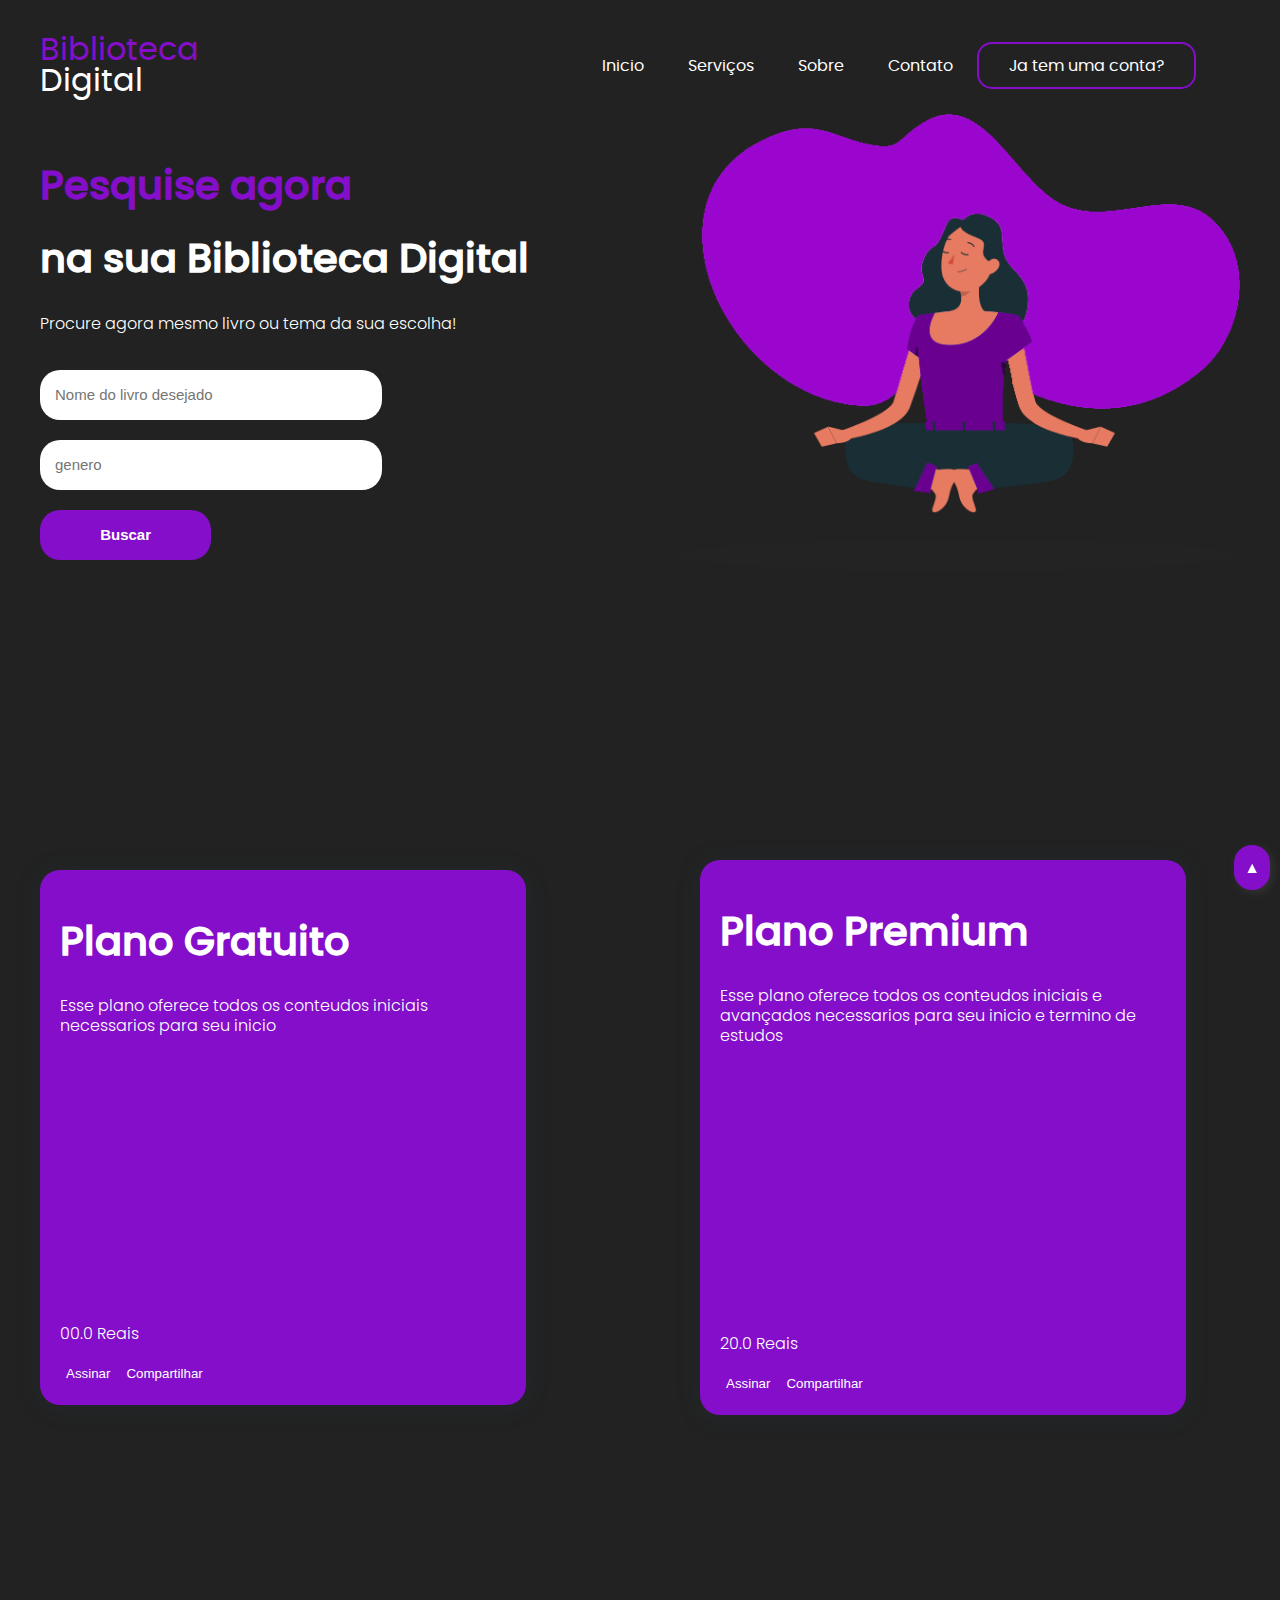
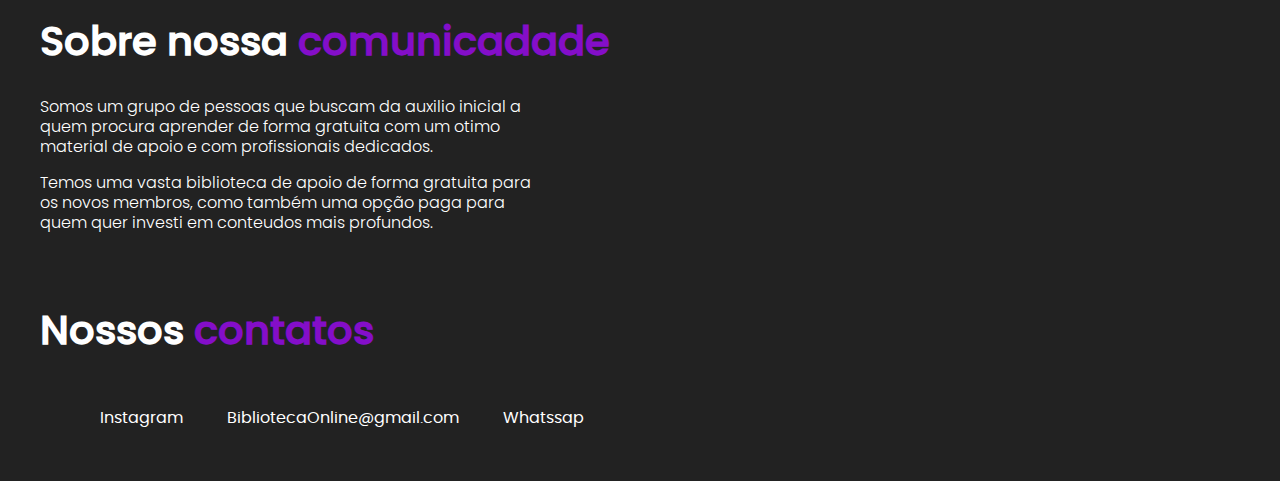
<file: index.html>
<!DOCTYPE html>
<html lang="en">
<head>
    <meta charset="UTF-8">
    <meta http-equiv="X-UA-Compatible" content="IE=edge">
    <meta name="viewport" content="width=device-width, initial-scale=1.0">
    <link href="./styles/styles.css" rel="stylesheet">
    <link href="./styles/fonts.css" rel="stylesheet">
    <link href="./styles/media.css" rel="stylesheet">
    <title>BibliotecaOnline</title>
</head>
<body>
    <header>
        <div id="title">
            <h1><span>Biblioteca</span></h1>
            <h1>Digital</h1>
        </div>

        <ul>
            <a href="#home"><li>Inicio</li></a>
            <a href="#serv"><li>Serviços</li></a>
            <a href="#ove"><li>Sobre</li></a>
            <a href="#cont"><li>Contato</li></a>
            <a href="./form.html" id="inscreva-se-btn"><li>Ja tem uma conta?</li></a>
            <li></li>
        </ul>
    </header>

    <main id="home">
        <aside>
            <span><h2>Pesquise agora</h2></span>
            <h2>na sua Biblioteca Digital</h2>
            <p>
                Procure agora mesmo livro ou tema da sua escolha!
            </p>
            <form>
                <input type="text" placeholder="Nome do livro desejado">
                <input type="email" placeholder="genero">
                <input type="submit" value="Buscar">
            </form>
        </aside>

        <article>
            <img src="./images/77d0a7c454e658833800528e748edbe9.png" alt="mulher-roxa">
        </article>

    </main>

    <div id="serv"></div>
    
    <div class="service">
        <aside>
            <div class="content">
                <div class="card">
                    <div class="topcard">
                        <h2 class="title">Plano Gratuito</h2>
                        <p class="secondText">Esse plano oferece todos os conteudos iniciais necessarios para seu inicio</p>
                    </div>
    
                    <div class="mediaCard1"></div>
                    
                    <div class="bottomCard">
                        <p class="bottomText"></p>
                            <div class="actionsCard">
                                <p>00.0 Reais</p>
                                <button class="actions">Assinar</button>
                                <button class="actions">Compartilhar</button>
                            </div>
                    </div>
                </div>
            </div>
        </aside>

        <aside>
            <div class="content">
                <div class="card">
                    <div class="topcard">
                        <h2 class="title">Plano Premium</h2>
                        <p class="secondText">Esse plano oferece todos os conteudos iniciais e avançados necessarios para seu inicio e termino de estudos</p>
                    </div>
    
                    <div class="mediaCard2"></div>
                    
                    <div class="bottomCard">
                        <p class="bottomText"></p>
                            <div class="actionsCard">
                                <p>20.0 Reais</p>
                                <button class="actions">Assinar</button>
                                <button class="actions">Compartilhar</button>
                            </div>
                    </div>
                </div>
            </div>
        </aside>
    </div>

    <div id="ove"></div>

    <div class="over">
        <aside>
            <h2>Sobre nossa <span>comunicadade</span></h2>
            <p>Somos um grupo de pessoas que buscam da auxilio inicial a quem procura aprender de forma gratuita
                com um otimo material de apoio e com profissionais dedicados.</p>
            <p>Temos uma vasta biblioteca de apoio de forma gratuita para os novos membros, como também uma opção
                paga para quem quer investi em conteudos mais profundos.</p>

        </aside>
    </div>

    <div id="cont"></div>

    <div class="contact">
        <aside>
            <h2>Nossos <span>contatos</span></h2>
            <ul>
                <a href="#"><li>Instagram</li></a>
                <a href="#"><li>BibliotecaOnline@gmail.com</li></a>
                <a href="#"><li>Whatssap</li></a>
            </ul>
        </aside>
    </div>

    <a id="link-top" href="#">&#9650</a>
    <script src="js/scripts.js"></script>
</body>
</html>
</file>
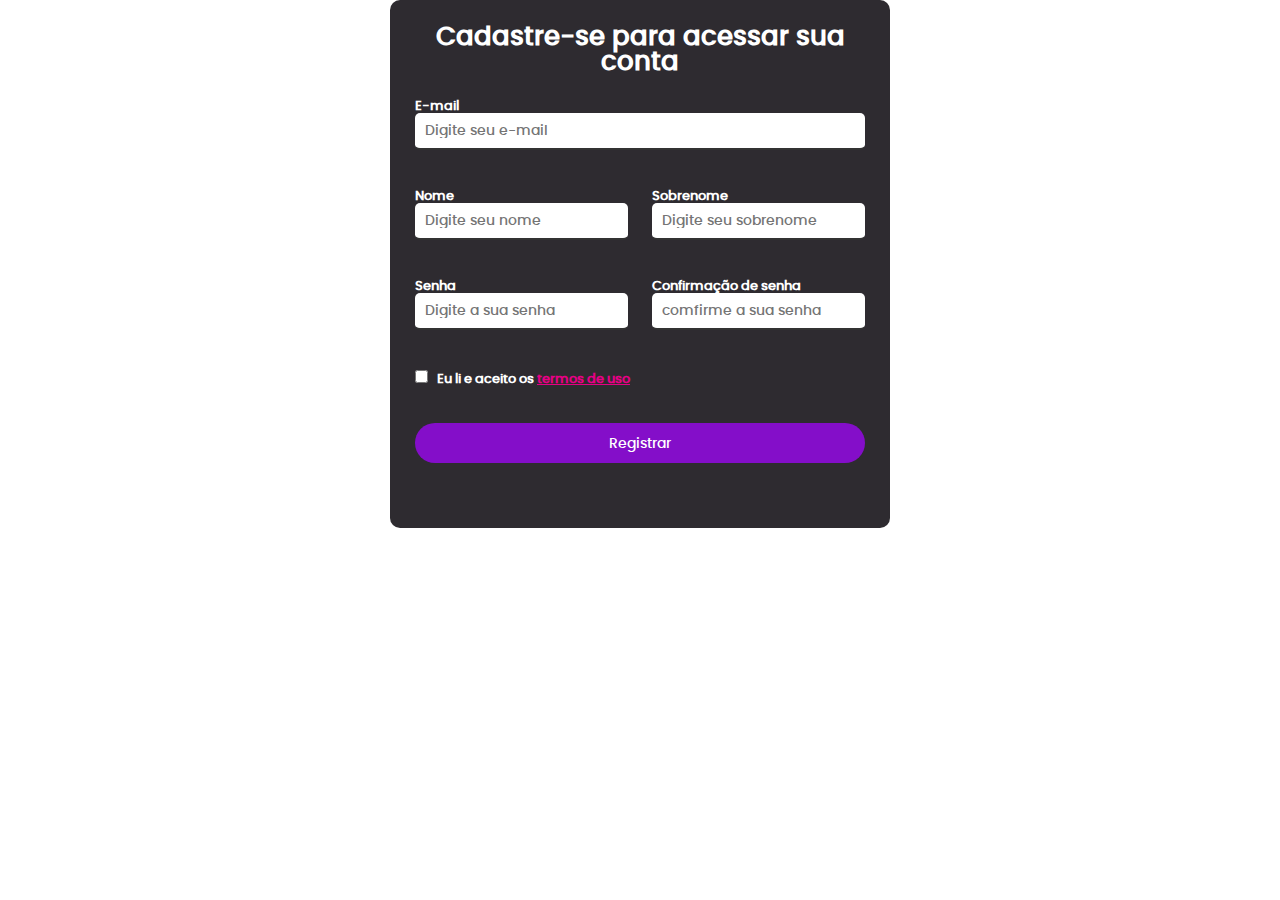
<file: form.html>
<!DOCTYPE html>
<html lang="en">
<head>
    <meta charset="UTF-8">
    <meta http-equiv="X-UA-Compatible" content="IE=edge">
    <meta name="viewport" content="width=device-width, initial-scale=1.0">
    <link rel="stylesheet" href="./styles/style-form.css">
    <link href="/styles/fonts.css" rel="stylesheet">
    <title>BibliotecaOnline</title>
</head>
<body>
    <div id="main-container">
        <h1>Cadastre-se para acessar sua conta</h1>
        <form id="register-form">
            <div class="full-box">
                <label for="email">E-mail</label>
                <input type="email" name="email" id="email" placeholder="Digite seu e-mail" data-min-length="3" data-required data-email-validate>
            </div>
            <div class="half-box spacing">
                <label for="name">Nome</label>
                <input type="text" name="name" id="name" placeholder="Digite seu nome" data-max-length="16" data-only-letters>
            </div>
            <div class="half-box">
                <label for="lastname">Sobrenome</label>
                <input type="text" name="lastname" id="lastname" placeholder="Digite seu sobrenome" data-max-length="16" data-only-letters>
            </div>
            <div class="half-box spacing">
                <label for="password">Senha</label>
                <input type="password" name="password" id="password" placeholder="Digite a sua senha" data-required data-password-validate>
            </div>
            <div class="half-box">
                <label for="passconfirmation">Confirmação de senha</label>
                <input type="password" name="passconfirmation" id="passconfirmation" placeholder="comfirme a sua senha" data-equal="password" data-required>
            </div>
            <div class="full-box">
                <input type="checkbox" name="agreement" id="agreement">
                <label for="agreement" id="agreement-label">Eu li e aceito os <a href="#">termos de uso</a></label>
            </div>
            <div class="full-box">
                <input type="submit" id="btn-submit" value="Registrar">
            </div>
        </form>
    </div>
    <p class="error-validation template"></p>
    <script src="js/scripts.js"></script>
</body>
</html>
</file>
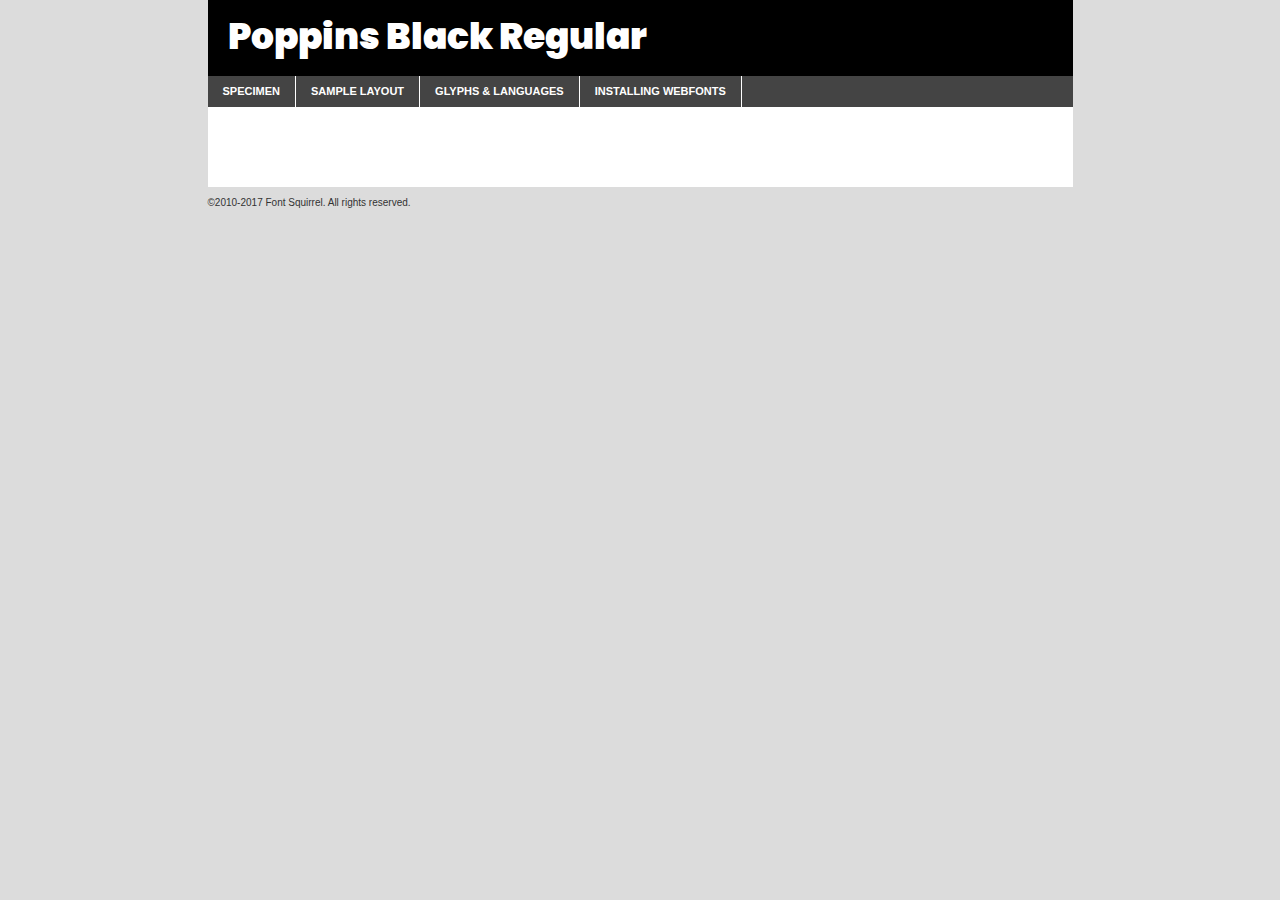
<file: components/fonts/poppins-black-demo.html>
<!DOCTYPE html PUBLIC "-//W3C//DTD XHTML 1.0 Transitional//EN"
	"http://www.w3.org/TR/xhtml1/DTD/xhtml1-transitional.dtd">

<html xmlns="http://www.w3.org/1999/xhtml" xml:lang="en" lang="en">
<head>
	<meta http-equiv="Content-Type" content="text/html; charset=utf-8" />
	<script src="http://ajax.googleapis.com/ajax/libs/jquery/1.7.2/jquery.min.js" type="text/javascript" charset="utf-8"></script>
	<script type="text/javascript">
	(function($){$.fn.easyTabs=function(option){var param=jQuery.extend({fadeSpeed:"fast",defaultContent:1,activeClass:'active'},option);$(this).each(function(){var thisId="#"+this.id;if(param.defaultContent==''){param.defaultContent=1;}
	if(typeof param.defaultContent=="number")
	{var defaultTab=$(thisId+" .tabs li:eq("+(param.defaultContent-1)+") a").attr('href').substr(1);}else{var defaultTab=param.defaultContent;}
	$(thisId+" .tabs li a").each(function(){var tabToHide=$(this).attr('href').substr(1);$("#"+tabToHide).addClass('easytabs-tab-content');});hideAll();changeContent(defaultTab);function hideAll(){$(thisId+" .easytabs-tab-content").hide();}
	function changeContent(tabId){hideAll();$(thisId+" .tabs li").removeClass(param.activeClass);$(thisId+" .tabs li a[href=#"+tabId+"]").closest('li').addClass(param.activeClass);if(param.fadeSpeed!="none")
	{$(thisId+" #"+tabId).fadeIn(param.fadeSpeed);}else{$(thisId+" #"+tabId).show();}}
	$(thisId+" .tabs li").click(function(){var tabId=$(this).find('a').attr('href').substr(1);changeContent(tabId);return false;});});}})(jQuery);
	</script>
	<link rel="stylesheet" href="specimen_files/specimen_stylesheet.css" type="text/css" charset="utf-8" />
	<link rel="stylesheet" href="stylesheet.css" type="text/css" charset="utf-8" />

	<style type="text/css">
					body{
				font-family: 'poppinsblack';
							}
		</style>

	<title>Poppins Black Regular Specimen</title>
	
	
	<script type="text/javascript" charset="utf-8">
		$(document).ready(function() {
			$('#container').easyTabs({defaultContent:1});
		});
	</script>
</head>

<body>
<div id="container">
	<div id="header">
		Poppins Black Regular	</div>
	<ul class="tabs">
		<li><a href="#specimen">Specimen</a></li>
		<li><a href="#layout">Sample Layout</a></li>
				<li><a href="#glyphs">Glyphs &amp; Languages</a></li>
		<li><a href="#installing">Installing Webfonts</a></li>
		
	</ul>
	
	<div id="main_content">

		
			<div id="specimen">
		
				<div class="section">
					<div class="grid12 firstcol">
						<div class="huge">AaBb</div>
					</div>
				</div>
		
				<div class="section">
					<div class="glyph_range">A&#x200B;B&#x200b;C&#x200b;D&#x200b;E&#x200b;F&#x200b;G&#x200b;H&#x200b;I&#x200b;J&#x200b;K&#x200b;L&#x200b;M&#x200b;N&#x200b;O&#x200b;P&#x200b;Q&#x200b;R&#x200b;S&#x200b;T&#x200b;U&#x200b;V&#x200b;W&#x200b;X&#x200b;Y&#x200b;Z&#x200b;a&#x200b;b&#x200b;c&#x200b;d&#x200b;e&#x200b;f&#x200b;g&#x200b;h&#x200b;i&#x200b;j&#x200b;k&#x200b;l&#x200b;m&#x200b;n&#x200b;o&#x200b;p&#x200b;q&#x200b;r&#x200b;s&#x200b;t&#x200b;u&#x200b;v&#x200b;w&#x200b;x&#x200b;y&#x200b;z&#x200b;1&#x200b;2&#x200b;3&#x200b;4&#x200b;5&#x200b;6&#x200b;7&#x200b;8&#x200b;9&#x200b;0&#x200b;&amp;&#x200b;.&#x200b;,&#x200b;?&#x200b;!&#x200b;&#64;&#x200b;(&#x200b;)&#x200b;#&#x200b;$&#x200b;%&#x200b;*&#x200b;+&#x200b;-&#x200b;=&#x200b;:&#x200b;;</div>
				</div>
				<div class="section">
					<div class="grid12 firstcol">
						<table class="sample_table">
							<tr><td>10</td><td class="size10">abcdefghijklmnopqrstuvwxyzABCDEFGHIJKLMNOPQRSTUVWXYZ0123456789abcdefghijklmnopqrstuvwxyzABCDEFGHIJKLMNOPQRSTUVWXYZ0123456789abcdefghijklmnopqrstuvwxyzABCDEFGHIJKLMNOPQRSTUVWXYZ</td></tr>
							<tr><td>11</td><td class="size11">abcdefghijklmnopqrstuvwxyzABCDEFGHIJKLMNOPQRSTUVWXYZ0123456789abcdefghijklmnopqrstuvwxyzABCDEFGHIJKLMNOPQRSTUVWXYZ0123456789abcdefghijklmnopqrstuvwxyzABCDEFGHIJKLMNOPQRSTUVWXYZ</td></tr>
							<tr><td>12</td><td class="size12">abcdefghijklmnopqrstuvwxyzABCDEFGHIJKLMNOPQRSTUVWXYZ0123456789abcdefghijklmnopqrstuvwxyzABCDEFGHIJKLMNOPQRSTUVWXYZ0123456789abcdefghijklmnopqrstuvwxyzABCDEFGHIJKLMNOPQRSTUVWXYZ</td></tr>
							<tr><td>13</td><td class="size13">abcdefghijklmnopqrstuvwxyzABCDEFGHIJKLMNOPQRSTUVWXYZ0123456789abcdefghijklmnopqrstuvwxyzABCDEFGHIJKLMNOPQRSTUVWXYZ0123456789abcdefghijklmnopqrstuvwxyzABCDEFGHIJKLMNOPQRSTUVWXYZ</td></tr>
							<tr><td>14</td><td class="size14">abcdefghijklmnopqrstuvwxyzABCDEFGHIJKLMNOPQRSTUVWXYZ0123456789abcdefghijklmnopqrstuvwxyzABCDEFGHIJKLMNOPQRSTUVWXYZ0123456789abcdefghijklmnopqrstuvwxyzABCDEFGHIJKLMNOPQRSTUVWXYZ</td></tr>
							<tr><td>16</td><td class="size16">abcdefghijklmnopqrstuvwxyzABCDEFGHIJKLMNOPQRSTUVWXYZ0123456789abcdefghijklmnopqrstuvwxyzABCDEFGHIJKLMNOPQRSTUVWXYZ</td></tr>
							<tr><td>18</td><td class="size18">abcdefghijklmnopqrstuvwxyzABCDEFGHIJKLMNOPQRSTUVWXYZ0123456789abcdefghijklmnopqrstuvwxyzABCDEFGHIJKLMNOPQRSTUVWXYZ</td></tr>
							<tr><td>20</td><td class="size20">abcdefghijklmnopqrstuvwxyzABCDEFGHIJKLMNOPQRSTUVWXYZ0123456789abcdefghijklmnopqrstuvwxyzABCDEFGHIJKLMNOPQRSTUVWXYZ</td></tr>
							<tr><td>24</td><td class="size24">abcdefghijklmnopqrstuvwxyzABCDEFGHIJKLMNOPQRSTUVWXYZ0123456789abcdefghijklmnopqrstuvwxyzABCDEFGHIJKLMNOPQRSTUVWXYZ</td></tr>
							<tr><td>30</td><td class="size30">abcdefghijklmnopqrstuvwxyzABCDEFGHIJKLMNOPQRSTUVWXYZ0123456789abcdefghijklmnopqrstuvwxyzABCDEFGHIJKLMNOPQRSTUVWXYZ</td></tr>
							<tr><td>36</td><td class="size36">abcdefghijklmnopqrstuvwxyzABCDEFGHIJKLMNOPQRSTUVWXYZ0123456789abcdefghijklmnopqrstuvwxyzABCDEFGHIJKLMNOPQRSTUVWXYZ</td></tr>
							<tr><td>48</td><td class="size48">abcdefghijklmnopqrstuvwxyzABCDEFGHIJKLMNOPQRSTUVWXYZ0123456789abcdefghijklmnopqrstuvwxyzABCDEFGHIJKLMNOPQRSTUVWXYZ</td></tr>
							<tr><td>60</td><td class="size60">abcdefghijklmnopqrstuvwxyzABCDEFGHIJKLMNOPQRSTUVWXYZ0123456789abcdefghijklmnopqrstuvwxyzABCDEFGHIJKLMNOPQRSTUVWXYZ</td></tr>
							<tr><td>72</td><td class="size72">abcdefghijklmnopqrstuvwxyzABCDEFGHIJKLMNOPQRSTUVWXYZ0123456789abcdefghijklmnopqrstuvwxyzABCDEFGHIJKLMNOPQRSTUVWXYZ</td></tr>
							<tr><td>90</td><td class="size90">abcdefghijklmnopqrstuvwxyzABCDEFGHIJKLMNOPQRSTUVWXYZ0123456789abcdefghijklmnopqrstuvwxyzABCDEFGHIJKLMNOPQRSTUVWXYZ</td></tr>
						</table>
				
					</div>
			
				</div>
		
		
		
								<div class="section" id="bodycomparison">


										<div id="xheight">
				<div class="fontbody">&#x25FC;&#x25FC;&#x25FC;&#x25FC;&#x25FC;&#x25FC;&#x25FC;&#x25FC;&#x25FC;&#x25FC;&#x25FC;&#x25FC;&#x25FC;&#x25FC;&#x25FC;&#x25FC;&#x25FC;&#x25FC;&#x25FC;&#x25FC;&#x25FC;&#x25FC;&#x25FC;&#x25FC;&#x25FC;&#x25FC;&#x25FC;&#x25FC;&#x25FC;&#x25FC;&#x25FC;&#x25FC;&#x25FC;&#x25FC;&#x25FC;&#x25FC;&#x25FC;&#x25FC;&#x25FC;&#x25FC;&#x25FC;&#x25FC;&#x25FC;&#x25FC;&#x25FC;&#x25FC;&#x25FC;&#x25FC;&#x25FC;&#x25FC;&#x25FC;&#x25FC;&#x25FC;&#x25FC;&#x25FC;&#x25FC;&#x25FC;&#x25FC;&#x25FC;&#x25FC;&#x25FC;&#x25FC;&#x25FC;&#x25FC;&#x25FC;&#x25FC;&#x25FC;&#x25FC;&#x25FC;&#x25FC;&#x25FC;&#x25FC;&#x25FC;&#x25FC;&#x25FC;&#x25FC;&#x25FC;&#x25FC;&#x25FC;&#x25FC;&#x25FC;&#x25FC;&#x25FC;&#x25FC;&#x25FC;&#x25FC;&#x25FC;&#x25FC;&#x25FC;&#x25FC;&#x25FC;&#x25FC;&#x25FC;&#x25FC;&#x25FC;&#x25FC;&#x25FC;&#x25FC;&#x25FC;body</div><div class="arialbody">body</div><div class="verdanabody">body</div><div class="georgiabody">body</div></div>
										<div class="fontbody" style="z-index:1">
											body<span>Poppins Black Regular</span>
										</div>
										<div class="arialbody" style="z-index:1">
											body<span>Arial</span>
										</div>
										<div class="verdanabody" style="z-index:1">
											body<span>Verdana</span>
										</div>
										<div class="georgiabody" style="z-index:1">
											body<span>Georgia</span>
										</div>



								</div>
		
		
				<div class="section psample psample_row1" id="">
					
					<div class="grid2 firstcol">
						<p class="size10"><span>10.</span>Aenean lacinia bibendum nulla sed consectetur. Fusce dapibus, tellus ac cursus commodo, tortor mauris condimentum nibh, ut fermentum massa justo sit amet risus. Nullam id dolor id nibh ultricies vehicula ut id elit. Cum sociis natoque penatibus et magnis dis parturient montes, nascetur ridiculus mus. Nulla vitae elit libero, a pharetra augue.</p>
			
					</div>
					<div class="grid3">
						<p class="size11"><span>11.</span>Aenean lacinia bibendum nulla sed consectetur. Fusce dapibus, tellus ac cursus commodo, tortor mauris condimentum nibh, ut fermentum massa justo sit amet risus. Nullam id dolor id nibh ultricies vehicula ut id elit. Cum sociis natoque penatibus et magnis dis parturient montes, nascetur ridiculus mus. Nulla vitae elit libero, a pharetra augue.</p>
			
					</div>
					<div class="grid3">
						<p class="size12"><span>12.</span>Aenean lacinia bibendum nulla sed consectetur. Fusce dapibus, tellus ac cursus commodo, tortor mauris condimentum nibh, ut fermentum massa justo sit amet risus. Nullam id dolor id nibh ultricies vehicula ut id elit. Cum sociis natoque penatibus et magnis dis parturient montes, nascetur ridiculus mus. Nulla vitae elit libero, a pharetra augue.</p>
			
					</div>
					<div class="grid4">
						<p class="size13"><span>13.</span>Aenean lacinia bibendum nulla sed consectetur. Fusce dapibus, tellus ac cursus commodo, tortor mauris condimentum nibh, ut fermentum massa justo sit amet risus. Nullam id dolor id nibh ultricies vehicula ut id elit. Cum sociis natoque penatibus et magnis dis parturient montes, nascetur ridiculus mus. Nulla vitae elit libero, a pharetra augue.</p>
			
					</div>
					<div class="white_blend"></div>
					
				</div>
				<div class="section psample psample_row2" id="">
					<div class="grid3 firstcol">
						<p class="size14"><span>14.</span>Aenean lacinia bibendum nulla sed consectetur. Fusce dapibus, tellus ac cursus commodo, tortor mauris condimentum nibh, ut fermentum massa justo sit amet risus. Nullam id dolor id nibh ultricies vehicula ut id elit. Cum sociis natoque penatibus et magnis dis parturient montes, nascetur ridiculus mus. Nulla vitae elit libero, a pharetra augue.</p>
			
					</div>
					<div class="grid4">
						<p class="size16"><span>16.</span>Aenean lacinia bibendum nulla sed consectetur. Fusce dapibus, tellus ac cursus commodo, tortor mauris condimentum nibh, ut fermentum massa justo sit amet risus. Nullam id dolor id nibh ultricies vehicula ut id elit. Cum sociis natoque penatibus et magnis dis parturient montes, nascetur ridiculus mus. Nulla vitae elit libero, a pharetra augue.</p>
			
					</div>
					<div class="grid5">
						<p class="size18"><span>18.</span>Aenean lacinia bibendum nulla sed consectetur. Fusce dapibus, tellus ac cursus commodo, tortor mauris condimentum nibh, ut fermentum massa justo sit amet risus. Nullam id dolor id nibh ultricies vehicula ut id elit. Cum sociis natoque penatibus et magnis dis parturient montes, nascetur ridiculus mus. Nulla vitae elit libero, a pharetra augue.</p>
			
					</div>

					<div class="white_blend"></div>

				</div>
				
				<div class="section psample psample_row3" id="">
					<div class="grid5 firstcol">
						<p class="size20"><span>20.</span>Aenean lacinia bibendum nulla sed consectetur. Fusce dapibus, tellus ac cursus commodo, tortor mauris condimentum nibh, ut fermentum massa justo sit amet risus. Nullam id dolor id nibh ultricies vehicula ut id elit. Cum sociis natoque penatibus et magnis dis parturient montes, nascetur ridiculus mus. Nulla vitae elit libero, a pharetra augue.</p>
					</div>
					<div class="grid7">
						<p class="size24"><span>24.</span>Aenean lacinia bibendum nulla sed consectetur. Fusce dapibus, tellus ac cursus commodo, tortor mauris condimentum nibh, ut fermentum massa justo sit amet risus. Nullam id dolor id nibh ultricies vehicula ut id elit. Cum sociis natoque penatibus et magnis dis parturient montes, nascetur ridiculus mus. Nulla vitae elit libero, a pharetra augue.</p>
					</div>
					
					<div class="white_blend"></div>
					
				</div>
				
				<div class="section psample psample_row4" id="">
					<div class="grid12 firstcol">
						<p class="size30"><span>30.</span>Aenean lacinia bibendum nulla sed consectetur. Fusce dapibus, tellus ac cursus commodo, tortor mauris condimentum nibh, ut fermentum massa justo sit amet risus. Nullam id dolor id nibh ultricies vehicula ut id elit. Cum sociis natoque penatibus et magnis dis parturient montes, nascetur ridiculus mus. Nulla vitae elit libero, a pharetra augue.</p>
					</div>
					<div class="white_blend"></div>
					
				</div>
				
				
				
				<div class="section psample psample_row1 fullreverse">
					<div class="grid2 firstcol">
						<p class="size10"><span>10.</span>Aenean lacinia bibendum nulla sed consectetur. Fusce dapibus, tellus ac cursus commodo, tortor mauris condimentum nibh, ut fermentum massa justo sit amet risus. Nullam id dolor id nibh ultricies vehicula ut id elit. Cum sociis natoque penatibus et magnis dis parturient montes, nascetur ridiculus mus. Nulla vitae elit libero, a pharetra augue.</p>
			
					</div>
					<div class="grid3">
						<p class="size11"><span>11.</span>Aenean lacinia bibendum nulla sed consectetur. Fusce dapibus, tellus ac cursus commodo, tortor mauris condimentum nibh, ut fermentum massa justo sit amet risus. Nullam id dolor id nibh ultricies vehicula ut id elit. Cum sociis natoque penatibus et magnis dis parturient montes, nascetur ridiculus mus. Nulla vitae elit libero, a pharetra augue.</p>
			
					</div>
					<div class="grid3">
						<p class="size12"><span>12.</span>Aenean lacinia bibendum nulla sed consectetur. Fusce dapibus, tellus ac cursus commodo, tortor mauris condimentum nibh, ut fermentum massa justo sit amet risus. Nullam id dolor id nibh ultricies vehicula ut id elit. Cum sociis natoque penatibus et magnis dis parturient montes, nascetur ridiculus mus. Nulla vitae elit libero, a pharetra augue.</p>
			
					</div>
					<div class="grid4">
						<p class="size13"><span>13.</span>Aenean lacinia bibendum nulla sed consectetur. Fusce dapibus, tellus ac cursus commodo, tortor mauris condimentum nibh, ut fermentum massa justo sit amet risus. Nullam id dolor id nibh ultricies vehicula ut id elit. Cum sociis natoque penatibus et magnis dis parturient montes, nascetur ridiculus mus. Nulla vitae elit libero, a pharetra augue.</p>
			
					</div>
					<div class="black_blend"></div>
					
				</div>
				
				<div class="section psample psample_row2 fullreverse">
					<div class="grid3 firstcol">
						<p class="size14"><span>14.</span>Aenean lacinia bibendum nulla sed consectetur. Fusce dapibus, tellus ac cursus commodo, tortor mauris condimentum nibh, ut fermentum massa justo sit amet risus. Nullam id dolor id nibh ultricies vehicula ut id elit. Cum sociis natoque penatibus et magnis dis parturient montes, nascetur ridiculus mus. Nulla vitae elit libero, a pharetra augue.</p>
			
					</div>
					<div class="grid4">
						<p class="size16"><span>16.</span>Aenean lacinia bibendum nulla sed consectetur. Fusce dapibus, tellus ac cursus commodo, tortor mauris condimentum nibh, ut fermentum massa justo sit amet risus. Nullam id dolor id nibh ultricies vehicula ut id elit. Cum sociis natoque penatibus et magnis dis parturient montes, nascetur ridiculus mus. Nulla vitae elit libero, a pharetra augue.</p>
			
					</div>
					<div class="grid5">
						<p class="size18"><span>18.</span>Aenean lacinia bibendum nulla sed consectetur. Fusce dapibus, tellus ac cursus commodo, tortor mauris condimentum nibh, ut fermentum massa justo sit amet risus. Nullam id dolor id nibh ultricies vehicula ut id elit. Cum sociis natoque penatibus et magnis dis parturient montes, nascetur ridiculus mus. Nulla vitae elit libero, a pharetra augue.</p>
			
					</div>
					<div class="black_blend"></div>

				</div>
				
				<div class="section psample fullreverse psample_row3" id="">
					<div class="grid5 firstcol">
						<p class="size20"><span>20.</span>Aenean lacinia bibendum nulla sed consectetur. Fusce dapibus, tellus ac cursus commodo, tortor mauris condimentum nibh, ut fermentum massa justo sit amet risus. Nullam id dolor id nibh ultricies vehicula ut id elit. Cum sociis natoque penatibus et magnis dis parturient montes, nascetur ridiculus mus. Nulla vitae elit libero, a pharetra augue.</p>
					</div>
					<div class="grid7">
						<p class="size24"><span>24.</span>Aenean lacinia bibendum nulla sed consectetur. Fusce dapibus, tellus ac cursus commodo, tortor mauris condimentum nibh, ut fermentum massa justo sit amet risus. Nullam id dolor id nibh ultricies vehicula ut id elit. Cum sociis natoque penatibus et magnis dis parturient montes, nascetur ridiculus mus. Nulla vitae elit libero, a pharetra augue.</p>
					</div>
					
					<div class="black_blend"></div>
					
				</div>
				
				<div class="section psample fullreverse psample_row4" id="" style="border-bottom: 20px #000 solid;">
					<div class="grid12 firstcol">
						<p class="size30"><span>30.</span>Aenean lacinia bibendum nulla sed consectetur. Fusce dapibus, tellus ac cursus commodo, tortor mauris condimentum nibh, ut fermentum massa justo sit amet risus. Nullam id dolor id nibh ultricies vehicula ut id elit. Cum sociis natoque penatibus et magnis dis parturient montes, nascetur ridiculus mus. Nulla vitae elit libero, a pharetra augue.</p>
					</div>
					<div class="black_blend"></div>
					
				</div>
				
				
				
				
			</div>
			
			<div id="layout">
				
				<div class="section">
					
					<div class="grid12 firstcol">
						<h1>Lorem Ipsum Dolor</h1>
						<h2>Etiam porta sem malesuada magna mollis euismod</h2>
						
						<p class="byline">By <a href="#link">Aenean Lacinia</a></p>
					</div>
				</div>
				<div class="section">
					<div class="grid8 firstcol">
						<p class="large">Donec sed odio dui. Morbi leo risus, porta ac consectetur ac, vestibulum at eros. Fusce dapibus, tellus ac cursus commodo, tortor mauris condimentum nibh, ut fermentum massa justo sit amet risus. </p>

						
						<h3>Pellentesque ornare sem</h3>

						<p>Maecenas sed diam eget risus varius blandit sit amet non magna. Maecenas faucibus mollis interdum. Donec ullamcorper nulla non metus auctor fringilla. Nullam id dolor id nibh ultricies vehicula ut id elit. Nullam id dolor id nibh ultricies vehicula ut id elit. </p>

						<p>Aenean eu leo quam. Pellentesque ornare sem lacinia quam venenatis vestibulum. Lorem ipsum dolor sit amet, consectetur adipiscing elit. Cum sociis natoque penatibus et magnis dis parturient montes, nascetur ridiculus mus. </p>

						<p>Nulla vitae elit libero, a pharetra augue. Praesent commodo cursus magna, vel scelerisque nisl consectetur et. Aenean lacinia bibendum nulla sed consectetur. </p>

						<p>Nullam quis risus eget urna mollis ornare vel eu leo. Nullam quis risus eget urna mollis ornare vel eu leo. Maecenas sed diam eget risus varius blandit sit amet non magna. Donec ullamcorper nulla non metus auctor fringilla. </p>

						<h3>Cras mattis consectetur</h3>

						<p>Aenean eu leo quam. Pellentesque ornare sem lacinia quam venenatis vestibulum. Aenean lacinia bibendum nulla sed consectetur. Integer posuere erat a ante venenatis dapibus posuere velit aliquet. Cras mattis consectetur purus sit amet fermentum. </p>

						<p>Nullam id dolor id nibh ultricies vehicula ut id elit. Nullam quis risus eget urna mollis ornare vel eu leo. Cras mattis consectetur purus sit amet fermentum.</p>
					</div>
					
					<div class="grid4 sidebar">
						
						<div class="box reverse">
							<p class="last">Nullam quis risus eget urna mollis ornare vel eu leo. Donec ullamcorper nulla non metus auctor fringilla. Cras mattis consectetur purus sit amet fermentum. Sed posuere consectetur est at lobortis. Lorem ipsum dolor sit amet, consectetur adipiscing elit. </p>
						</div>
						
						<p class="caption">Maecenas sed diam eget risus varius.</p>

						<p>Vestibulum id ligula porta felis euismod semper. Integer posuere erat a ante venenatis dapibus posuere velit aliquet. Vestibulum id ligula porta felis euismod semper. Sed posuere consectetur est at lobortis. Maecenas sed diam eget risus varius blandit sit amet non magna. Fusce dapibus, tellus ac cursus commodo, tortor mauris condimentum nibh, ut fermentum massa justo sit amet risus. </p>

					

						<p>Duis mollis, est non commodo luctus, nisi erat porttitor ligula, eget lacinia odio sem nec elit. Aenean lacinia bibendum nulla sed consectetur. Vivamus sagittis lacus vel augue laoreet rutrum faucibus dolor auctor. Aenean lacinia bibendum nulla sed consectetur. Nullam quis risus eget urna mollis ornare vel eu leo. </p>

						<p>Praesent commodo cursus magna, vel scelerisque nisl consectetur et. Donec ullamcorper nulla non metus auctor fringilla. Maecenas faucibus mollis interdum. Fusce dapibus, tellus ac cursus commodo, tortor mauris condimentum nibh, ut fermentum massa justo sit amet risus. </p>

					</div>
				</div>
				
			</div>


			



		<div id="glyphs">
			<div class="section">
				<div class="grid12 firstcol">
			
				<h1>Language Support</h1>
				<p>The subset of Poppins Black Regular in this kit supports the following languages:<br />
			
					Albanian, Basque, Breton, Chamorro, Danish, Dutch, English, Faroese, Finnish, French, Frisian, Galician, German, Icelandic, Italian, Malagasy, Norwegian, Portuguese, Spanish, Alsatian, Aragonese, Arapaho, Arrernte, Asturian, Aymara, Bislama, Cebuano, Corsican, Fijian, French_creole, Genoese, Gilbertese, Greenlandic, Haitian_creole, Hiligaynon, Hmong, Hopi, Ibanag, Iloko_ilokano, Indonesian, Interglossa_glosa, Interlingua, Irish_gaelic, Jerriais, Lojban, Lombard, Luxembourgeois, Manx, Mohawk, Norfolk_pitcairnese, Occitan, Oromo, Pangasinan, Papiamento, Piedmontese, Potawatomi, Rhaeto-romance, Romansh, Rotokas, Sami_lule, Samoan, Sardinian, Scots_gaelic, Seychelles_creole, Shona, Sicilian, Somali, Southern_ndebele, Swahili, Swati_swazi, Tagalog_filipino_pilipino, Tetum, Tok_pisin, Uyghur_latinized, Volapuk, Walloon, Warlpiri, Xhosa, Yapese, Zulu, Latinbasic, Ubasic, Demo				</p>
				<h1>Glyph Chart</h1>
				<p>The subset of Poppins Black Regular in this kit includes all the glyphs listed below. Unicode entities are included above each glyph to help you insert individual characters into your layout.</p>
				<div id="glyph_chart">
			
																														 <div><p>&amp;#13;</p>&#13;</div>
																				 <div><p>&amp;#32;</p>&#32;</div>
																				 <div><p>&amp;#33;</p>&#33;</div>
																				 <div><p>&amp;#34;</p>&#34;</div>
																				 <div><p>&amp;#35;</p>&#35;</div>
																				 <div><p>&amp;#36;</p>&#36;</div>
																				 <div><p>&amp;#37;</p>&#37;</div>
																				 <div><p>&amp;#38;</p>&#38;</div>
																				 <div><p>&amp;#39;</p>&#39;</div>
																				 <div><p>&amp;#40;</p>&#40;</div>
																				 <div><p>&amp;#41;</p>&#41;</div>
																				 <div><p>&amp;#42;</p>&#42;</div>
																				 <div><p>&amp;#43;</p>&#43;</div>
																				 <div><p>&amp;#44;</p>&#44;</div>
																				 <div><p>&amp;#45;</p>&#45;</div>
																				 <div><p>&amp;#46;</p>&#46;</div>
																				 <div><p>&amp;#47;</p>&#47;</div>
																				 <div><p>&amp;#48;</p>&#48;</div>
																				 <div><p>&amp;#49;</p>&#49;</div>
																				 <div><p>&amp;#50;</p>&#50;</div>
																				 <div><p>&amp;#51;</p>&#51;</div>
																				 <div><p>&amp;#52;</p>&#52;</div>
																				 <div><p>&amp;#53;</p>&#53;</div>
																				 <div><p>&amp;#54;</p>&#54;</div>
																				 <div><p>&amp;#55;</p>&#55;</div>
																				 <div><p>&amp;#56;</p>&#56;</div>
																				 <div><p>&amp;#57;</p>&#57;</div>
																				 <div><p>&amp;#58;</p>&#58;</div>
																				 <div><p>&amp;#59;</p>&#59;</div>
																				 <div><p>&amp;#60;</p>&#60;</div>
																				 <div><p>&amp;#61;</p>&#61;</div>
																				 <div><p>&amp;#62;</p>&#62;</div>
																				 <div><p>&amp;#63;</p>&#63;</div>
																				 <div><p>&amp;#64;</p>&#64;</div>
																				 <div><p>&amp;#65;</p>&#65;</div>
																				 <div><p>&amp;#66;</p>&#66;</div>
																				 <div><p>&amp;#67;</p>&#67;</div>
																				 <div><p>&amp;#68;</p>&#68;</div>
																				 <div><p>&amp;#69;</p>&#69;</div>
																				 <div><p>&amp;#70;</p>&#70;</div>
																				 <div><p>&amp;#71;</p>&#71;</div>
																				 <div><p>&amp;#72;</p>&#72;</div>
																				 <div><p>&amp;#73;</p>&#73;</div>
																				 <div><p>&amp;#74;</p>&#74;</div>
																				 <div><p>&amp;#75;</p>&#75;</div>
																				 <div><p>&amp;#76;</p>&#76;</div>
																				 <div><p>&amp;#77;</p>&#77;</div>
																				 <div><p>&amp;#78;</p>&#78;</div>
																				 <div><p>&amp;#79;</p>&#79;</div>
																				 <div><p>&amp;#80;</p>&#80;</div>
																				 <div><p>&amp;#81;</p>&#81;</div>
																				 <div><p>&amp;#82;</p>&#82;</div>
																				 <div><p>&amp;#83;</p>&#83;</div>
																				 <div><p>&amp;#84;</p>&#84;</div>
																				 <div><p>&amp;#85;</p>&#85;</div>
																				 <div><p>&amp;#86;</p>&#86;</div>
																				 <div><p>&amp;#87;</p>&#87;</div>
																				 <div><p>&amp;#88;</p>&#88;</div>
																				 <div><p>&amp;#89;</p>&#89;</div>
																				 <div><p>&amp;#90;</p>&#90;</div>
																				 <div><p>&amp;#91;</p>&#91;</div>
																				 <div><p>&amp;#92;</p>&#92;</div>
																				 <div><p>&amp;#93;</p>&#93;</div>
																				 <div><p>&amp;#94;</p>&#94;</div>
																				 <div><p>&amp;#95;</p>&#95;</div>
																				 <div><p>&amp;#96;</p>&#96;</div>
																				 <div><p>&amp;#97;</p>&#97;</div>
																				 <div><p>&amp;#98;</p>&#98;</div>
																				 <div><p>&amp;#99;</p>&#99;</div>
																				 <div><p>&amp;#100;</p>&#100;</div>
																				 <div><p>&amp;#101;</p>&#101;</div>
																				 <div><p>&amp;#102;</p>&#102;</div>
																				 <div><p>&amp;#103;</p>&#103;</div>
																				 <div><p>&amp;#104;</p>&#104;</div>
																				 <div><p>&amp;#105;</p>&#105;</div>
																				 <div><p>&amp;#106;</p>&#106;</div>
																				 <div><p>&amp;#107;</p>&#107;</div>
																				 <div><p>&amp;#108;</p>&#108;</div>
																				 <div><p>&amp;#109;</p>&#109;</div>
																				 <div><p>&amp;#110;</p>&#110;</div>
																				 <div><p>&amp;#111;</p>&#111;</div>
																				 <div><p>&amp;#112;</p>&#112;</div>
																				 <div><p>&amp;#113;</p>&#113;</div>
																				 <div><p>&amp;#114;</p>&#114;</div>
																				 <div><p>&amp;#115;</p>&#115;</div>
																				 <div><p>&amp;#116;</p>&#116;</div>
																				 <div><p>&amp;#117;</p>&#117;</div>
																				 <div><p>&amp;#118;</p>&#118;</div>
																				 <div><p>&amp;#119;</p>&#119;</div>
																				 <div><p>&amp;#120;</p>&#120;</div>
																				 <div><p>&amp;#121;</p>&#121;</div>
																				 <div><p>&amp;#122;</p>&#122;</div>
																				 <div><p>&amp;#123;</p>&#123;</div>
																				 <div><p>&amp;#124;</p>&#124;</div>
																				 <div><p>&amp;#125;</p>&#125;</div>
																				 <div><p>&amp;#126;</p>&#126;</div>
																				 <div><p>&amp;#160;</p>&#160;</div>
																				 <div><p>&amp;#161;</p>&#161;</div>
																				 <div><p>&amp;#162;</p>&#162;</div>
																				 <div><p>&amp;#163;</p>&#163;</div>
																				 <div><p>&amp;#164;</p>&#164;</div>
																				 <div><p>&amp;#165;</p>&#165;</div>
																				 <div><p>&amp;#166;</p>&#166;</div>
																				 <div><p>&amp;#167;</p>&#167;</div>
																				 <div><p>&amp;#168;</p>&#168;</div>
																				 <div><p>&amp;#169;</p>&#169;</div>
																				 <div><p>&amp;#170;</p>&#170;</div>
																				 <div><p>&amp;#171;</p>&#171;</div>
																				 <div><p>&amp;#172;</p>&#172;</div>
																				 <div><p>&amp;#173;</p>&#173;</div>
																				 <div><p>&amp;#174;</p>&#174;</div>
																				 <div><p>&amp;#175;</p>&#175;</div>
																				 <div><p>&amp;#176;</p>&#176;</div>
																				 <div><p>&amp;#177;</p>&#177;</div>
																				 <div><p>&amp;#178;</p>&#178;</div>
																				 <div><p>&amp;#179;</p>&#179;</div>
																				 <div><p>&amp;#180;</p>&#180;</div>
																				 <div><p>&amp;#181;</p>&#181;</div>
																				 <div><p>&amp;#182;</p>&#182;</div>
																				 <div><p>&amp;#183;</p>&#183;</div>
																				 <div><p>&amp;#184;</p>&#184;</div>
																				 <div><p>&amp;#185;</p>&#185;</div>
																				 <div><p>&amp;#186;</p>&#186;</div>
																				 <div><p>&amp;#187;</p>&#187;</div>
																				 <div><p>&amp;#188;</p>&#188;</div>
																				 <div><p>&amp;#189;</p>&#189;</div>
																				 <div><p>&amp;#190;</p>&#190;</div>
																				 <div><p>&amp;#191;</p>&#191;</div>
																				 <div><p>&amp;#192;</p>&#192;</div>
																				 <div><p>&amp;#193;</p>&#193;</div>
																				 <div><p>&amp;#194;</p>&#194;</div>
																				 <div><p>&amp;#195;</p>&#195;</div>
																				 <div><p>&amp;#196;</p>&#196;</div>
																				 <div><p>&amp;#197;</p>&#197;</div>
																				 <div><p>&amp;#198;</p>&#198;</div>
																				 <div><p>&amp;#199;</p>&#199;</div>
																				 <div><p>&amp;#200;</p>&#200;</div>
																				 <div><p>&amp;#201;</p>&#201;</div>
																				 <div><p>&amp;#202;</p>&#202;</div>
																				 <div><p>&amp;#203;</p>&#203;</div>
																				 <div><p>&amp;#204;</p>&#204;</div>
																				 <div><p>&amp;#205;</p>&#205;</div>
																				 <div><p>&amp;#206;</p>&#206;</div>
																				 <div><p>&amp;#207;</p>&#207;</div>
																				 <div><p>&amp;#208;</p>&#208;</div>
																				 <div><p>&amp;#209;</p>&#209;</div>
																				 <div><p>&amp;#210;</p>&#210;</div>
																				 <div><p>&amp;#211;</p>&#211;</div>
																				 <div><p>&amp;#212;</p>&#212;</div>
																				 <div><p>&amp;#213;</p>&#213;</div>
																				 <div><p>&amp;#214;</p>&#214;</div>
																				 <div><p>&amp;#215;</p>&#215;</div>
																				 <div><p>&amp;#216;</p>&#216;</div>
																				 <div><p>&amp;#217;</p>&#217;</div>
																				 <div><p>&amp;#218;</p>&#218;</div>
																				 <div><p>&amp;#219;</p>&#219;</div>
																				 <div><p>&amp;#220;</p>&#220;</div>
																				 <div><p>&amp;#221;</p>&#221;</div>
																				 <div><p>&amp;#222;</p>&#222;</div>
																				 <div><p>&amp;#223;</p>&#223;</div>
																				 <div><p>&amp;#224;</p>&#224;</div>
																				 <div><p>&amp;#225;</p>&#225;</div>
																				 <div><p>&amp;#226;</p>&#226;</div>
																				 <div><p>&amp;#227;</p>&#227;</div>
																				 <div><p>&amp;#228;</p>&#228;</div>
																				 <div><p>&amp;#229;</p>&#229;</div>
																				 <div><p>&amp;#230;</p>&#230;</div>
																				 <div><p>&amp;#231;</p>&#231;</div>
																				 <div><p>&amp;#232;</p>&#232;</div>
																				 <div><p>&amp;#233;</p>&#233;</div>
																				 <div><p>&amp;#234;</p>&#234;</div>
																				 <div><p>&amp;#235;</p>&#235;</div>
																				 <div><p>&amp;#236;</p>&#236;</div>
																				 <div><p>&amp;#237;</p>&#237;</div>
																				 <div><p>&amp;#238;</p>&#238;</div>
																				 <div><p>&amp;#239;</p>&#239;</div>
																				 <div><p>&amp;#240;</p>&#240;</div>
																				 <div><p>&amp;#241;</p>&#241;</div>
																				 <div><p>&amp;#242;</p>&#242;</div>
																				 <div><p>&amp;#243;</p>&#243;</div>
																				 <div><p>&amp;#244;</p>&#244;</div>
																				 <div><p>&amp;#245;</p>&#245;</div>
																				 <div><p>&amp;#246;</p>&#246;</div>
																				 <div><p>&amp;#247;</p>&#247;</div>
																				 <div><p>&amp;#248;</p>&#248;</div>
																				 <div><p>&amp;#249;</p>&#249;</div>
																				 <div><p>&amp;#250;</p>&#250;</div>
																				 <div><p>&amp;#251;</p>&#251;</div>
																				 <div><p>&amp;#252;</p>&#252;</div>
																				 <div><p>&amp;#253;</p>&#253;</div>
																				 <div><p>&amp;#254;</p>&#254;</div>
																				 <div><p>&amp;#255;</p>&#255;</div>
																				 <div><p>&amp;#338;</p>&#338;</div>
																				 <div><p>&amp;#339;</p>&#339;</div>
																				 <div><p>&amp;#376;</p>&#376;</div>
																				 <div><p>&amp;#710;</p>&#710;</div>
																				 <div><p>&amp;#732;</p>&#732;</div>
																				 <div><p>&amp;#8192;</p>&#8192;</div>
																				 <div><p>&amp;#8193;</p>&#8193;</div>
																				 <div><p>&amp;#8194;</p>&#8194;</div>
																				 <div><p>&amp;#8195;</p>&#8195;</div>
																				 <div><p>&amp;#8196;</p>&#8196;</div>
																				 <div><p>&amp;#8197;</p>&#8197;</div>
																				 <div><p>&amp;#8198;</p>&#8198;</div>
																				 <div><p>&amp;#8199;</p>&#8199;</div>
																				 <div><p>&amp;#8200;</p>&#8200;</div>
																				 <div><p>&amp;#8201;</p>&#8201;</div>
																				 <div><p>&amp;#8202;</p>&#8202;</div>
																				 <div><p>&amp;#8208;</p>&#8208;</div>
																				 <div><p>&amp;#8209;</p>&#8209;</div>
																				 <div><p>&amp;#8210;</p>&#8210;</div>
																				 <div><p>&amp;#8211;</p>&#8211;</div>
																				 <div><p>&amp;#8212;</p>&#8212;</div>
																				 <div><p>&amp;#8216;</p>&#8216;</div>
																				 <div><p>&amp;#8217;</p>&#8217;</div>
																				 <div><p>&amp;#8218;</p>&#8218;</div>
																				 <div><p>&amp;#8220;</p>&#8220;</div>
																				 <div><p>&amp;#8221;</p>&#8221;</div>
																				 <div><p>&amp;#8222;</p>&#8222;</div>
																				 <div><p>&amp;#8226;</p>&#8226;</div>
																				 <div><p>&amp;#8230;</p>&#8230;</div>
																				 <div><p>&amp;#8239;</p>&#8239;</div>
																				 <div><p>&amp;#8249;</p>&#8249;</div>
																				 <div><p>&amp;#8250;</p>&#8250;</div>
																				 <div><p>&amp;#8287;</p>&#8287;</div>
																				 <div><p>&amp;#8364;</p>&#8364;</div>
																				 <div><p>&amp;#8482;</p>&#8482;</div>
																				 <div><p>&amp;#9724;</p>&#9724;</div>
																				 <div><p>&amp;#64257;</p>&#64257;</div>
																				 <div><p>&amp;#64258;</p>&#64258;</div>
																																																</div>	
				</div>
		
		
			</div>
		</div>
		
		
		<div id="specs">
			
		</div>
	
		<div id="installing">
			<div class="section">
				<div class="grid7 firstcol">
					<h1>Installing Webfonts</h1>
					
					<p>Webfonts are supported by all major browser platforms but not all in the same way. There are currently four different font formats that must be included in order to target all browsers. This includes TTF, WOFF, EOT and SVG.</p>
					
					<h2>1. Upload your webfonts</h2>
					<p>You must upload your webfont kit to your website. They should be in or near the same directory as your CSS files.</p>
					
					<h2>2. Include the webfont stylesheet</h2>
					<p>A special CSS @font-face declaration helps the various browsers select the appropriate font it needs without causing you a bunch of headaches. Learn more about this syntax by reading the <a href="https://www.fontspring.com/blog/further-hardening-of-the-bulletproof-syntax">Fontspring blog post</a> about it. The code for it is as follows:</p>


<code>
@font-face{ 
	font-family: 'MyWebFont';
	src: url('WebFont.eot');
	src: url('WebFont.eot?#iefix') format('embedded-opentype'),
	     url('WebFont.woff') format('woff'),
	     url('WebFont.ttf') format('truetype'),
	     url('WebFont.svg#webfont') format('svg');
}
</code>

	<p>We've already gone ahead and generated the code for you. All you have to do is link to the stylesheet in your HTML, like this:</p>
	<code>&lt;link rel=&quot;stylesheet&quot; href=&quot;stylesheet.css&quot; type=&quot;text/css&quot; charset=&quot;utf-8&quot; /&gt;</code>

					<h2>3. Modify your own stylesheet</h2>
					<p>To take advantage of your new fonts, you must tell your stylesheet to use them. Look at the original @font-face declaration above and find the property called "font-family." The name linked there will be what you use to reference the font. Prepend that webfont name to the font stack in the "font-family" property, inside the selector you want to change. For example:</p>
<code>p { font-family: 'WebFont', Arial, sans-serif; }</code>

<h2>4. Test</h2>
<p>Getting webfonts to work cross-browser <em>can</em> be tricky. Use the information in the sidebar to help you if you find that fonts aren't loading in a particular browser.</p>
				</div>
				
				<div class="grid5 sidebar">
					<div class="box">
						<h2>Troubleshooting<br />Font-Face Problems</h2>
						<p>Having trouble getting your webfonts to load in your new website? Here are some tips to sort out what might be the problem.</p>

						<h3>Fonts not showing in any browser</h3>

						<p>This sounds like you need to work on the plumbing. You either did not upload the fonts to the correct directory, or you did not link the fonts properly in the CSS. If you've confirmed that all this is correct and you still have a problem, take a look at your .htaccess file and see if requests are getting intercepted.</p>

						<h3>Fonts not loading in iPhone or iPad</h3>

						<p>The most common problem here is that you are serving the fonts from an IIS server. IIS refuses to serve files that have unknown MIME types. If that is the case, you must set the MIME type for SVG to "image/svg+xml" in the server settings. Follow these instructions from Microsoft if you need help.</p>

						<h3>Fonts not loading in Firefox</h3>

						<p>The primary reason for this failure? You are still using a version Firefox older than 3.5. So upgrade already! If that isn't it, then you are very likely serving fonts from a different domain. Firefox requires that all font assets be served from the same domain. Lastly it is possible that you need to add WOFF to your list of MIME types (if you are serving via IIS.)</p>

						<h3>Fonts not loading in IE</h3>

						<p>Are you looking at Internet Explorer on an actual Windows machine or are you cheating by using a service like Adobe BrowserLab? Many of these screenshot services do not render @font-face for IE. Best to test it on a real machine.</p>

						<h3>Fonts not loading in IE9</h3>

						<p>IE9, like Firefox, requires that fonts be served from the same domain as the website. Make sure that is the case.</p>
					</div>
				</div>
			</div>
			
		</div>
	
	</div>
	<div id="footer">
		<p>&copy;2010-2017 Font Squirrel. All rights reserved.</p>
	</div>
</div>
</body>
</html>
</file>
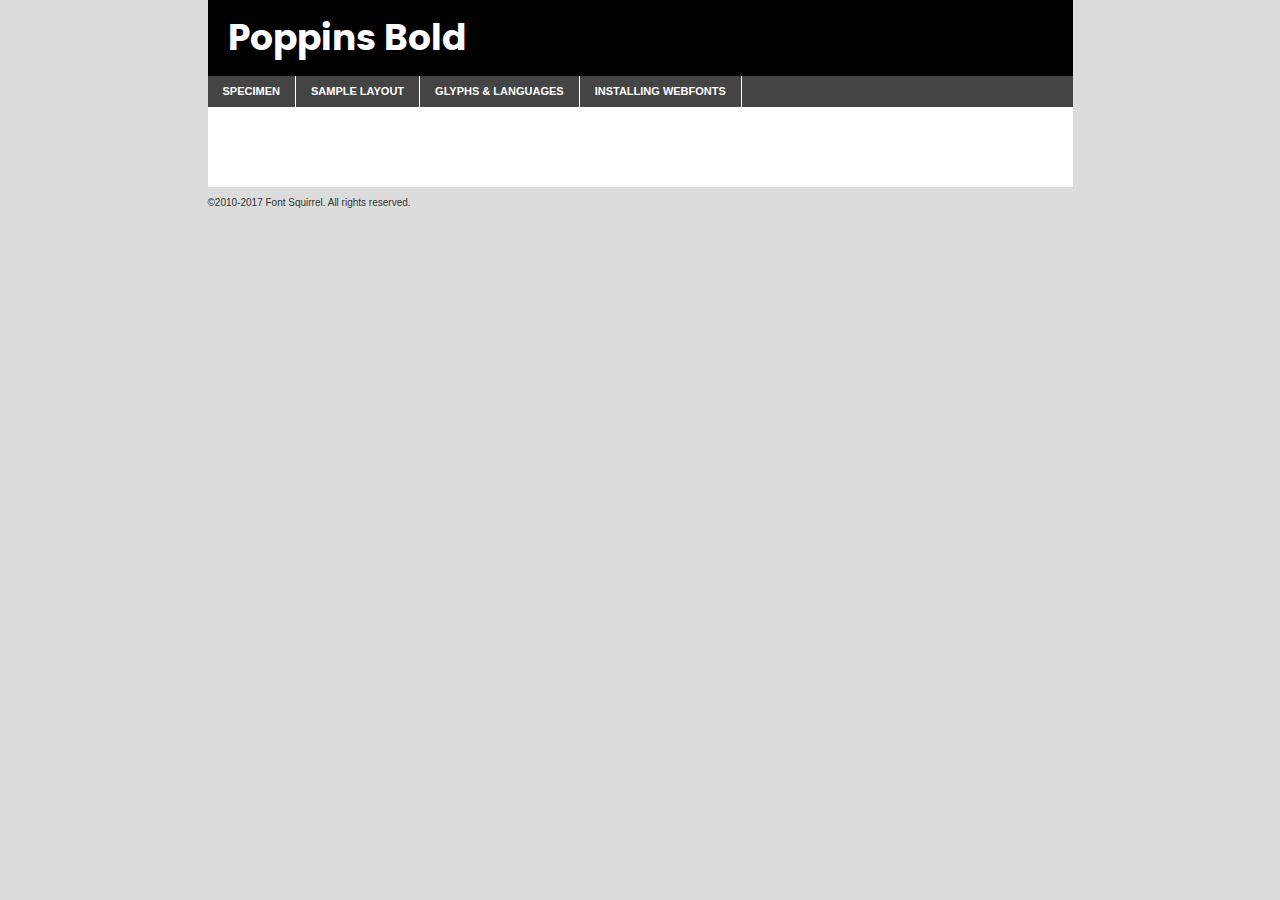
<file: components/fonts/poppins-bold-demo.html>
<!DOCTYPE html PUBLIC "-//W3C//DTD XHTML 1.0 Transitional//EN"
	"http://www.w3.org/TR/xhtml1/DTD/xhtml1-transitional.dtd">

<html xmlns="http://www.w3.org/1999/xhtml" xml:lang="en" lang="en">
<head>
	<meta http-equiv="Content-Type" content="text/html; charset=utf-8" />
	<script src="http://ajax.googleapis.com/ajax/libs/jquery/1.7.2/jquery.min.js" type="text/javascript" charset="utf-8"></script>
	<script type="text/javascript">
	(function($){$.fn.easyTabs=function(option){var param=jQuery.extend({fadeSpeed:"fast",defaultContent:1,activeClass:'active'},option);$(this).each(function(){var thisId="#"+this.id;if(param.defaultContent==''){param.defaultContent=1;}
	if(typeof param.defaultContent=="number")
	{var defaultTab=$(thisId+" .tabs li:eq("+(param.defaultContent-1)+") a").attr('href').substr(1);}else{var defaultTab=param.defaultContent;}
	$(thisId+" .tabs li a").each(function(){var tabToHide=$(this).attr('href').substr(1);$("#"+tabToHide).addClass('easytabs-tab-content');});hideAll();changeContent(defaultTab);function hideAll(){$(thisId+" .easytabs-tab-content").hide();}
	function changeContent(tabId){hideAll();$(thisId+" .tabs li").removeClass(param.activeClass);$(thisId+" .tabs li a[href=#"+tabId+"]").closest('li').addClass(param.activeClass);if(param.fadeSpeed!="none")
	{$(thisId+" #"+tabId).fadeIn(param.fadeSpeed);}else{$(thisId+" #"+tabId).show();}}
	$(thisId+" .tabs li").click(function(){var tabId=$(this).find('a').attr('href').substr(1);changeContent(tabId);return false;});});}})(jQuery);
	</script>
	<link rel="stylesheet" href="specimen_files/specimen_stylesheet.css" type="text/css" charset="utf-8" />
	<link rel="stylesheet" href="stylesheet.css" type="text/css" charset="utf-8" />

	<style type="text/css">
					body{
				font-family: 'poppinsbold';
							}
		</style>

	<title>Poppins Bold Specimen</title>
	
	
	<script type="text/javascript" charset="utf-8">
		$(document).ready(function() {
			$('#container').easyTabs({defaultContent:1});
		});
	</script>
</head>

<body>
<div id="container">
	<div id="header">
		Poppins Bold	</div>
	<ul class="tabs">
		<li><a href="#specimen">Specimen</a></li>
		<li><a href="#layout">Sample Layout</a></li>
				<li><a href="#glyphs">Glyphs &amp; Languages</a></li>
		<li><a href="#installing">Installing Webfonts</a></li>
		
	</ul>
	
	<div id="main_content">

		
			<div id="specimen">
		
				<div class="section">
					<div class="grid12 firstcol">
						<div class="huge">AaBb</div>
					</div>
				</div>
		
				<div class="section">
					<div class="glyph_range">A&#x200B;B&#x200b;C&#x200b;D&#x200b;E&#x200b;F&#x200b;G&#x200b;H&#x200b;I&#x200b;J&#x200b;K&#x200b;L&#x200b;M&#x200b;N&#x200b;O&#x200b;P&#x200b;Q&#x200b;R&#x200b;S&#x200b;T&#x200b;U&#x200b;V&#x200b;W&#x200b;X&#x200b;Y&#x200b;Z&#x200b;a&#x200b;b&#x200b;c&#x200b;d&#x200b;e&#x200b;f&#x200b;g&#x200b;h&#x200b;i&#x200b;j&#x200b;k&#x200b;l&#x200b;m&#x200b;n&#x200b;o&#x200b;p&#x200b;q&#x200b;r&#x200b;s&#x200b;t&#x200b;u&#x200b;v&#x200b;w&#x200b;x&#x200b;y&#x200b;z&#x200b;1&#x200b;2&#x200b;3&#x200b;4&#x200b;5&#x200b;6&#x200b;7&#x200b;8&#x200b;9&#x200b;0&#x200b;&amp;&#x200b;.&#x200b;,&#x200b;?&#x200b;!&#x200b;&#64;&#x200b;(&#x200b;)&#x200b;#&#x200b;$&#x200b;%&#x200b;*&#x200b;+&#x200b;-&#x200b;=&#x200b;:&#x200b;;</div>
				</div>
				<div class="section">
					<div class="grid12 firstcol">
						<table class="sample_table">
							<tr><td>10</td><td class="size10">abcdefghijklmnopqrstuvwxyzABCDEFGHIJKLMNOPQRSTUVWXYZ0123456789abcdefghijklmnopqrstuvwxyzABCDEFGHIJKLMNOPQRSTUVWXYZ0123456789abcdefghijklmnopqrstuvwxyzABCDEFGHIJKLMNOPQRSTUVWXYZ</td></tr>
							<tr><td>11</td><td class="size11">abcdefghijklmnopqrstuvwxyzABCDEFGHIJKLMNOPQRSTUVWXYZ0123456789abcdefghijklmnopqrstuvwxyzABCDEFGHIJKLMNOPQRSTUVWXYZ0123456789abcdefghijklmnopqrstuvwxyzABCDEFGHIJKLMNOPQRSTUVWXYZ</td></tr>
							<tr><td>12</td><td class="size12">abcdefghijklmnopqrstuvwxyzABCDEFGHIJKLMNOPQRSTUVWXYZ0123456789abcdefghijklmnopqrstuvwxyzABCDEFGHIJKLMNOPQRSTUVWXYZ0123456789abcdefghijklmnopqrstuvwxyzABCDEFGHIJKLMNOPQRSTUVWXYZ</td></tr>
							<tr><td>13</td><td class="size13">abcdefghijklmnopqrstuvwxyzABCDEFGHIJKLMNOPQRSTUVWXYZ0123456789abcdefghijklmnopqrstuvwxyzABCDEFGHIJKLMNOPQRSTUVWXYZ0123456789abcdefghijklmnopqrstuvwxyzABCDEFGHIJKLMNOPQRSTUVWXYZ</td></tr>
							<tr><td>14</td><td class="size14">abcdefghijklmnopqrstuvwxyzABCDEFGHIJKLMNOPQRSTUVWXYZ0123456789abcdefghijklmnopqrstuvwxyzABCDEFGHIJKLMNOPQRSTUVWXYZ0123456789abcdefghijklmnopqrstuvwxyzABCDEFGHIJKLMNOPQRSTUVWXYZ</td></tr>
							<tr><td>16</td><td class="size16">abcdefghijklmnopqrstuvwxyzABCDEFGHIJKLMNOPQRSTUVWXYZ0123456789abcdefghijklmnopqrstuvwxyzABCDEFGHIJKLMNOPQRSTUVWXYZ</td></tr>
							<tr><td>18</td><td class="size18">abcdefghijklmnopqrstuvwxyzABCDEFGHIJKLMNOPQRSTUVWXYZ0123456789abcdefghijklmnopqrstuvwxyzABCDEFGHIJKLMNOPQRSTUVWXYZ</td></tr>
							<tr><td>20</td><td class="size20">abcdefghijklmnopqrstuvwxyzABCDEFGHIJKLMNOPQRSTUVWXYZ0123456789abcdefghijklmnopqrstuvwxyzABCDEFGHIJKLMNOPQRSTUVWXYZ</td></tr>
							<tr><td>24</td><td class="size24">abcdefghijklmnopqrstuvwxyzABCDEFGHIJKLMNOPQRSTUVWXYZ0123456789abcdefghijklmnopqrstuvwxyzABCDEFGHIJKLMNOPQRSTUVWXYZ</td></tr>
							<tr><td>30</td><td class="size30">abcdefghijklmnopqrstuvwxyzABCDEFGHIJKLMNOPQRSTUVWXYZ0123456789abcdefghijklmnopqrstuvwxyzABCDEFGHIJKLMNOPQRSTUVWXYZ</td></tr>
							<tr><td>36</td><td class="size36">abcdefghijklmnopqrstuvwxyzABCDEFGHIJKLMNOPQRSTUVWXYZ0123456789abcdefghijklmnopqrstuvwxyzABCDEFGHIJKLMNOPQRSTUVWXYZ</td></tr>
							<tr><td>48</td><td class="size48">abcdefghijklmnopqrstuvwxyzABCDEFGHIJKLMNOPQRSTUVWXYZ0123456789abcdefghijklmnopqrstuvwxyzABCDEFGHIJKLMNOPQRSTUVWXYZ</td></tr>
							<tr><td>60</td><td class="size60">abcdefghijklmnopqrstuvwxyzABCDEFGHIJKLMNOPQRSTUVWXYZ0123456789abcdefghijklmnopqrstuvwxyzABCDEFGHIJKLMNOPQRSTUVWXYZ</td></tr>
							<tr><td>72</td><td class="size72">abcdefghijklmnopqrstuvwxyzABCDEFGHIJKLMNOPQRSTUVWXYZ0123456789abcdefghijklmnopqrstuvwxyzABCDEFGHIJKLMNOPQRSTUVWXYZ</td></tr>
							<tr><td>90</td><td class="size90">abcdefghijklmnopqrstuvwxyzABCDEFGHIJKLMNOPQRSTUVWXYZ0123456789abcdefghijklmnopqrstuvwxyzABCDEFGHIJKLMNOPQRSTUVWXYZ</td></tr>
						</table>
				
					</div>
			
				</div>
		
		
		
								<div class="section" id="bodycomparison">


										<div id="xheight">
				<div class="fontbody">&#x25FC;&#x25FC;&#x25FC;&#x25FC;&#x25FC;&#x25FC;&#x25FC;&#x25FC;&#x25FC;&#x25FC;&#x25FC;&#x25FC;&#x25FC;&#x25FC;&#x25FC;&#x25FC;&#x25FC;&#x25FC;&#x25FC;&#x25FC;&#x25FC;&#x25FC;&#x25FC;&#x25FC;&#x25FC;&#x25FC;&#x25FC;&#x25FC;&#x25FC;&#x25FC;&#x25FC;&#x25FC;&#x25FC;&#x25FC;&#x25FC;&#x25FC;&#x25FC;&#x25FC;&#x25FC;&#x25FC;&#x25FC;&#x25FC;&#x25FC;&#x25FC;&#x25FC;&#x25FC;&#x25FC;&#x25FC;&#x25FC;&#x25FC;&#x25FC;&#x25FC;&#x25FC;&#x25FC;&#x25FC;&#x25FC;&#x25FC;&#x25FC;&#x25FC;&#x25FC;&#x25FC;&#x25FC;&#x25FC;&#x25FC;&#x25FC;&#x25FC;&#x25FC;&#x25FC;&#x25FC;&#x25FC;&#x25FC;&#x25FC;&#x25FC;&#x25FC;&#x25FC;&#x25FC;&#x25FC;&#x25FC;&#x25FC;&#x25FC;&#x25FC;&#x25FC;&#x25FC;&#x25FC;&#x25FC;&#x25FC;&#x25FC;&#x25FC;&#x25FC;&#x25FC;&#x25FC;&#x25FC;&#x25FC;&#x25FC;&#x25FC;&#x25FC;&#x25FC;&#x25FC;&#x25FC;body</div><div class="arialbody">body</div><div class="verdanabody">body</div><div class="georgiabody">body</div></div>
										<div class="fontbody" style="z-index:1">
											body<span>Poppins Bold</span>
										</div>
										<div class="arialbody" style="z-index:1">
											body<span>Arial</span>
										</div>
										<div class="verdanabody" style="z-index:1">
											body<span>Verdana</span>
										</div>
										<div class="georgiabody" style="z-index:1">
											body<span>Georgia</span>
										</div>



								</div>
		
		
				<div class="section psample psample_row1" id="">
					
					<div class="grid2 firstcol">
						<p class="size10"><span>10.</span>Aenean lacinia bibendum nulla sed consectetur. Fusce dapibus, tellus ac cursus commodo, tortor mauris condimentum nibh, ut fermentum massa justo sit amet risus. Nullam id dolor id nibh ultricies vehicula ut id elit. Cum sociis natoque penatibus et magnis dis parturient montes, nascetur ridiculus mus. Nulla vitae elit libero, a pharetra augue.</p>
			
					</div>
					<div class="grid3">
						<p class="size11"><span>11.</span>Aenean lacinia bibendum nulla sed consectetur. Fusce dapibus, tellus ac cursus commodo, tortor mauris condimentum nibh, ut fermentum massa justo sit amet risus. Nullam id dolor id nibh ultricies vehicula ut id elit. Cum sociis natoque penatibus et magnis dis parturient montes, nascetur ridiculus mus. Nulla vitae elit libero, a pharetra augue.</p>
			
					</div>
					<div class="grid3">
						<p class="size12"><span>12.</span>Aenean lacinia bibendum nulla sed consectetur. Fusce dapibus, tellus ac cursus commodo, tortor mauris condimentum nibh, ut fermentum massa justo sit amet risus. Nullam id dolor id nibh ultricies vehicula ut id elit. Cum sociis natoque penatibus et magnis dis parturient montes, nascetur ridiculus mus. Nulla vitae elit libero, a pharetra augue.</p>
			
					</div>
					<div class="grid4">
						<p class="size13"><span>13.</span>Aenean lacinia bibendum nulla sed consectetur. Fusce dapibus, tellus ac cursus commodo, tortor mauris condimentum nibh, ut fermentum massa justo sit amet risus. Nullam id dolor id nibh ultricies vehicula ut id elit. Cum sociis natoque penatibus et magnis dis parturient montes, nascetur ridiculus mus. Nulla vitae elit libero, a pharetra augue.</p>
			
					</div>
					<div class="white_blend"></div>
					
				</div>
				<div class="section psample psample_row2" id="">
					<div class="grid3 firstcol">
						<p class="size14"><span>14.</span>Aenean lacinia bibendum nulla sed consectetur. Fusce dapibus, tellus ac cursus commodo, tortor mauris condimentum nibh, ut fermentum massa justo sit amet risus. Nullam id dolor id nibh ultricies vehicula ut id elit. Cum sociis natoque penatibus et magnis dis parturient montes, nascetur ridiculus mus. Nulla vitae elit libero, a pharetra augue.</p>
			
					</div>
					<div class="grid4">
						<p class="size16"><span>16.</span>Aenean lacinia bibendum nulla sed consectetur. Fusce dapibus, tellus ac cursus commodo, tortor mauris condimentum nibh, ut fermentum massa justo sit amet risus. Nullam id dolor id nibh ultricies vehicula ut id elit. Cum sociis natoque penatibus et magnis dis parturient montes, nascetur ridiculus mus. Nulla vitae elit libero, a pharetra augue.</p>
			
					</div>
					<div class="grid5">
						<p class="size18"><span>18.</span>Aenean lacinia bibendum nulla sed consectetur. Fusce dapibus, tellus ac cursus commodo, tortor mauris condimentum nibh, ut fermentum massa justo sit amet risus. Nullam id dolor id nibh ultricies vehicula ut id elit. Cum sociis natoque penatibus et magnis dis parturient montes, nascetur ridiculus mus. Nulla vitae elit libero, a pharetra augue.</p>
			
					</div>

					<div class="white_blend"></div>

				</div>
				
				<div class="section psample psample_row3" id="">
					<div class="grid5 firstcol">
						<p class="size20"><span>20.</span>Aenean lacinia bibendum nulla sed consectetur. Fusce dapibus, tellus ac cursus commodo, tortor mauris condimentum nibh, ut fermentum massa justo sit amet risus. Nullam id dolor id nibh ultricies vehicula ut id elit. Cum sociis natoque penatibus et magnis dis parturient montes, nascetur ridiculus mus. Nulla vitae elit libero, a pharetra augue.</p>
					</div>
					<div class="grid7">
						<p class="size24"><span>24.</span>Aenean lacinia bibendum nulla sed consectetur. Fusce dapibus, tellus ac cursus commodo, tortor mauris condimentum nibh, ut fermentum massa justo sit amet risus. Nullam id dolor id nibh ultricies vehicula ut id elit. Cum sociis natoque penatibus et magnis dis parturient montes, nascetur ridiculus mus. Nulla vitae elit libero, a pharetra augue.</p>
					</div>
					
					<div class="white_blend"></div>
					
				</div>
				
				<div class="section psample psample_row4" id="">
					<div class="grid12 firstcol">
						<p class="size30"><span>30.</span>Aenean lacinia bibendum nulla sed consectetur. Fusce dapibus, tellus ac cursus commodo, tortor mauris condimentum nibh, ut fermentum massa justo sit amet risus. Nullam id dolor id nibh ultricies vehicula ut id elit. Cum sociis natoque penatibus et magnis dis parturient montes, nascetur ridiculus mus. Nulla vitae elit libero, a pharetra augue.</p>
					</div>
					<div class="white_blend"></div>
					
				</div>
				
				
				
				<div class="section psample psample_row1 fullreverse">
					<div class="grid2 firstcol">
						<p class="size10"><span>10.</span>Aenean lacinia bibendum nulla sed consectetur. Fusce dapibus, tellus ac cursus commodo, tortor mauris condimentum nibh, ut fermentum massa justo sit amet risus. Nullam id dolor id nibh ultricies vehicula ut id elit. Cum sociis natoque penatibus et magnis dis parturient montes, nascetur ridiculus mus. Nulla vitae elit libero, a pharetra augue.</p>
			
					</div>
					<div class="grid3">
						<p class="size11"><span>11.</span>Aenean lacinia bibendum nulla sed consectetur. Fusce dapibus, tellus ac cursus commodo, tortor mauris condimentum nibh, ut fermentum massa justo sit amet risus. Nullam id dolor id nibh ultricies vehicula ut id elit. Cum sociis natoque penatibus et magnis dis parturient montes, nascetur ridiculus mus. Nulla vitae elit libero, a pharetra augue.</p>
			
					</div>
					<div class="grid3">
						<p class="size12"><span>12.</span>Aenean lacinia bibendum nulla sed consectetur. Fusce dapibus, tellus ac cursus commodo, tortor mauris condimentum nibh, ut fermentum massa justo sit amet risus. Nullam id dolor id nibh ultricies vehicula ut id elit. Cum sociis natoque penatibus et magnis dis parturient montes, nascetur ridiculus mus. Nulla vitae elit libero, a pharetra augue.</p>
			
					</div>
					<div class="grid4">
						<p class="size13"><span>13.</span>Aenean lacinia bibendum nulla sed consectetur. Fusce dapibus, tellus ac cursus commodo, tortor mauris condimentum nibh, ut fermentum massa justo sit amet risus. Nullam id dolor id nibh ultricies vehicula ut id elit. Cum sociis natoque penatibus et magnis dis parturient montes, nascetur ridiculus mus. Nulla vitae elit libero, a pharetra augue.</p>
			
					</div>
					<div class="black_blend"></div>
					
				</div>
				
				<div class="section psample psample_row2 fullreverse">
					<div class="grid3 firstcol">
						<p class="size14"><span>14.</span>Aenean lacinia bibendum nulla sed consectetur. Fusce dapibus, tellus ac cursus commodo, tortor mauris condimentum nibh, ut fermentum massa justo sit amet risus. Nullam id dolor id nibh ultricies vehicula ut id elit. Cum sociis natoque penatibus et magnis dis parturient montes, nascetur ridiculus mus. Nulla vitae elit libero, a pharetra augue.</p>
			
					</div>
					<div class="grid4">
						<p class="size16"><span>16.</span>Aenean lacinia bibendum nulla sed consectetur. Fusce dapibus, tellus ac cursus commodo, tortor mauris condimentum nibh, ut fermentum massa justo sit amet risus. Nullam id dolor id nibh ultricies vehicula ut id elit. Cum sociis natoque penatibus et magnis dis parturient montes, nascetur ridiculus mus. Nulla vitae elit libero, a pharetra augue.</p>
			
					</div>
					<div class="grid5">
						<p class="size18"><span>18.</span>Aenean lacinia bibendum nulla sed consectetur. Fusce dapibus, tellus ac cursus commodo, tortor mauris condimentum nibh, ut fermentum massa justo sit amet risus. Nullam id dolor id nibh ultricies vehicula ut id elit. Cum sociis natoque penatibus et magnis dis parturient montes, nascetur ridiculus mus. Nulla vitae elit libero, a pharetra augue.</p>
			
					</div>
					<div class="black_blend"></div>

				</div>
				
				<div class="section psample fullreverse psample_row3" id="">
					<div class="grid5 firstcol">
						<p class="size20"><span>20.</span>Aenean lacinia bibendum nulla sed consectetur. Fusce dapibus, tellus ac cursus commodo, tortor mauris condimentum nibh, ut fermentum massa justo sit amet risus. Nullam id dolor id nibh ultricies vehicula ut id elit. Cum sociis natoque penatibus et magnis dis parturient montes, nascetur ridiculus mus. Nulla vitae elit libero, a pharetra augue.</p>
					</div>
					<div class="grid7">
						<p class="size24"><span>24.</span>Aenean lacinia bibendum nulla sed consectetur. Fusce dapibus, tellus ac cursus commodo, tortor mauris condimentum nibh, ut fermentum massa justo sit amet risus. Nullam id dolor id nibh ultricies vehicula ut id elit. Cum sociis natoque penatibus et magnis dis parturient montes, nascetur ridiculus mus. Nulla vitae elit libero, a pharetra augue.</p>
					</div>
					
					<div class="black_blend"></div>
					
				</div>
				
				<div class="section psample fullreverse psample_row4" id="" style="border-bottom: 20px #000 solid;">
					<div class="grid12 firstcol">
						<p class="size30"><span>30.</span>Aenean lacinia bibendum nulla sed consectetur. Fusce dapibus, tellus ac cursus commodo, tortor mauris condimentum nibh, ut fermentum massa justo sit amet risus. Nullam id dolor id nibh ultricies vehicula ut id elit. Cum sociis natoque penatibus et magnis dis parturient montes, nascetur ridiculus mus. Nulla vitae elit libero, a pharetra augue.</p>
					</div>
					<div class="black_blend"></div>
					
				</div>
				
				
				
				
			</div>
			
			<div id="layout">
				
				<div class="section">
					
					<div class="grid12 firstcol">
						<h1>Lorem Ipsum Dolor</h1>
						<h2>Etiam porta sem malesuada magna mollis euismod</h2>
						
						<p class="byline">By <a href="#link">Aenean Lacinia</a></p>
					</div>
				</div>
				<div class="section">
					<div class="grid8 firstcol">
						<p class="large">Donec sed odio dui. Morbi leo risus, porta ac consectetur ac, vestibulum at eros. Fusce dapibus, tellus ac cursus commodo, tortor mauris condimentum nibh, ut fermentum massa justo sit amet risus. </p>

						
						<h3>Pellentesque ornare sem</h3>

						<p>Maecenas sed diam eget risus varius blandit sit amet non magna. Maecenas faucibus mollis interdum. Donec ullamcorper nulla non metus auctor fringilla. Nullam id dolor id nibh ultricies vehicula ut id elit. Nullam id dolor id nibh ultricies vehicula ut id elit. </p>

						<p>Aenean eu leo quam. Pellentesque ornare sem lacinia quam venenatis vestibulum. Lorem ipsum dolor sit amet, consectetur adipiscing elit. Cum sociis natoque penatibus et magnis dis parturient montes, nascetur ridiculus mus. </p>

						<p>Nulla vitae elit libero, a pharetra augue. Praesent commodo cursus magna, vel scelerisque nisl consectetur et. Aenean lacinia bibendum nulla sed consectetur. </p>

						<p>Nullam quis risus eget urna mollis ornare vel eu leo. Nullam quis risus eget urna mollis ornare vel eu leo. Maecenas sed diam eget risus varius blandit sit amet non magna. Donec ullamcorper nulla non metus auctor fringilla. </p>

						<h3>Cras mattis consectetur</h3>

						<p>Aenean eu leo quam. Pellentesque ornare sem lacinia quam venenatis vestibulum. Aenean lacinia bibendum nulla sed consectetur. Integer posuere erat a ante venenatis dapibus posuere velit aliquet. Cras mattis consectetur purus sit amet fermentum. </p>

						<p>Nullam id dolor id nibh ultricies vehicula ut id elit. Nullam quis risus eget urna mollis ornare vel eu leo. Cras mattis consectetur purus sit amet fermentum.</p>
					</div>
					
					<div class="grid4 sidebar">
						
						<div class="box reverse">
							<p class="last">Nullam quis risus eget urna mollis ornare vel eu leo. Donec ullamcorper nulla non metus auctor fringilla. Cras mattis consectetur purus sit amet fermentum. Sed posuere consectetur est at lobortis. Lorem ipsum dolor sit amet, consectetur adipiscing elit. </p>
						</div>
						
						<p class="caption">Maecenas sed diam eget risus varius.</p>

						<p>Vestibulum id ligula porta felis euismod semper. Integer posuere erat a ante venenatis dapibus posuere velit aliquet. Vestibulum id ligula porta felis euismod semper. Sed posuere consectetur est at lobortis. Maecenas sed diam eget risus varius blandit sit amet non magna. Fusce dapibus, tellus ac cursus commodo, tortor mauris condimentum nibh, ut fermentum massa justo sit amet risus. </p>

					

						<p>Duis mollis, est non commodo luctus, nisi erat porttitor ligula, eget lacinia odio sem nec elit. Aenean lacinia bibendum nulla sed consectetur. Vivamus sagittis lacus vel augue laoreet rutrum faucibus dolor auctor. Aenean lacinia bibendum nulla sed consectetur. Nullam quis risus eget urna mollis ornare vel eu leo. </p>

						<p>Praesent commodo cursus magna, vel scelerisque nisl consectetur et. Donec ullamcorper nulla non metus auctor fringilla. Maecenas faucibus mollis interdum. Fusce dapibus, tellus ac cursus commodo, tortor mauris condimentum nibh, ut fermentum massa justo sit amet risus. </p>

					</div>
				</div>
				
			</div>


			



		<div id="glyphs">
			<div class="section">
				<div class="grid12 firstcol">
			
				<h1>Language Support</h1>
				<p>The subset of Poppins Bold in this kit supports the following languages:<br />
			
					Albanian, Basque, Breton, Chamorro, Danish, Dutch, English, Faroese, Finnish, French, Frisian, Galician, German, Icelandic, Italian, Malagasy, Norwegian, Portuguese, Spanish, Alsatian, Aragonese, Arapaho, Arrernte, Asturian, Aymara, Bislama, Cebuano, Corsican, Fijian, French_creole, Genoese, Gilbertese, Greenlandic, Haitian_creole, Hiligaynon, Hmong, Hopi, Ibanag, Iloko_ilokano, Indonesian, Interglossa_glosa, Interlingua, Irish_gaelic, Jerriais, Lojban, Lombard, Luxembourgeois, Manx, Mohawk, Norfolk_pitcairnese, Occitan, Oromo, Pangasinan, Papiamento, Piedmontese, Potawatomi, Rhaeto-romance, Romansh, Rotokas, Sami_lule, Samoan, Sardinian, Scots_gaelic, Seychelles_creole, Shona, Sicilian, Somali, Southern_ndebele, Swahili, Swati_swazi, Tagalog_filipino_pilipino, Tetum, Tok_pisin, Uyghur_latinized, Volapuk, Walloon, Warlpiri, Xhosa, Yapese, Zulu, Latinbasic, Ubasic, Demo				</p>
				<h1>Glyph Chart</h1>
				<p>The subset of Poppins Bold in this kit includes all the glyphs listed below. Unicode entities are included above each glyph to help you insert individual characters into your layout.</p>
				<div id="glyph_chart">
			
																														 <div><p>&amp;#13;</p>&#13;</div>
																				 <div><p>&amp;#32;</p>&#32;</div>
																				 <div><p>&amp;#33;</p>&#33;</div>
																				 <div><p>&amp;#34;</p>&#34;</div>
																				 <div><p>&amp;#35;</p>&#35;</div>
																				 <div><p>&amp;#36;</p>&#36;</div>
																				 <div><p>&amp;#37;</p>&#37;</div>
																				 <div><p>&amp;#38;</p>&#38;</div>
																				 <div><p>&amp;#39;</p>&#39;</div>
																				 <div><p>&amp;#40;</p>&#40;</div>
																				 <div><p>&amp;#41;</p>&#41;</div>
																				 <div><p>&amp;#42;</p>&#42;</div>
																				 <div><p>&amp;#43;</p>&#43;</div>
																				 <div><p>&amp;#44;</p>&#44;</div>
																				 <div><p>&amp;#45;</p>&#45;</div>
																				 <div><p>&amp;#46;</p>&#46;</div>
																				 <div><p>&amp;#47;</p>&#47;</div>
																				 <div><p>&amp;#48;</p>&#48;</div>
																				 <div><p>&amp;#49;</p>&#49;</div>
																				 <div><p>&amp;#50;</p>&#50;</div>
																				 <div><p>&amp;#51;</p>&#51;</div>
																				 <div><p>&amp;#52;</p>&#52;</div>
																				 <div><p>&amp;#53;</p>&#53;</div>
																				 <div><p>&amp;#54;</p>&#54;</div>
																				 <div><p>&amp;#55;</p>&#55;</div>
																				 <div><p>&amp;#56;</p>&#56;</div>
																				 <div><p>&amp;#57;</p>&#57;</div>
																				 <div><p>&amp;#58;</p>&#58;</div>
																				 <div><p>&amp;#59;</p>&#59;</div>
																				 <div><p>&amp;#60;</p>&#60;</div>
																				 <div><p>&amp;#61;</p>&#61;</div>
																				 <div><p>&amp;#62;</p>&#62;</div>
																				 <div><p>&amp;#63;</p>&#63;</div>
																				 <div><p>&amp;#64;</p>&#64;</div>
																				 <div><p>&amp;#65;</p>&#65;</div>
																				 <div><p>&amp;#66;</p>&#66;</div>
																				 <div><p>&amp;#67;</p>&#67;</div>
																				 <div><p>&amp;#68;</p>&#68;</div>
																				 <div><p>&amp;#69;</p>&#69;</div>
																				 <div><p>&amp;#70;</p>&#70;</div>
																				 <div><p>&amp;#71;</p>&#71;</div>
																				 <div><p>&amp;#72;</p>&#72;</div>
																				 <div><p>&amp;#73;</p>&#73;</div>
																				 <div><p>&amp;#74;</p>&#74;</div>
																				 <div><p>&amp;#75;</p>&#75;</div>
																				 <div><p>&amp;#76;</p>&#76;</div>
																				 <div><p>&amp;#77;</p>&#77;</div>
																				 <div><p>&amp;#78;</p>&#78;</div>
																				 <div><p>&amp;#79;</p>&#79;</div>
																				 <div><p>&amp;#80;</p>&#80;</div>
																				 <div><p>&amp;#81;</p>&#81;</div>
																				 <div><p>&amp;#82;</p>&#82;</div>
																				 <div><p>&amp;#83;</p>&#83;</div>
																				 <div><p>&amp;#84;</p>&#84;</div>
																				 <div><p>&amp;#85;</p>&#85;</div>
																				 <div><p>&amp;#86;</p>&#86;</div>
																				 <div><p>&amp;#87;</p>&#87;</div>
																				 <div><p>&amp;#88;</p>&#88;</div>
																				 <div><p>&amp;#89;</p>&#89;</div>
																				 <div><p>&amp;#90;</p>&#90;</div>
																				 <div><p>&amp;#91;</p>&#91;</div>
																				 <div><p>&amp;#92;</p>&#92;</div>
																				 <div><p>&amp;#93;</p>&#93;</div>
																				 <div><p>&amp;#94;</p>&#94;</div>
																				 <div><p>&amp;#95;</p>&#95;</div>
																				 <div><p>&amp;#96;</p>&#96;</div>
																				 <div><p>&amp;#97;</p>&#97;</div>
																				 <div><p>&amp;#98;</p>&#98;</div>
																				 <div><p>&amp;#99;</p>&#99;</div>
																				 <div><p>&amp;#100;</p>&#100;</div>
																				 <div><p>&amp;#101;</p>&#101;</div>
																				 <div><p>&amp;#102;</p>&#102;</div>
																				 <div><p>&amp;#103;</p>&#103;</div>
																				 <div><p>&amp;#104;</p>&#104;</div>
																				 <div><p>&amp;#105;</p>&#105;</div>
																				 <div><p>&amp;#106;</p>&#106;</div>
																				 <div><p>&amp;#107;</p>&#107;</div>
																				 <div><p>&amp;#108;</p>&#108;</div>
																				 <div><p>&amp;#109;</p>&#109;</div>
																				 <div><p>&amp;#110;</p>&#110;</div>
																				 <div><p>&amp;#111;</p>&#111;</div>
																				 <div><p>&amp;#112;</p>&#112;</div>
																				 <div><p>&amp;#113;</p>&#113;</div>
																				 <div><p>&amp;#114;</p>&#114;</div>
																				 <div><p>&amp;#115;</p>&#115;</div>
																				 <div><p>&amp;#116;</p>&#116;</div>
																				 <div><p>&amp;#117;</p>&#117;</div>
																				 <div><p>&amp;#118;</p>&#118;</div>
																				 <div><p>&amp;#119;</p>&#119;</div>
																				 <div><p>&amp;#120;</p>&#120;</div>
																				 <div><p>&amp;#121;</p>&#121;</div>
																				 <div><p>&amp;#122;</p>&#122;</div>
																				 <div><p>&amp;#123;</p>&#123;</div>
																				 <div><p>&amp;#124;</p>&#124;</div>
																				 <div><p>&amp;#125;</p>&#125;</div>
																				 <div><p>&amp;#126;</p>&#126;</div>
																				 <div><p>&amp;#160;</p>&#160;</div>
																				 <div><p>&amp;#161;</p>&#161;</div>
																				 <div><p>&amp;#162;</p>&#162;</div>
																				 <div><p>&amp;#163;</p>&#163;</div>
																				 <div><p>&amp;#164;</p>&#164;</div>
																				 <div><p>&amp;#165;</p>&#165;</div>
																				 <div><p>&amp;#166;</p>&#166;</div>
																				 <div><p>&amp;#167;</p>&#167;</div>
																				 <div><p>&amp;#168;</p>&#168;</div>
																				 <div><p>&amp;#169;</p>&#169;</div>
																				 <div><p>&amp;#170;</p>&#170;</div>
																				 <div><p>&amp;#171;</p>&#171;</div>
																				 <div><p>&amp;#172;</p>&#172;</div>
																				 <div><p>&amp;#173;</p>&#173;</div>
																				 <div><p>&amp;#174;</p>&#174;</div>
																				 <div><p>&amp;#175;</p>&#175;</div>
																				 <div><p>&amp;#176;</p>&#176;</div>
																				 <div><p>&amp;#177;</p>&#177;</div>
																				 <div><p>&amp;#178;</p>&#178;</div>
																				 <div><p>&amp;#179;</p>&#179;</div>
																				 <div><p>&amp;#180;</p>&#180;</div>
																				 <div><p>&amp;#181;</p>&#181;</div>
																				 <div><p>&amp;#182;</p>&#182;</div>
																				 <div><p>&amp;#183;</p>&#183;</div>
																				 <div><p>&amp;#184;</p>&#184;</div>
																				 <div><p>&amp;#185;</p>&#185;</div>
																				 <div><p>&amp;#186;</p>&#186;</div>
																				 <div><p>&amp;#187;</p>&#187;</div>
																				 <div><p>&amp;#188;</p>&#188;</div>
																				 <div><p>&amp;#189;</p>&#189;</div>
																				 <div><p>&amp;#190;</p>&#190;</div>
																				 <div><p>&amp;#191;</p>&#191;</div>
																				 <div><p>&amp;#192;</p>&#192;</div>
																				 <div><p>&amp;#193;</p>&#193;</div>
																				 <div><p>&amp;#194;</p>&#194;</div>
																				 <div><p>&amp;#195;</p>&#195;</div>
																				 <div><p>&amp;#196;</p>&#196;</div>
																				 <div><p>&amp;#197;</p>&#197;</div>
																				 <div><p>&amp;#198;</p>&#198;</div>
																				 <div><p>&amp;#199;</p>&#199;</div>
																				 <div><p>&amp;#200;</p>&#200;</div>
																				 <div><p>&amp;#201;</p>&#201;</div>
																				 <div><p>&amp;#202;</p>&#202;</div>
																				 <div><p>&amp;#203;</p>&#203;</div>
																				 <div><p>&amp;#204;</p>&#204;</div>
																				 <div><p>&amp;#205;</p>&#205;</div>
																				 <div><p>&amp;#206;</p>&#206;</div>
																				 <div><p>&amp;#207;</p>&#207;</div>
																				 <div><p>&amp;#208;</p>&#208;</div>
																				 <div><p>&amp;#209;</p>&#209;</div>
																				 <div><p>&amp;#210;</p>&#210;</div>
																				 <div><p>&amp;#211;</p>&#211;</div>
																				 <div><p>&amp;#212;</p>&#212;</div>
																				 <div><p>&amp;#213;</p>&#213;</div>
																				 <div><p>&amp;#214;</p>&#214;</div>
																				 <div><p>&amp;#215;</p>&#215;</div>
																				 <div><p>&amp;#216;</p>&#216;</div>
																				 <div><p>&amp;#217;</p>&#217;</div>
																				 <div><p>&amp;#218;</p>&#218;</div>
																				 <div><p>&amp;#219;</p>&#219;</div>
																				 <div><p>&amp;#220;</p>&#220;</div>
																				 <div><p>&amp;#221;</p>&#221;</div>
																				 <div><p>&amp;#222;</p>&#222;</div>
																				 <div><p>&amp;#223;</p>&#223;</div>
																				 <div><p>&amp;#224;</p>&#224;</div>
																				 <div><p>&amp;#225;</p>&#225;</div>
																				 <div><p>&amp;#226;</p>&#226;</div>
																				 <div><p>&amp;#227;</p>&#227;</div>
																				 <div><p>&amp;#228;</p>&#228;</div>
																				 <div><p>&amp;#229;</p>&#229;</div>
																				 <div><p>&amp;#230;</p>&#230;</div>
																				 <div><p>&amp;#231;</p>&#231;</div>
																				 <div><p>&amp;#232;</p>&#232;</div>
																				 <div><p>&amp;#233;</p>&#233;</div>
																				 <div><p>&amp;#234;</p>&#234;</div>
																				 <div><p>&amp;#235;</p>&#235;</div>
																				 <div><p>&amp;#236;</p>&#236;</div>
																				 <div><p>&amp;#237;</p>&#237;</div>
																				 <div><p>&amp;#238;</p>&#238;</div>
																				 <div><p>&amp;#239;</p>&#239;</div>
																				 <div><p>&amp;#240;</p>&#240;</div>
																				 <div><p>&amp;#241;</p>&#241;</div>
																				 <div><p>&amp;#242;</p>&#242;</div>
																				 <div><p>&amp;#243;</p>&#243;</div>
																				 <div><p>&amp;#244;</p>&#244;</div>
																				 <div><p>&amp;#245;</p>&#245;</div>
																				 <div><p>&amp;#246;</p>&#246;</div>
																				 <div><p>&amp;#247;</p>&#247;</div>
																				 <div><p>&amp;#248;</p>&#248;</div>
																				 <div><p>&amp;#249;</p>&#249;</div>
																				 <div><p>&amp;#250;</p>&#250;</div>
																				 <div><p>&amp;#251;</p>&#251;</div>
																				 <div><p>&amp;#252;</p>&#252;</div>
																				 <div><p>&amp;#253;</p>&#253;</div>
																				 <div><p>&amp;#254;</p>&#254;</div>
																				 <div><p>&amp;#255;</p>&#255;</div>
																				 <div><p>&amp;#338;</p>&#338;</div>
																				 <div><p>&amp;#339;</p>&#339;</div>
																				 <div><p>&amp;#376;</p>&#376;</div>
																				 <div><p>&amp;#710;</p>&#710;</div>
																				 <div><p>&amp;#732;</p>&#732;</div>
																				 <div><p>&amp;#8192;</p>&#8192;</div>
																				 <div><p>&amp;#8193;</p>&#8193;</div>
																				 <div><p>&amp;#8194;</p>&#8194;</div>
																				 <div><p>&amp;#8195;</p>&#8195;</div>
																				 <div><p>&amp;#8196;</p>&#8196;</div>
																				 <div><p>&amp;#8197;</p>&#8197;</div>
																				 <div><p>&amp;#8198;</p>&#8198;</div>
																				 <div><p>&amp;#8199;</p>&#8199;</div>
																				 <div><p>&amp;#8200;</p>&#8200;</div>
																				 <div><p>&amp;#8201;</p>&#8201;</div>
																				 <div><p>&amp;#8202;</p>&#8202;</div>
																				 <div><p>&amp;#8208;</p>&#8208;</div>
																				 <div><p>&amp;#8209;</p>&#8209;</div>
																				 <div><p>&amp;#8210;</p>&#8210;</div>
																				 <div><p>&amp;#8211;</p>&#8211;</div>
																				 <div><p>&amp;#8212;</p>&#8212;</div>
																				 <div><p>&amp;#8216;</p>&#8216;</div>
																				 <div><p>&amp;#8217;</p>&#8217;</div>
																				 <div><p>&amp;#8218;</p>&#8218;</div>
																				 <div><p>&amp;#8220;</p>&#8220;</div>
																				 <div><p>&amp;#8221;</p>&#8221;</div>
																				 <div><p>&amp;#8222;</p>&#8222;</div>
																				 <div><p>&amp;#8226;</p>&#8226;</div>
																				 <div><p>&amp;#8230;</p>&#8230;</div>
																				 <div><p>&amp;#8239;</p>&#8239;</div>
																				 <div><p>&amp;#8249;</p>&#8249;</div>
																				 <div><p>&amp;#8250;</p>&#8250;</div>
																				 <div><p>&amp;#8287;</p>&#8287;</div>
																				 <div><p>&amp;#8364;</p>&#8364;</div>
																				 <div><p>&amp;#8482;</p>&#8482;</div>
																				 <div><p>&amp;#64257;</p>&#64257;</div>
																				 <div><p>&amp;#64258;</p>&#64258;</div>
																																																</div>	
				</div>
		
		
			</div>
		</div>
		
		
		<div id="specs">
			
		</div>
	
		<div id="installing">
			<div class="section">
				<div class="grid7 firstcol">
					<h1>Installing Webfonts</h1>
					
					<p>Webfonts are supported by all major browser platforms but not all in the same way. There are currently four different font formats that must be included in order to target all browsers. This includes TTF, WOFF, EOT and SVG.</p>
					
					<h2>1. Upload your webfonts</h2>
					<p>You must upload your webfont kit to your website. They should be in or near the same directory as your CSS files.</p>
					
					<h2>2. Include the webfont stylesheet</h2>
					<p>A special CSS @font-face declaration helps the various browsers select the appropriate font it needs without causing you a bunch of headaches. Learn more about this syntax by reading the <a href="https://www.fontspring.com/blog/further-hardening-of-the-bulletproof-syntax">Fontspring blog post</a> about it. The code for it is as follows:</p>


<code>
@font-face{ 
	font-family: 'MyWebFont';
	src: url('WebFont.eot');
	src: url('WebFont.eot?#iefix') format('embedded-opentype'),
	     url('WebFont.woff') format('woff'),
	     url('WebFont.ttf') format('truetype'),
	     url('WebFont.svg#webfont') format('svg');
}
</code>

	<p>We've already gone ahead and generated the code for you. All you have to do is link to the stylesheet in your HTML, like this:</p>
	<code>&lt;link rel=&quot;stylesheet&quot; href=&quot;stylesheet.css&quot; type=&quot;text/css&quot; charset=&quot;utf-8&quot; /&gt;</code>

					<h2>3. Modify your own stylesheet</h2>
					<p>To take advantage of your new fonts, you must tell your stylesheet to use them. Look at the original @font-face declaration above and find the property called "font-family." The name linked there will be what you use to reference the font. Prepend that webfont name to the font stack in the "font-family" property, inside the selector you want to change. For example:</p>
<code>p { font-family: 'WebFont', Arial, sans-serif; }</code>

<h2>4. Test</h2>
<p>Getting webfonts to work cross-browser <em>can</em> be tricky. Use the information in the sidebar to help you if you find that fonts aren't loading in a particular browser.</p>
				</div>
				
				<div class="grid5 sidebar">
					<div class="box">
						<h2>Troubleshooting<br />Font-Face Problems</h2>
						<p>Having trouble getting your webfonts to load in your new website? Here are some tips to sort out what might be the problem.</p>

						<h3>Fonts not showing in any browser</h3>

						<p>This sounds like you need to work on the plumbing. You either did not upload the fonts to the correct directory, or you did not link the fonts properly in the CSS. If you've confirmed that all this is correct and you still have a problem, take a look at your .htaccess file and see if requests are getting intercepted.</p>

						<h3>Fonts not loading in iPhone or iPad</h3>

						<p>The most common problem here is that you are serving the fonts from an IIS server. IIS refuses to serve files that have unknown MIME types. If that is the case, you must set the MIME type for SVG to "image/svg+xml" in the server settings. Follow these instructions from Microsoft if you need help.</p>

						<h3>Fonts not loading in Firefox</h3>

						<p>The primary reason for this failure? You are still using a version Firefox older than 3.5. So upgrade already! If that isn't it, then you are very likely serving fonts from a different domain. Firefox requires that all font assets be served from the same domain. Lastly it is possible that you need to add WOFF to your list of MIME types (if you are serving via IIS.)</p>

						<h3>Fonts not loading in IE</h3>

						<p>Are you looking at Internet Explorer on an actual Windows machine or are you cheating by using a service like Adobe BrowserLab? Many of these screenshot services do not render @font-face for IE. Best to test it on a real machine.</p>

						<h3>Fonts not loading in IE9</h3>

						<p>IE9, like Firefox, requires that fonts be served from the same domain as the website. Make sure that is the case.</p>
					</div>
				</div>
			</div>
			
		</div>
	
	</div>
	<div id="footer">
		<p>&copy;2010-2017 Font Squirrel. All rights reserved.</p>
	</div>
</div>
</body>
</html>
</file>
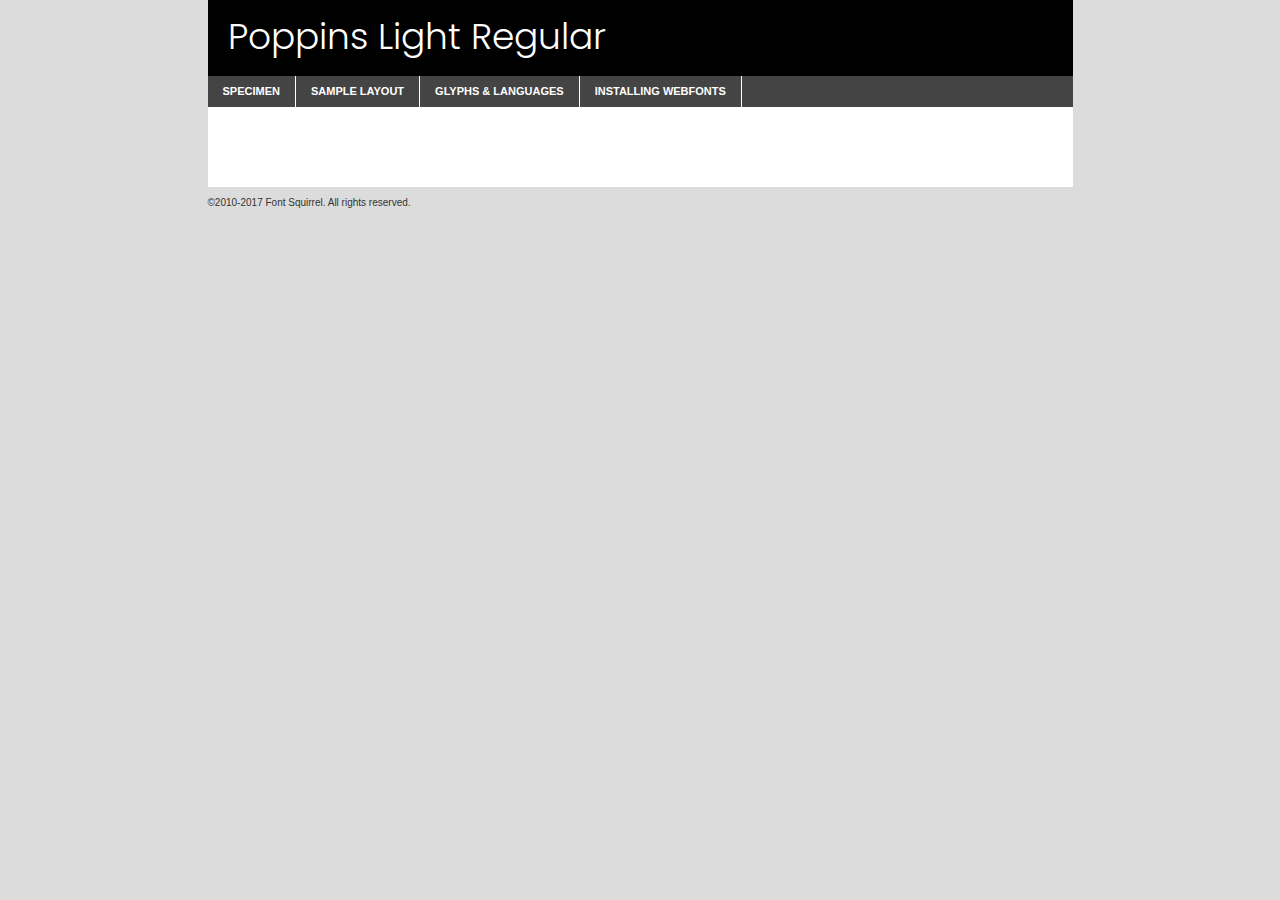
<file: components/fonts/poppins-light-demo.html>
<!DOCTYPE html PUBLIC "-//W3C//DTD XHTML 1.0 Transitional//EN"
	"http://www.w3.org/TR/xhtml1/DTD/xhtml1-transitional.dtd">

<html xmlns="http://www.w3.org/1999/xhtml" xml:lang="en" lang="en">
<head>
	<meta http-equiv="Content-Type" content="text/html; charset=utf-8" />
	<script src="http://ajax.googleapis.com/ajax/libs/jquery/1.7.2/jquery.min.js" type="text/javascript" charset="utf-8"></script>
	<script type="text/javascript">
	(function($){$.fn.easyTabs=function(option){var param=jQuery.extend({fadeSpeed:"fast",defaultContent:1,activeClass:'active'},option);$(this).each(function(){var thisId="#"+this.id;if(param.defaultContent==''){param.defaultContent=1;}
	if(typeof param.defaultContent=="number")
	{var defaultTab=$(thisId+" .tabs li:eq("+(param.defaultContent-1)+") a").attr('href').substr(1);}else{var defaultTab=param.defaultContent;}
	$(thisId+" .tabs li a").each(function(){var tabToHide=$(this).attr('href').substr(1);$("#"+tabToHide).addClass('easytabs-tab-content');});hideAll();changeContent(defaultTab);function hideAll(){$(thisId+" .easytabs-tab-content").hide();}
	function changeContent(tabId){hideAll();$(thisId+" .tabs li").removeClass(param.activeClass);$(thisId+" .tabs li a[href=#"+tabId+"]").closest('li').addClass(param.activeClass);if(param.fadeSpeed!="none")
	{$(thisId+" #"+tabId).fadeIn(param.fadeSpeed);}else{$(thisId+" #"+tabId).show();}}
	$(thisId+" .tabs li").click(function(){var tabId=$(this).find('a').attr('href').substr(1);changeContent(tabId);return false;});});}})(jQuery);
	</script>
	<link rel="stylesheet" href="specimen_files/specimen_stylesheet.css" type="text/css" charset="utf-8" />
	<link rel="stylesheet" href="stylesheet.css" type="text/css" charset="utf-8" />

	<style type="text/css">
					body{
				font-family: 'poppinslight';
							}
		</style>

	<title>Poppins Light Regular Specimen</title>
	
	
	<script type="text/javascript" charset="utf-8">
		$(document).ready(function() {
			$('#container').easyTabs({defaultContent:1});
		});
	</script>
</head>

<body>
<div id="container">
	<div id="header">
		Poppins Light Regular	</div>
	<ul class="tabs">
		<li><a href="#specimen">Specimen</a></li>
		<li><a href="#layout">Sample Layout</a></li>
				<li><a href="#glyphs">Glyphs &amp; Languages</a></li>
		<li><a href="#installing">Installing Webfonts</a></li>
		
	</ul>
	
	<div id="main_content">

		
			<div id="specimen">
		
				<div class="section">
					<div class="grid12 firstcol">
						<div class="huge">AaBb</div>
					</div>
				</div>
		
				<div class="section">
					<div class="glyph_range">A&#x200B;B&#x200b;C&#x200b;D&#x200b;E&#x200b;F&#x200b;G&#x200b;H&#x200b;I&#x200b;J&#x200b;K&#x200b;L&#x200b;M&#x200b;N&#x200b;O&#x200b;P&#x200b;Q&#x200b;R&#x200b;S&#x200b;T&#x200b;U&#x200b;V&#x200b;W&#x200b;X&#x200b;Y&#x200b;Z&#x200b;a&#x200b;b&#x200b;c&#x200b;d&#x200b;e&#x200b;f&#x200b;g&#x200b;h&#x200b;i&#x200b;j&#x200b;k&#x200b;l&#x200b;m&#x200b;n&#x200b;o&#x200b;p&#x200b;q&#x200b;r&#x200b;s&#x200b;t&#x200b;u&#x200b;v&#x200b;w&#x200b;x&#x200b;y&#x200b;z&#x200b;1&#x200b;2&#x200b;3&#x200b;4&#x200b;5&#x200b;6&#x200b;7&#x200b;8&#x200b;9&#x200b;0&#x200b;&amp;&#x200b;.&#x200b;,&#x200b;?&#x200b;!&#x200b;&#64;&#x200b;(&#x200b;)&#x200b;#&#x200b;$&#x200b;%&#x200b;*&#x200b;+&#x200b;-&#x200b;=&#x200b;:&#x200b;;</div>
				</div>
				<div class="section">
					<div class="grid12 firstcol">
						<table class="sample_table">
							<tr><td>10</td><td class="size10">abcdefghijklmnopqrstuvwxyzABCDEFGHIJKLMNOPQRSTUVWXYZ0123456789abcdefghijklmnopqrstuvwxyzABCDEFGHIJKLMNOPQRSTUVWXYZ0123456789abcdefghijklmnopqrstuvwxyzABCDEFGHIJKLMNOPQRSTUVWXYZ</td></tr>
							<tr><td>11</td><td class="size11">abcdefghijklmnopqrstuvwxyzABCDEFGHIJKLMNOPQRSTUVWXYZ0123456789abcdefghijklmnopqrstuvwxyzABCDEFGHIJKLMNOPQRSTUVWXYZ0123456789abcdefghijklmnopqrstuvwxyzABCDEFGHIJKLMNOPQRSTUVWXYZ</td></tr>
							<tr><td>12</td><td class="size12">abcdefghijklmnopqrstuvwxyzABCDEFGHIJKLMNOPQRSTUVWXYZ0123456789abcdefghijklmnopqrstuvwxyzABCDEFGHIJKLMNOPQRSTUVWXYZ0123456789abcdefghijklmnopqrstuvwxyzABCDEFGHIJKLMNOPQRSTUVWXYZ</td></tr>
							<tr><td>13</td><td class="size13">abcdefghijklmnopqrstuvwxyzABCDEFGHIJKLMNOPQRSTUVWXYZ0123456789abcdefghijklmnopqrstuvwxyzABCDEFGHIJKLMNOPQRSTUVWXYZ0123456789abcdefghijklmnopqrstuvwxyzABCDEFGHIJKLMNOPQRSTUVWXYZ</td></tr>
							<tr><td>14</td><td class="size14">abcdefghijklmnopqrstuvwxyzABCDEFGHIJKLMNOPQRSTUVWXYZ0123456789abcdefghijklmnopqrstuvwxyzABCDEFGHIJKLMNOPQRSTUVWXYZ0123456789abcdefghijklmnopqrstuvwxyzABCDEFGHIJKLMNOPQRSTUVWXYZ</td></tr>
							<tr><td>16</td><td class="size16">abcdefghijklmnopqrstuvwxyzABCDEFGHIJKLMNOPQRSTUVWXYZ0123456789abcdefghijklmnopqrstuvwxyzABCDEFGHIJKLMNOPQRSTUVWXYZ</td></tr>
							<tr><td>18</td><td class="size18">abcdefghijklmnopqrstuvwxyzABCDEFGHIJKLMNOPQRSTUVWXYZ0123456789abcdefghijklmnopqrstuvwxyzABCDEFGHIJKLMNOPQRSTUVWXYZ</td></tr>
							<tr><td>20</td><td class="size20">abcdefghijklmnopqrstuvwxyzABCDEFGHIJKLMNOPQRSTUVWXYZ0123456789abcdefghijklmnopqrstuvwxyzABCDEFGHIJKLMNOPQRSTUVWXYZ</td></tr>
							<tr><td>24</td><td class="size24">abcdefghijklmnopqrstuvwxyzABCDEFGHIJKLMNOPQRSTUVWXYZ0123456789abcdefghijklmnopqrstuvwxyzABCDEFGHIJKLMNOPQRSTUVWXYZ</td></tr>
							<tr><td>30</td><td class="size30">abcdefghijklmnopqrstuvwxyzABCDEFGHIJKLMNOPQRSTUVWXYZ0123456789abcdefghijklmnopqrstuvwxyzABCDEFGHIJKLMNOPQRSTUVWXYZ</td></tr>
							<tr><td>36</td><td class="size36">abcdefghijklmnopqrstuvwxyzABCDEFGHIJKLMNOPQRSTUVWXYZ0123456789abcdefghijklmnopqrstuvwxyzABCDEFGHIJKLMNOPQRSTUVWXYZ</td></tr>
							<tr><td>48</td><td class="size48">abcdefghijklmnopqrstuvwxyzABCDEFGHIJKLMNOPQRSTUVWXYZ0123456789abcdefghijklmnopqrstuvwxyzABCDEFGHIJKLMNOPQRSTUVWXYZ</td></tr>
							<tr><td>60</td><td class="size60">abcdefghijklmnopqrstuvwxyzABCDEFGHIJKLMNOPQRSTUVWXYZ0123456789abcdefghijklmnopqrstuvwxyzABCDEFGHIJKLMNOPQRSTUVWXYZ</td></tr>
							<tr><td>72</td><td class="size72">abcdefghijklmnopqrstuvwxyzABCDEFGHIJKLMNOPQRSTUVWXYZ0123456789abcdefghijklmnopqrstuvwxyzABCDEFGHIJKLMNOPQRSTUVWXYZ</td></tr>
							<tr><td>90</td><td class="size90">abcdefghijklmnopqrstuvwxyzABCDEFGHIJKLMNOPQRSTUVWXYZ0123456789abcdefghijklmnopqrstuvwxyzABCDEFGHIJKLMNOPQRSTUVWXYZ</td></tr>
						</table>
				
					</div>
			
				</div>
		
		
		
								<div class="section" id="bodycomparison">


										<div id="xheight">
				<div class="fontbody">&#x25FC;&#x25FC;&#x25FC;&#x25FC;&#x25FC;&#x25FC;&#x25FC;&#x25FC;&#x25FC;&#x25FC;&#x25FC;&#x25FC;&#x25FC;&#x25FC;&#x25FC;&#x25FC;&#x25FC;&#x25FC;&#x25FC;&#x25FC;&#x25FC;&#x25FC;&#x25FC;&#x25FC;&#x25FC;&#x25FC;&#x25FC;&#x25FC;&#x25FC;&#x25FC;&#x25FC;&#x25FC;&#x25FC;&#x25FC;&#x25FC;&#x25FC;&#x25FC;&#x25FC;&#x25FC;&#x25FC;&#x25FC;&#x25FC;&#x25FC;&#x25FC;&#x25FC;&#x25FC;&#x25FC;&#x25FC;&#x25FC;&#x25FC;&#x25FC;&#x25FC;&#x25FC;&#x25FC;&#x25FC;&#x25FC;&#x25FC;&#x25FC;&#x25FC;&#x25FC;&#x25FC;&#x25FC;&#x25FC;&#x25FC;&#x25FC;&#x25FC;&#x25FC;&#x25FC;&#x25FC;&#x25FC;&#x25FC;&#x25FC;&#x25FC;&#x25FC;&#x25FC;&#x25FC;&#x25FC;&#x25FC;&#x25FC;&#x25FC;&#x25FC;&#x25FC;&#x25FC;&#x25FC;&#x25FC;&#x25FC;&#x25FC;&#x25FC;&#x25FC;&#x25FC;&#x25FC;&#x25FC;&#x25FC;&#x25FC;&#x25FC;&#x25FC;&#x25FC;&#x25FC;&#x25FC;body</div><div class="arialbody">body</div><div class="verdanabody">body</div><div class="georgiabody">body</div></div>
										<div class="fontbody" style="z-index:1">
											body<span>Poppins Light Regular</span>
										</div>
										<div class="arialbody" style="z-index:1">
											body<span>Arial</span>
										</div>
										<div class="verdanabody" style="z-index:1">
											body<span>Verdana</span>
										</div>
										<div class="georgiabody" style="z-index:1">
											body<span>Georgia</span>
										</div>



								</div>
		
		
				<div class="section psample psample_row1" id="">
					
					<div class="grid2 firstcol">
						<p class="size10"><span>10.</span>Aenean lacinia bibendum nulla sed consectetur. Fusce dapibus, tellus ac cursus commodo, tortor mauris condimentum nibh, ut fermentum massa justo sit amet risus. Nullam id dolor id nibh ultricies vehicula ut id elit. Cum sociis natoque penatibus et magnis dis parturient montes, nascetur ridiculus mus. Nulla vitae elit libero, a pharetra augue.</p>
			
					</div>
					<div class="grid3">
						<p class="size11"><span>11.</span>Aenean lacinia bibendum nulla sed consectetur. Fusce dapibus, tellus ac cursus commodo, tortor mauris condimentum nibh, ut fermentum massa justo sit amet risus. Nullam id dolor id nibh ultricies vehicula ut id elit. Cum sociis natoque penatibus et magnis dis parturient montes, nascetur ridiculus mus. Nulla vitae elit libero, a pharetra augue.</p>
			
					</div>
					<div class="grid3">
						<p class="size12"><span>12.</span>Aenean lacinia bibendum nulla sed consectetur. Fusce dapibus, tellus ac cursus commodo, tortor mauris condimentum nibh, ut fermentum massa justo sit amet risus. Nullam id dolor id nibh ultricies vehicula ut id elit. Cum sociis natoque penatibus et magnis dis parturient montes, nascetur ridiculus mus. Nulla vitae elit libero, a pharetra augue.</p>
			
					</div>
					<div class="grid4">
						<p class="size13"><span>13.</span>Aenean lacinia bibendum nulla sed consectetur. Fusce dapibus, tellus ac cursus commodo, tortor mauris condimentum nibh, ut fermentum massa justo sit amet risus. Nullam id dolor id nibh ultricies vehicula ut id elit. Cum sociis natoque penatibus et magnis dis parturient montes, nascetur ridiculus mus. Nulla vitae elit libero, a pharetra augue.</p>
			
					</div>
					<div class="white_blend"></div>
					
				</div>
				<div class="section psample psample_row2" id="">
					<div class="grid3 firstcol">
						<p class="size14"><span>14.</span>Aenean lacinia bibendum nulla sed consectetur. Fusce dapibus, tellus ac cursus commodo, tortor mauris condimentum nibh, ut fermentum massa justo sit amet risus. Nullam id dolor id nibh ultricies vehicula ut id elit. Cum sociis natoque penatibus et magnis dis parturient montes, nascetur ridiculus mus. Nulla vitae elit libero, a pharetra augue.</p>
			
					</div>
					<div class="grid4">
						<p class="size16"><span>16.</span>Aenean lacinia bibendum nulla sed consectetur. Fusce dapibus, tellus ac cursus commodo, tortor mauris condimentum nibh, ut fermentum massa justo sit amet risus. Nullam id dolor id nibh ultricies vehicula ut id elit. Cum sociis natoque penatibus et magnis dis parturient montes, nascetur ridiculus mus. Nulla vitae elit libero, a pharetra augue.</p>
			
					</div>
					<div class="grid5">
						<p class="size18"><span>18.</span>Aenean lacinia bibendum nulla sed consectetur. Fusce dapibus, tellus ac cursus commodo, tortor mauris condimentum nibh, ut fermentum massa justo sit amet risus. Nullam id dolor id nibh ultricies vehicula ut id elit. Cum sociis natoque penatibus et magnis dis parturient montes, nascetur ridiculus mus. Nulla vitae elit libero, a pharetra augue.</p>
			
					</div>

					<div class="white_blend"></div>

				</div>
				
				<div class="section psample psample_row3" id="">
					<div class="grid5 firstcol">
						<p class="size20"><span>20.</span>Aenean lacinia bibendum nulla sed consectetur. Fusce dapibus, tellus ac cursus commodo, tortor mauris condimentum nibh, ut fermentum massa justo sit amet risus. Nullam id dolor id nibh ultricies vehicula ut id elit. Cum sociis natoque penatibus et magnis dis parturient montes, nascetur ridiculus mus. Nulla vitae elit libero, a pharetra augue.</p>
					</div>
					<div class="grid7">
						<p class="size24"><span>24.</span>Aenean lacinia bibendum nulla sed consectetur. Fusce dapibus, tellus ac cursus commodo, tortor mauris condimentum nibh, ut fermentum massa justo sit amet risus. Nullam id dolor id nibh ultricies vehicula ut id elit. Cum sociis natoque penatibus et magnis dis parturient montes, nascetur ridiculus mus. Nulla vitae elit libero, a pharetra augue.</p>
					</div>
					
					<div class="white_blend"></div>
					
				</div>
				
				<div class="section psample psample_row4" id="">
					<div class="grid12 firstcol">
						<p class="size30"><span>30.</span>Aenean lacinia bibendum nulla sed consectetur. Fusce dapibus, tellus ac cursus commodo, tortor mauris condimentum nibh, ut fermentum massa justo sit amet risus. Nullam id dolor id nibh ultricies vehicula ut id elit. Cum sociis natoque penatibus et magnis dis parturient montes, nascetur ridiculus mus. Nulla vitae elit libero, a pharetra augue.</p>
					</div>
					<div class="white_blend"></div>
					
				</div>
				
				
				
				<div class="section psample psample_row1 fullreverse">
					<div class="grid2 firstcol">
						<p class="size10"><span>10.</span>Aenean lacinia bibendum nulla sed consectetur. Fusce dapibus, tellus ac cursus commodo, tortor mauris condimentum nibh, ut fermentum massa justo sit amet risus. Nullam id dolor id nibh ultricies vehicula ut id elit. Cum sociis natoque penatibus et magnis dis parturient montes, nascetur ridiculus mus. Nulla vitae elit libero, a pharetra augue.</p>
			
					</div>
					<div class="grid3">
						<p class="size11"><span>11.</span>Aenean lacinia bibendum nulla sed consectetur. Fusce dapibus, tellus ac cursus commodo, tortor mauris condimentum nibh, ut fermentum massa justo sit amet risus. Nullam id dolor id nibh ultricies vehicula ut id elit. Cum sociis natoque penatibus et magnis dis parturient montes, nascetur ridiculus mus. Nulla vitae elit libero, a pharetra augue.</p>
			
					</div>
					<div class="grid3">
						<p class="size12"><span>12.</span>Aenean lacinia bibendum nulla sed consectetur. Fusce dapibus, tellus ac cursus commodo, tortor mauris condimentum nibh, ut fermentum massa justo sit amet risus. Nullam id dolor id nibh ultricies vehicula ut id elit. Cum sociis natoque penatibus et magnis dis parturient montes, nascetur ridiculus mus. Nulla vitae elit libero, a pharetra augue.</p>
			
					</div>
					<div class="grid4">
						<p class="size13"><span>13.</span>Aenean lacinia bibendum nulla sed consectetur. Fusce dapibus, tellus ac cursus commodo, tortor mauris condimentum nibh, ut fermentum massa justo sit amet risus. Nullam id dolor id nibh ultricies vehicula ut id elit. Cum sociis natoque penatibus et magnis dis parturient montes, nascetur ridiculus mus. Nulla vitae elit libero, a pharetra augue.</p>
			
					</div>
					<div class="black_blend"></div>
					
				</div>
				
				<div class="section psample psample_row2 fullreverse">
					<div class="grid3 firstcol">
						<p class="size14"><span>14.</span>Aenean lacinia bibendum nulla sed consectetur. Fusce dapibus, tellus ac cursus commodo, tortor mauris condimentum nibh, ut fermentum massa justo sit amet risus. Nullam id dolor id nibh ultricies vehicula ut id elit. Cum sociis natoque penatibus et magnis dis parturient montes, nascetur ridiculus mus. Nulla vitae elit libero, a pharetra augue.</p>
			
					</div>
					<div class="grid4">
						<p class="size16"><span>16.</span>Aenean lacinia bibendum nulla sed consectetur. Fusce dapibus, tellus ac cursus commodo, tortor mauris condimentum nibh, ut fermentum massa justo sit amet risus. Nullam id dolor id nibh ultricies vehicula ut id elit. Cum sociis natoque penatibus et magnis dis parturient montes, nascetur ridiculus mus. Nulla vitae elit libero, a pharetra augue.</p>
			
					</div>
					<div class="grid5">
						<p class="size18"><span>18.</span>Aenean lacinia bibendum nulla sed consectetur. Fusce dapibus, tellus ac cursus commodo, tortor mauris condimentum nibh, ut fermentum massa justo sit amet risus. Nullam id dolor id nibh ultricies vehicula ut id elit. Cum sociis natoque penatibus et magnis dis parturient montes, nascetur ridiculus mus. Nulla vitae elit libero, a pharetra augue.</p>
			
					</div>
					<div class="black_blend"></div>

				</div>
				
				<div class="section psample fullreverse psample_row3" id="">
					<div class="grid5 firstcol">
						<p class="size20"><span>20.</span>Aenean lacinia bibendum nulla sed consectetur. Fusce dapibus, tellus ac cursus commodo, tortor mauris condimentum nibh, ut fermentum massa justo sit amet risus. Nullam id dolor id nibh ultricies vehicula ut id elit. Cum sociis natoque penatibus et magnis dis parturient montes, nascetur ridiculus mus. Nulla vitae elit libero, a pharetra augue.</p>
					</div>
					<div class="grid7">
						<p class="size24"><span>24.</span>Aenean lacinia bibendum nulla sed consectetur. Fusce dapibus, tellus ac cursus commodo, tortor mauris condimentum nibh, ut fermentum massa justo sit amet risus. Nullam id dolor id nibh ultricies vehicula ut id elit. Cum sociis natoque penatibus et magnis dis parturient montes, nascetur ridiculus mus. Nulla vitae elit libero, a pharetra augue.</p>
					</div>
					
					<div class="black_blend"></div>
					
				</div>
				
				<div class="section psample fullreverse psample_row4" id="" style="border-bottom: 20px #000 solid;">
					<div class="grid12 firstcol">
						<p class="size30"><span>30.</span>Aenean lacinia bibendum nulla sed consectetur. Fusce dapibus, tellus ac cursus commodo, tortor mauris condimentum nibh, ut fermentum massa justo sit amet risus. Nullam id dolor id nibh ultricies vehicula ut id elit. Cum sociis natoque penatibus et magnis dis parturient montes, nascetur ridiculus mus. Nulla vitae elit libero, a pharetra augue.</p>
					</div>
					<div class="black_blend"></div>
					
				</div>
				
				
				
				
			</div>
			
			<div id="layout">
				
				<div class="section">
					
					<div class="grid12 firstcol">
						<h1>Lorem Ipsum Dolor</h1>
						<h2>Etiam porta sem malesuada magna mollis euismod</h2>
						
						<p class="byline">By <a href="#link">Aenean Lacinia</a></p>
					</div>
				</div>
				<div class="section">
					<div class="grid8 firstcol">
						<p class="large">Donec sed odio dui. Morbi leo risus, porta ac consectetur ac, vestibulum at eros. Fusce dapibus, tellus ac cursus commodo, tortor mauris condimentum nibh, ut fermentum massa justo sit amet risus. </p>

						
						<h3>Pellentesque ornare sem</h3>

						<p>Maecenas sed diam eget risus varius blandit sit amet non magna. Maecenas faucibus mollis interdum. Donec ullamcorper nulla non metus auctor fringilla. Nullam id dolor id nibh ultricies vehicula ut id elit. Nullam id dolor id nibh ultricies vehicula ut id elit. </p>

						<p>Aenean eu leo quam. Pellentesque ornare sem lacinia quam venenatis vestibulum. Lorem ipsum dolor sit amet, consectetur adipiscing elit. Cum sociis natoque penatibus et magnis dis parturient montes, nascetur ridiculus mus. </p>

						<p>Nulla vitae elit libero, a pharetra augue. Praesent commodo cursus magna, vel scelerisque nisl consectetur et. Aenean lacinia bibendum nulla sed consectetur. </p>

						<p>Nullam quis risus eget urna mollis ornare vel eu leo. Nullam quis risus eget urna mollis ornare vel eu leo. Maecenas sed diam eget risus varius blandit sit amet non magna. Donec ullamcorper nulla non metus auctor fringilla. </p>

						<h3>Cras mattis consectetur</h3>

						<p>Aenean eu leo quam. Pellentesque ornare sem lacinia quam venenatis vestibulum. Aenean lacinia bibendum nulla sed consectetur. Integer posuere erat a ante venenatis dapibus posuere velit aliquet. Cras mattis consectetur purus sit amet fermentum. </p>

						<p>Nullam id dolor id nibh ultricies vehicula ut id elit. Nullam quis risus eget urna mollis ornare vel eu leo. Cras mattis consectetur purus sit amet fermentum.</p>
					</div>
					
					<div class="grid4 sidebar">
						
						<div class="box reverse">
							<p class="last">Nullam quis risus eget urna mollis ornare vel eu leo. Donec ullamcorper nulla non metus auctor fringilla. Cras mattis consectetur purus sit amet fermentum. Sed posuere consectetur est at lobortis. Lorem ipsum dolor sit amet, consectetur adipiscing elit. </p>
						</div>
						
						<p class="caption">Maecenas sed diam eget risus varius.</p>

						<p>Vestibulum id ligula porta felis euismod semper. Integer posuere erat a ante venenatis dapibus posuere velit aliquet. Vestibulum id ligula porta felis euismod semper. Sed posuere consectetur est at lobortis. Maecenas sed diam eget risus varius blandit sit amet non magna. Fusce dapibus, tellus ac cursus commodo, tortor mauris condimentum nibh, ut fermentum massa justo sit amet risus. </p>

					

						<p>Duis mollis, est non commodo luctus, nisi erat porttitor ligula, eget lacinia odio sem nec elit. Aenean lacinia bibendum nulla sed consectetur. Vivamus sagittis lacus vel augue laoreet rutrum faucibus dolor auctor. Aenean lacinia bibendum nulla sed consectetur. Nullam quis risus eget urna mollis ornare vel eu leo. </p>

						<p>Praesent commodo cursus magna, vel scelerisque nisl consectetur et. Donec ullamcorper nulla non metus auctor fringilla. Maecenas faucibus mollis interdum. Fusce dapibus, tellus ac cursus commodo, tortor mauris condimentum nibh, ut fermentum massa justo sit amet risus. </p>

					</div>
				</div>
				
			</div>


			



		<div id="glyphs">
			<div class="section">
				<div class="grid12 firstcol">
			
				<h1>Language Support</h1>
				<p>The subset of Poppins Light Regular in this kit supports the following languages:<br />
			
					English, Arrernte, Bislama, Cebuano, Fijian, Gilbertese, Hmong, Ibanag, Iloko_ilokano, Interglossa_glosa, Interlingua, Lojban, Manx, Norfolk_pitcairnese, Oromo, Rotokas, Samoan, Sardinian, Seychelles_creole, Shona, Somali, Southern_ndebele, Swahili, Swati_swazi, Tok_pisin, Warlpiri, Xhosa, Zulu, Latinbasic, Demo				</p>
				<h1>Glyph Chart</h1>
				<p>The subset of Poppins Light Regular in this kit includes all the glyphs listed below. Unicode entities are included above each glyph to help you insert individual characters into your layout.</p>
				<div id="glyph_chart">
			
																														 <div><p>&amp;#13;</p>&#13;</div>
																				 <div><p>&amp;#32;</p>&#32;</div>
																				 <div><p>&amp;#33;</p>&#33;</div>
																				 <div><p>&amp;#34;</p>&#34;</div>
																				 <div><p>&amp;#35;</p>&#35;</div>
																				 <div><p>&amp;#36;</p>&#36;</div>
																				 <div><p>&amp;#37;</p>&#37;</div>
																				 <div><p>&amp;#38;</p>&#38;</div>
																				 <div><p>&amp;#39;</p>&#39;</div>
																				 <div><p>&amp;#40;</p>&#40;</div>
																				 <div><p>&amp;#41;</p>&#41;</div>
																				 <div><p>&amp;#42;</p>&#42;</div>
																				 <div><p>&amp;#43;</p>&#43;</div>
																				 <div><p>&amp;#44;</p>&#44;</div>
																				 <div><p>&amp;#46;</p>&#46;</div>
																				 <div><p>&amp;#47;</p>&#47;</div>
																				 <div><p>&amp;#48;</p>&#48;</div>
																				 <div><p>&amp;#49;</p>&#49;</div>
																				 <div><p>&amp;#50;</p>&#50;</div>
																				 <div><p>&amp;#51;</p>&#51;</div>
																				 <div><p>&amp;#52;</p>&#52;</div>
																				 <div><p>&amp;#53;</p>&#53;</div>
																				 <div><p>&amp;#54;</p>&#54;</div>
																				 <div><p>&amp;#55;</p>&#55;</div>
																				 <div><p>&amp;#56;</p>&#56;</div>
																				 <div><p>&amp;#57;</p>&#57;</div>
																				 <div><p>&amp;#60;</p>&#60;</div>
																				 <div><p>&amp;#61;</p>&#61;</div>
																				 <div><p>&amp;#62;</p>&#62;</div>
																				 <div><p>&amp;#63;</p>&#63;</div>
																				 <div><p>&amp;#64;</p>&#64;</div>
																				 <div><p>&amp;#65;</p>&#65;</div>
																				 <div><p>&amp;#66;</p>&#66;</div>
																				 <div><p>&amp;#67;</p>&#67;</div>
																				 <div><p>&amp;#68;</p>&#68;</div>
																				 <div><p>&amp;#69;</p>&#69;</div>
																				 <div><p>&amp;#70;</p>&#70;</div>
																				 <div><p>&amp;#71;</p>&#71;</div>
																				 <div><p>&amp;#72;</p>&#72;</div>
																				 <div><p>&amp;#73;</p>&#73;</div>
																				 <div><p>&amp;#74;</p>&#74;</div>
																				 <div><p>&amp;#75;</p>&#75;</div>
																				 <div><p>&amp;#76;</p>&#76;</div>
																				 <div><p>&amp;#77;</p>&#77;</div>
																				 <div><p>&amp;#78;</p>&#78;</div>
																				 <div><p>&amp;#79;</p>&#79;</div>
																				 <div><p>&amp;#80;</p>&#80;</div>
																				 <div><p>&amp;#81;</p>&#81;</div>
																				 <div><p>&amp;#82;</p>&#82;</div>
																				 <div><p>&amp;#83;</p>&#83;</div>
																				 <div><p>&amp;#84;</p>&#84;</div>
																				 <div><p>&amp;#85;</p>&#85;</div>
																				 <div><p>&amp;#86;</p>&#86;</div>
																				 <div><p>&amp;#87;</p>&#87;</div>
																				 <div><p>&amp;#88;</p>&#88;</div>
																				 <div><p>&amp;#89;</p>&#89;</div>
																				 <div><p>&amp;#90;</p>&#90;</div>
																				 <div><p>&amp;#91;</p>&#91;</div>
																				 <div><p>&amp;#92;</p>&#92;</div>
																				 <div><p>&amp;#93;</p>&#93;</div>
																				 <div><p>&amp;#94;</p>&#94;</div>
																				 <div><p>&amp;#95;</p>&#95;</div>
																				 <div><p>&amp;#96;</p>&#96;</div>
																				 <div><p>&amp;#97;</p>&#97;</div>
																				 <div><p>&amp;#98;</p>&#98;</div>
																				 <div><p>&amp;#99;</p>&#99;</div>
																				 <div><p>&amp;#100;</p>&#100;</div>
																				 <div><p>&amp;#101;</p>&#101;</div>
																				 <div><p>&amp;#102;</p>&#102;</div>
																				 <div><p>&amp;#103;</p>&#103;</div>
																				 <div><p>&amp;#104;</p>&#104;</div>
																				 <div><p>&amp;#105;</p>&#105;</div>
																				 <div><p>&amp;#106;</p>&#106;</div>
																				 <div><p>&amp;#107;</p>&#107;</div>
																				 <div><p>&amp;#108;</p>&#108;</div>
																				 <div><p>&amp;#109;</p>&#109;</div>
																				 <div><p>&amp;#110;</p>&#110;</div>
																				 <div><p>&amp;#111;</p>&#111;</div>
																				 <div><p>&amp;#112;</p>&#112;</div>
																				 <div><p>&amp;#113;</p>&#113;</div>
																				 <div><p>&amp;#114;</p>&#114;</div>
																				 <div><p>&amp;#115;</p>&#115;</div>
																				 <div><p>&amp;#116;</p>&#116;</div>
																				 <div><p>&amp;#117;</p>&#117;</div>
																				 <div><p>&amp;#118;</p>&#118;</div>
																				 <div><p>&amp;#119;</p>&#119;</div>
																				 <div><p>&amp;#120;</p>&#120;</div>
																				 <div><p>&amp;#121;</p>&#121;</div>
																				 <div><p>&amp;#122;</p>&#122;</div>
																				 <div><p>&amp;#123;</p>&#123;</div>
																				 <div><p>&amp;#124;</p>&#124;</div>
																				 <div><p>&amp;#125;</p>&#125;</div>
																				 <div><p>&amp;#126;</p>&#126;</div>
																				 <div><p>&amp;#160;</p>&#160;</div>
																				 <div><p>&amp;#161;</p>&#161;</div>
																				 <div><p>&amp;#162;</p>&#162;</div>
																				 <div><p>&amp;#163;</p>&#163;</div>
																				 <div><p>&amp;#164;</p>&#164;</div>
																				 <div><p>&amp;#165;</p>&#165;</div>
																				 <div><p>&amp;#166;</p>&#166;</div>
																				 <div><p>&amp;#167;</p>&#167;</div>
																				 <div><p>&amp;#168;</p>&#168;</div>
																				 <div><p>&amp;#169;</p>&#169;</div>
																				 <div><p>&amp;#170;</p>&#170;</div>
																				 <div><p>&amp;#171;</p>&#171;</div>
																				 <div><p>&amp;#172;</p>&#172;</div>
																				 <div><p>&amp;#174;</p>&#174;</div>
																				 <div><p>&amp;#175;</p>&#175;</div>
																				 <div><p>&amp;#176;</p>&#176;</div>
																				 <div><p>&amp;#177;</p>&#177;</div>
																				 <div><p>&amp;#178;</p>&#178;</div>
																				 <div><p>&amp;#179;</p>&#179;</div>
																				 <div><p>&amp;#180;</p>&#180;</div>
																				 <div><p>&amp;#181;</p>&#181;</div>
																				 <div><p>&amp;#182;</p>&#182;</div>
																				 <div><p>&amp;#184;</p>&#184;</div>
																				 <div><p>&amp;#185;</p>&#185;</div>
																				 <div><p>&amp;#186;</p>&#186;</div>
																				 <div><p>&amp;#187;</p>&#187;</div>
																				 <div><p>&amp;#188;</p>&#188;</div>
																				 <div><p>&amp;#189;</p>&#189;</div>
																				 <div><p>&amp;#190;</p>&#190;</div>
																				 <div><p>&amp;#191;</p>&#191;</div>
																				 <div><p>&amp;#198;</p>&#198;</div>
																				 <div><p>&amp;#199;</p>&#199;</div>
																				 <div><p>&amp;#208;</p>&#208;</div>
																				 <div><p>&amp;#215;</p>&#215;</div>
																				 <div><p>&amp;#216;</p>&#216;</div>
																				 <div><p>&amp;#222;</p>&#222;</div>
																				 <div><p>&amp;#223;</p>&#223;</div>
																				 <div><p>&amp;#230;</p>&#230;</div>
																				 <div><p>&amp;#231;</p>&#231;</div>
																				 <div><p>&amp;#240;</p>&#240;</div>
																				 <div><p>&amp;#247;</p>&#247;</div>
																				 <div><p>&amp;#248;</p>&#248;</div>
																				 <div><p>&amp;#254;</p>&#254;</div>
																				 <div><p>&amp;#305;</p>&#305;</div>
																				 <div><p>&amp;#338;</p>&#338;</div>
																				 <div><p>&amp;#339;</p>&#339;</div>
																				 <div><p>&amp;#710;</p>&#710;</div>
																				 <div><p>&amp;#730;</p>&#730;</div>
																				 <div><p>&amp;#732;</p>&#732;</div>
																				 <div><p>&amp;#8192;</p>&#8192;</div>
																				 <div><p>&amp;#8193;</p>&#8193;</div>
																				 <div><p>&amp;#8194;</p>&#8194;</div>
																				 <div><p>&amp;#8195;</p>&#8195;</div>
																				 <div><p>&amp;#8196;</p>&#8196;</div>
																				 <div><p>&amp;#8197;</p>&#8197;</div>
																				 <div><p>&amp;#8198;</p>&#8198;</div>
																				 <div><p>&amp;#8199;</p>&#8199;</div>
																				 <div><p>&amp;#8200;</p>&#8200;</div>
																				 <div><p>&amp;#8201;</p>&#8201;</div>
																				 <div><p>&amp;#8202;</p>&#8202;</div>
																				 <div><p>&amp;#8211;</p>&#8211;</div>
																				 <div><p>&amp;#8212;</p>&#8212;</div>
																				 <div><p>&amp;#8216;</p>&#8216;</div>
																				 <div><p>&amp;#8217;</p>&#8217;</div>
																				 <div><p>&amp;#8218;</p>&#8218;</div>
																				 <div><p>&amp;#8220;</p>&#8220;</div>
																				 <div><p>&amp;#8221;</p>&#8221;</div>
																				 <div><p>&amp;#8222;</p>&#8222;</div>
																				 <div><p>&amp;#8226;</p>&#8226;</div>
																				 <div><p>&amp;#8239;</p>&#8239;</div>
																				 <div><p>&amp;#8249;</p>&#8249;</div>
																				 <div><p>&amp;#8250;</p>&#8250;</div>
																				 <div><p>&amp;#8287;</p>&#8287;</div>
																				 <div><p>&amp;#8364;</p>&#8364;</div>
																				 <div><p>&amp;#8482;</p>&#8482;</div>
																				 <div><p>&amp;#8722;</p>&#8722;</div>
																				 <div><p>&amp;#9724;</p>&#9724;</div>
																				 <div><p>&amp;#64257;</p>&#64257;</div>
																																																</div>	
				</div>
		
		
			</div>
		</div>
		
		
		<div id="specs">
			
		</div>
	
		<div id="installing">
			<div class="section">
				<div class="grid7 firstcol">
					<h1>Installing Webfonts</h1>
					
					<p>Webfonts are supported by all major browser platforms but not all in the same way. There are currently four different font formats that must be included in order to target all browsers. This includes TTF, WOFF, EOT and SVG.</p>
					
					<h2>1. Upload your webfonts</h2>
					<p>You must upload your webfont kit to your website. They should be in or near the same directory as your CSS files.</p>
					
					<h2>2. Include the webfont stylesheet</h2>
					<p>A special CSS @font-face declaration helps the various browsers select the appropriate font it needs without causing you a bunch of headaches. Learn more about this syntax by reading the <a href="https://www.fontspring.com/blog/further-hardening-of-the-bulletproof-syntax">Fontspring blog post</a> about it. The code for it is as follows:</p>


<code>
@font-face{ 
	font-family: 'MyWebFont';
	src: url('WebFont.eot');
	src: url('WebFont.eot?#iefix') format('embedded-opentype'),
	     url('WebFont.woff') format('woff'),
	     url('WebFont.ttf') format('truetype'),
	     url('WebFont.svg#webfont') format('svg');
}
</code>

	<p>We've already gone ahead and generated the code for you. All you have to do is link to the stylesheet in your HTML, like this:</p>
	<code>&lt;link rel=&quot;stylesheet&quot; href=&quot;stylesheet.css&quot; type=&quot;text/css&quot; charset=&quot;utf-8&quot; /&gt;</code>

					<h2>3. Modify your own stylesheet</h2>
					<p>To take advantage of your new fonts, you must tell your stylesheet to use them. Look at the original @font-face declaration above and find the property called "font-family." The name linked there will be what you use to reference the font. Prepend that webfont name to the font stack in the "font-family" property, inside the selector you want to change. For example:</p>
<code>p { font-family: 'WebFont', Arial, sans-serif; }</code>

<h2>4. Test</h2>
<p>Getting webfonts to work cross-browser <em>can</em> be tricky. Use the information in the sidebar to help you if you find that fonts aren't loading in a particular browser.</p>
				</div>
				
				<div class="grid5 sidebar">
					<div class="box">
						<h2>Troubleshooting<br />Font-Face Problems</h2>
						<p>Having trouble getting your webfonts to load in your new website? Here are some tips to sort out what might be the problem.</p>

						<h3>Fonts not showing in any browser</h3>

						<p>This sounds like you need to work on the plumbing. You either did not upload the fonts to the correct directory, or you did not link the fonts properly in the CSS. If you've confirmed that all this is correct and you still have a problem, take a look at your .htaccess file and see if requests are getting intercepted.</p>

						<h3>Fonts not loading in iPhone or iPad</h3>

						<p>The most common problem here is that you are serving the fonts from an IIS server. IIS refuses to serve files that have unknown MIME types. If that is the case, you must set the MIME type for SVG to "image/svg+xml" in the server settings. Follow these instructions from Microsoft if you need help.</p>

						<h3>Fonts not loading in Firefox</h3>

						<p>The primary reason for this failure? You are still using a version Firefox older than 3.5. So upgrade already! If that isn't it, then you are very likely serving fonts from a different domain. Firefox requires that all font assets be served from the same domain. Lastly it is possible that you need to add WOFF to your list of MIME types (if you are serving via IIS.)</p>

						<h3>Fonts not loading in IE</h3>

						<p>Are you looking at Internet Explorer on an actual Windows machine or are you cheating by using a service like Adobe BrowserLab? Many of these screenshot services do not render @font-face for IE. Best to test it on a real machine.</p>

						<h3>Fonts not loading in IE9</h3>

						<p>IE9, like Firefox, requires that fonts be served from the same domain as the website. Make sure that is the case.</p>
					</div>
				</div>
			</div>
			
		</div>
	
	</div>
	<div id="footer">
		<p>&copy;2010-2017 Font Squirrel. All rights reserved.</p>
	</div>
</div>
</body>
</html>
</file>
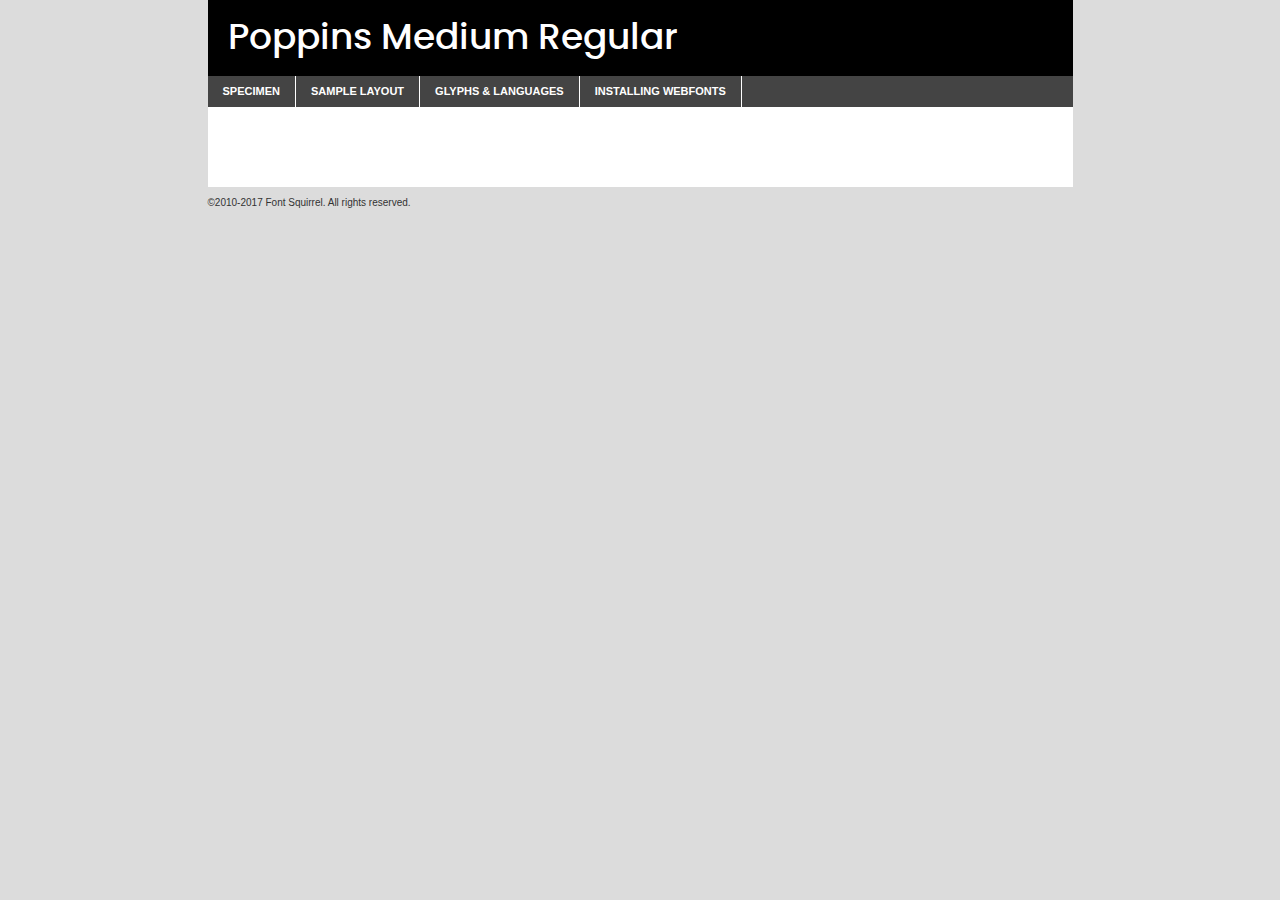
<file: components/fonts/poppins-medium-demo.html>
<!DOCTYPE html PUBLIC "-//W3C//DTD XHTML 1.0 Transitional//EN"
	"http://www.w3.org/TR/xhtml1/DTD/xhtml1-transitional.dtd">

<html xmlns="http://www.w3.org/1999/xhtml" xml:lang="en" lang="en">
<head>
	<meta http-equiv="Content-Type" content="text/html; charset=utf-8" />
	<script src="http://ajax.googleapis.com/ajax/libs/jquery/1.7.2/jquery.min.js" type="text/javascript" charset="utf-8"></script>
	<script type="text/javascript">
	(function($){$.fn.easyTabs=function(option){var param=jQuery.extend({fadeSpeed:"fast",defaultContent:1,activeClass:'active'},option);$(this).each(function(){var thisId="#"+this.id;if(param.defaultContent==''){param.defaultContent=1;}
	if(typeof param.defaultContent=="number")
	{var defaultTab=$(thisId+" .tabs li:eq("+(param.defaultContent-1)+") a").attr('href').substr(1);}else{var defaultTab=param.defaultContent;}
	$(thisId+" .tabs li a").each(function(){var tabToHide=$(this).attr('href').substr(1);$("#"+tabToHide).addClass('easytabs-tab-content');});hideAll();changeContent(defaultTab);function hideAll(){$(thisId+" .easytabs-tab-content").hide();}
	function changeContent(tabId){hideAll();$(thisId+" .tabs li").removeClass(param.activeClass);$(thisId+" .tabs li a[href=#"+tabId+"]").closest('li').addClass(param.activeClass);if(param.fadeSpeed!="none")
	{$(thisId+" #"+tabId).fadeIn(param.fadeSpeed);}else{$(thisId+" #"+tabId).show();}}
	$(thisId+" .tabs li").click(function(){var tabId=$(this).find('a').attr('href').substr(1);changeContent(tabId);return false;});});}})(jQuery);
	</script>
	<link rel="stylesheet" href="specimen_files/specimen_stylesheet.css" type="text/css" charset="utf-8" />
	<link rel="stylesheet" href="stylesheet.css" type="text/css" charset="utf-8" />

	<style type="text/css">
					body{
				font-family: 'poppinsmedium';
							}
		</style>

	<title>Poppins Medium Regular Specimen</title>
	
	
	<script type="text/javascript" charset="utf-8">
		$(document).ready(function() {
			$('#container').easyTabs({defaultContent:1});
		});
	</script>
</head>

<body>
<div id="container">
	<div id="header">
		Poppins Medium Regular	</div>
	<ul class="tabs">
		<li><a href="#specimen">Specimen</a></li>
		<li><a href="#layout">Sample Layout</a></li>
				<li><a href="#glyphs">Glyphs &amp; Languages</a></li>
		<li><a href="#installing">Installing Webfonts</a></li>
		
	</ul>
	
	<div id="main_content">

		
			<div id="specimen">
		
				<div class="section">
					<div class="grid12 firstcol">
						<div class="huge">AaBb</div>
					</div>
				</div>
		
				<div class="section">
					<div class="glyph_range">A&#x200B;B&#x200b;C&#x200b;D&#x200b;E&#x200b;F&#x200b;G&#x200b;H&#x200b;I&#x200b;J&#x200b;K&#x200b;L&#x200b;M&#x200b;N&#x200b;O&#x200b;P&#x200b;Q&#x200b;R&#x200b;S&#x200b;T&#x200b;U&#x200b;V&#x200b;W&#x200b;X&#x200b;Y&#x200b;Z&#x200b;a&#x200b;b&#x200b;c&#x200b;d&#x200b;e&#x200b;f&#x200b;g&#x200b;h&#x200b;i&#x200b;j&#x200b;k&#x200b;l&#x200b;m&#x200b;n&#x200b;o&#x200b;p&#x200b;q&#x200b;r&#x200b;s&#x200b;t&#x200b;u&#x200b;v&#x200b;w&#x200b;x&#x200b;y&#x200b;z&#x200b;1&#x200b;2&#x200b;3&#x200b;4&#x200b;5&#x200b;6&#x200b;7&#x200b;8&#x200b;9&#x200b;0&#x200b;&amp;&#x200b;.&#x200b;,&#x200b;?&#x200b;!&#x200b;&#64;&#x200b;(&#x200b;)&#x200b;#&#x200b;$&#x200b;%&#x200b;*&#x200b;+&#x200b;-&#x200b;=&#x200b;:&#x200b;;</div>
				</div>
				<div class="section">
					<div class="grid12 firstcol">
						<table class="sample_table">
							<tr><td>10</td><td class="size10">abcdefghijklmnopqrstuvwxyzABCDEFGHIJKLMNOPQRSTUVWXYZ0123456789abcdefghijklmnopqrstuvwxyzABCDEFGHIJKLMNOPQRSTUVWXYZ0123456789abcdefghijklmnopqrstuvwxyzABCDEFGHIJKLMNOPQRSTUVWXYZ</td></tr>
							<tr><td>11</td><td class="size11">abcdefghijklmnopqrstuvwxyzABCDEFGHIJKLMNOPQRSTUVWXYZ0123456789abcdefghijklmnopqrstuvwxyzABCDEFGHIJKLMNOPQRSTUVWXYZ0123456789abcdefghijklmnopqrstuvwxyzABCDEFGHIJKLMNOPQRSTUVWXYZ</td></tr>
							<tr><td>12</td><td class="size12">abcdefghijklmnopqrstuvwxyzABCDEFGHIJKLMNOPQRSTUVWXYZ0123456789abcdefghijklmnopqrstuvwxyzABCDEFGHIJKLMNOPQRSTUVWXYZ0123456789abcdefghijklmnopqrstuvwxyzABCDEFGHIJKLMNOPQRSTUVWXYZ</td></tr>
							<tr><td>13</td><td class="size13">abcdefghijklmnopqrstuvwxyzABCDEFGHIJKLMNOPQRSTUVWXYZ0123456789abcdefghijklmnopqrstuvwxyzABCDEFGHIJKLMNOPQRSTUVWXYZ0123456789abcdefghijklmnopqrstuvwxyzABCDEFGHIJKLMNOPQRSTUVWXYZ</td></tr>
							<tr><td>14</td><td class="size14">abcdefghijklmnopqrstuvwxyzABCDEFGHIJKLMNOPQRSTUVWXYZ0123456789abcdefghijklmnopqrstuvwxyzABCDEFGHIJKLMNOPQRSTUVWXYZ0123456789abcdefghijklmnopqrstuvwxyzABCDEFGHIJKLMNOPQRSTUVWXYZ</td></tr>
							<tr><td>16</td><td class="size16">abcdefghijklmnopqrstuvwxyzABCDEFGHIJKLMNOPQRSTUVWXYZ0123456789abcdefghijklmnopqrstuvwxyzABCDEFGHIJKLMNOPQRSTUVWXYZ</td></tr>
							<tr><td>18</td><td class="size18">abcdefghijklmnopqrstuvwxyzABCDEFGHIJKLMNOPQRSTUVWXYZ0123456789abcdefghijklmnopqrstuvwxyzABCDEFGHIJKLMNOPQRSTUVWXYZ</td></tr>
							<tr><td>20</td><td class="size20">abcdefghijklmnopqrstuvwxyzABCDEFGHIJKLMNOPQRSTUVWXYZ0123456789abcdefghijklmnopqrstuvwxyzABCDEFGHIJKLMNOPQRSTUVWXYZ</td></tr>
							<tr><td>24</td><td class="size24">abcdefghijklmnopqrstuvwxyzABCDEFGHIJKLMNOPQRSTUVWXYZ0123456789abcdefghijklmnopqrstuvwxyzABCDEFGHIJKLMNOPQRSTUVWXYZ</td></tr>
							<tr><td>30</td><td class="size30">abcdefghijklmnopqrstuvwxyzABCDEFGHIJKLMNOPQRSTUVWXYZ0123456789abcdefghijklmnopqrstuvwxyzABCDEFGHIJKLMNOPQRSTUVWXYZ</td></tr>
							<tr><td>36</td><td class="size36">abcdefghijklmnopqrstuvwxyzABCDEFGHIJKLMNOPQRSTUVWXYZ0123456789abcdefghijklmnopqrstuvwxyzABCDEFGHIJKLMNOPQRSTUVWXYZ</td></tr>
							<tr><td>48</td><td class="size48">abcdefghijklmnopqrstuvwxyzABCDEFGHIJKLMNOPQRSTUVWXYZ0123456789abcdefghijklmnopqrstuvwxyzABCDEFGHIJKLMNOPQRSTUVWXYZ</td></tr>
							<tr><td>60</td><td class="size60">abcdefghijklmnopqrstuvwxyzABCDEFGHIJKLMNOPQRSTUVWXYZ0123456789abcdefghijklmnopqrstuvwxyzABCDEFGHIJKLMNOPQRSTUVWXYZ</td></tr>
							<tr><td>72</td><td class="size72">abcdefghijklmnopqrstuvwxyzABCDEFGHIJKLMNOPQRSTUVWXYZ0123456789abcdefghijklmnopqrstuvwxyzABCDEFGHIJKLMNOPQRSTUVWXYZ</td></tr>
							<tr><td>90</td><td class="size90">abcdefghijklmnopqrstuvwxyzABCDEFGHIJKLMNOPQRSTUVWXYZ0123456789abcdefghijklmnopqrstuvwxyzABCDEFGHIJKLMNOPQRSTUVWXYZ</td></tr>
						</table>
				
					</div>
			
				</div>
		
		
		
								<div class="section" id="bodycomparison">


										<div id="xheight">
				<div class="fontbody">&#x25FC;&#x25FC;&#x25FC;&#x25FC;&#x25FC;&#x25FC;&#x25FC;&#x25FC;&#x25FC;&#x25FC;&#x25FC;&#x25FC;&#x25FC;&#x25FC;&#x25FC;&#x25FC;&#x25FC;&#x25FC;&#x25FC;&#x25FC;&#x25FC;&#x25FC;&#x25FC;&#x25FC;&#x25FC;&#x25FC;&#x25FC;&#x25FC;&#x25FC;&#x25FC;&#x25FC;&#x25FC;&#x25FC;&#x25FC;&#x25FC;&#x25FC;&#x25FC;&#x25FC;&#x25FC;&#x25FC;&#x25FC;&#x25FC;&#x25FC;&#x25FC;&#x25FC;&#x25FC;&#x25FC;&#x25FC;&#x25FC;&#x25FC;&#x25FC;&#x25FC;&#x25FC;&#x25FC;&#x25FC;&#x25FC;&#x25FC;&#x25FC;&#x25FC;&#x25FC;&#x25FC;&#x25FC;&#x25FC;&#x25FC;&#x25FC;&#x25FC;&#x25FC;&#x25FC;&#x25FC;&#x25FC;&#x25FC;&#x25FC;&#x25FC;&#x25FC;&#x25FC;&#x25FC;&#x25FC;&#x25FC;&#x25FC;&#x25FC;&#x25FC;&#x25FC;&#x25FC;&#x25FC;&#x25FC;&#x25FC;&#x25FC;&#x25FC;&#x25FC;&#x25FC;&#x25FC;&#x25FC;&#x25FC;&#x25FC;&#x25FC;&#x25FC;&#x25FC;&#x25FC;&#x25FC;body</div><div class="arialbody">body</div><div class="verdanabody">body</div><div class="georgiabody">body</div></div>
										<div class="fontbody" style="z-index:1">
											body<span>Poppins Medium Regular</span>
										</div>
										<div class="arialbody" style="z-index:1">
											body<span>Arial</span>
										</div>
										<div class="verdanabody" style="z-index:1">
											body<span>Verdana</span>
										</div>
										<div class="georgiabody" style="z-index:1">
											body<span>Georgia</span>
										</div>



								</div>
		
		
				<div class="section psample psample_row1" id="">
					
					<div class="grid2 firstcol">
						<p class="size10"><span>10.</span>Aenean lacinia bibendum nulla sed consectetur. Fusce dapibus, tellus ac cursus commodo, tortor mauris condimentum nibh, ut fermentum massa justo sit amet risus. Nullam id dolor id nibh ultricies vehicula ut id elit. Cum sociis natoque penatibus et magnis dis parturient montes, nascetur ridiculus mus. Nulla vitae elit libero, a pharetra augue.</p>
			
					</div>
					<div class="grid3">
						<p class="size11"><span>11.</span>Aenean lacinia bibendum nulla sed consectetur. Fusce dapibus, tellus ac cursus commodo, tortor mauris condimentum nibh, ut fermentum massa justo sit amet risus. Nullam id dolor id nibh ultricies vehicula ut id elit. Cum sociis natoque penatibus et magnis dis parturient montes, nascetur ridiculus mus. Nulla vitae elit libero, a pharetra augue.</p>
			
					</div>
					<div class="grid3">
						<p class="size12"><span>12.</span>Aenean lacinia bibendum nulla sed consectetur. Fusce dapibus, tellus ac cursus commodo, tortor mauris condimentum nibh, ut fermentum massa justo sit amet risus. Nullam id dolor id nibh ultricies vehicula ut id elit. Cum sociis natoque penatibus et magnis dis parturient montes, nascetur ridiculus mus. Nulla vitae elit libero, a pharetra augue.</p>
			
					</div>
					<div class="grid4">
						<p class="size13"><span>13.</span>Aenean lacinia bibendum nulla sed consectetur. Fusce dapibus, tellus ac cursus commodo, tortor mauris condimentum nibh, ut fermentum massa justo sit amet risus. Nullam id dolor id nibh ultricies vehicula ut id elit. Cum sociis natoque penatibus et magnis dis parturient montes, nascetur ridiculus mus. Nulla vitae elit libero, a pharetra augue.</p>
			
					</div>
					<div class="white_blend"></div>
					
				</div>
				<div class="section psample psample_row2" id="">
					<div class="grid3 firstcol">
						<p class="size14"><span>14.</span>Aenean lacinia bibendum nulla sed consectetur. Fusce dapibus, tellus ac cursus commodo, tortor mauris condimentum nibh, ut fermentum massa justo sit amet risus. Nullam id dolor id nibh ultricies vehicula ut id elit. Cum sociis natoque penatibus et magnis dis parturient montes, nascetur ridiculus mus. Nulla vitae elit libero, a pharetra augue.</p>
			
					</div>
					<div class="grid4">
						<p class="size16"><span>16.</span>Aenean lacinia bibendum nulla sed consectetur. Fusce dapibus, tellus ac cursus commodo, tortor mauris condimentum nibh, ut fermentum massa justo sit amet risus. Nullam id dolor id nibh ultricies vehicula ut id elit. Cum sociis natoque penatibus et magnis dis parturient montes, nascetur ridiculus mus. Nulla vitae elit libero, a pharetra augue.</p>
			
					</div>
					<div class="grid5">
						<p class="size18"><span>18.</span>Aenean lacinia bibendum nulla sed consectetur. Fusce dapibus, tellus ac cursus commodo, tortor mauris condimentum nibh, ut fermentum massa justo sit amet risus. Nullam id dolor id nibh ultricies vehicula ut id elit. Cum sociis natoque penatibus et magnis dis parturient montes, nascetur ridiculus mus. Nulla vitae elit libero, a pharetra augue.</p>
			
					</div>

					<div class="white_blend"></div>

				</div>
				
				<div class="section psample psample_row3" id="">
					<div class="grid5 firstcol">
						<p class="size20"><span>20.</span>Aenean lacinia bibendum nulla sed consectetur. Fusce dapibus, tellus ac cursus commodo, tortor mauris condimentum nibh, ut fermentum massa justo sit amet risus. Nullam id dolor id nibh ultricies vehicula ut id elit. Cum sociis natoque penatibus et magnis dis parturient montes, nascetur ridiculus mus. Nulla vitae elit libero, a pharetra augue.</p>
					</div>
					<div class="grid7">
						<p class="size24"><span>24.</span>Aenean lacinia bibendum nulla sed consectetur. Fusce dapibus, tellus ac cursus commodo, tortor mauris condimentum nibh, ut fermentum massa justo sit amet risus. Nullam id dolor id nibh ultricies vehicula ut id elit. Cum sociis natoque penatibus et magnis dis parturient montes, nascetur ridiculus mus. Nulla vitae elit libero, a pharetra augue.</p>
					</div>
					
					<div class="white_blend"></div>
					
				</div>
				
				<div class="section psample psample_row4" id="">
					<div class="grid12 firstcol">
						<p class="size30"><span>30.</span>Aenean lacinia bibendum nulla sed consectetur. Fusce dapibus, tellus ac cursus commodo, tortor mauris condimentum nibh, ut fermentum massa justo sit amet risus. Nullam id dolor id nibh ultricies vehicula ut id elit. Cum sociis natoque penatibus et magnis dis parturient montes, nascetur ridiculus mus. Nulla vitae elit libero, a pharetra augue.</p>
					</div>
					<div class="white_blend"></div>
					
				</div>
				
				
				
				<div class="section psample psample_row1 fullreverse">
					<div class="grid2 firstcol">
						<p class="size10"><span>10.</span>Aenean lacinia bibendum nulla sed consectetur. Fusce dapibus, tellus ac cursus commodo, tortor mauris condimentum nibh, ut fermentum massa justo sit amet risus. Nullam id dolor id nibh ultricies vehicula ut id elit. Cum sociis natoque penatibus et magnis dis parturient montes, nascetur ridiculus mus. Nulla vitae elit libero, a pharetra augue.</p>
			
					</div>
					<div class="grid3">
						<p class="size11"><span>11.</span>Aenean lacinia bibendum nulla sed consectetur. Fusce dapibus, tellus ac cursus commodo, tortor mauris condimentum nibh, ut fermentum massa justo sit amet risus. Nullam id dolor id nibh ultricies vehicula ut id elit. Cum sociis natoque penatibus et magnis dis parturient montes, nascetur ridiculus mus. Nulla vitae elit libero, a pharetra augue.</p>
			
					</div>
					<div class="grid3">
						<p class="size12"><span>12.</span>Aenean lacinia bibendum nulla sed consectetur. Fusce dapibus, tellus ac cursus commodo, tortor mauris condimentum nibh, ut fermentum massa justo sit amet risus. Nullam id dolor id nibh ultricies vehicula ut id elit. Cum sociis natoque penatibus et magnis dis parturient montes, nascetur ridiculus mus. Nulla vitae elit libero, a pharetra augue.</p>
			
					</div>
					<div class="grid4">
						<p class="size13"><span>13.</span>Aenean lacinia bibendum nulla sed consectetur. Fusce dapibus, tellus ac cursus commodo, tortor mauris condimentum nibh, ut fermentum massa justo sit amet risus. Nullam id dolor id nibh ultricies vehicula ut id elit. Cum sociis natoque penatibus et magnis dis parturient montes, nascetur ridiculus mus. Nulla vitae elit libero, a pharetra augue.</p>
			
					</div>
					<div class="black_blend"></div>
					
				</div>
				
				<div class="section psample psample_row2 fullreverse">
					<div class="grid3 firstcol">
						<p class="size14"><span>14.</span>Aenean lacinia bibendum nulla sed consectetur. Fusce dapibus, tellus ac cursus commodo, tortor mauris condimentum nibh, ut fermentum massa justo sit amet risus. Nullam id dolor id nibh ultricies vehicula ut id elit. Cum sociis natoque penatibus et magnis dis parturient montes, nascetur ridiculus mus. Nulla vitae elit libero, a pharetra augue.</p>
			
					</div>
					<div class="grid4">
						<p class="size16"><span>16.</span>Aenean lacinia bibendum nulla sed consectetur. Fusce dapibus, tellus ac cursus commodo, tortor mauris condimentum nibh, ut fermentum massa justo sit amet risus. Nullam id dolor id nibh ultricies vehicula ut id elit. Cum sociis natoque penatibus et magnis dis parturient montes, nascetur ridiculus mus. Nulla vitae elit libero, a pharetra augue.</p>
			
					</div>
					<div class="grid5">
						<p class="size18"><span>18.</span>Aenean lacinia bibendum nulla sed consectetur. Fusce dapibus, tellus ac cursus commodo, tortor mauris condimentum nibh, ut fermentum massa justo sit amet risus. Nullam id dolor id nibh ultricies vehicula ut id elit. Cum sociis natoque penatibus et magnis dis parturient montes, nascetur ridiculus mus. Nulla vitae elit libero, a pharetra augue.</p>
			
					</div>
					<div class="black_blend"></div>

				</div>
				
				<div class="section psample fullreverse psample_row3" id="">
					<div class="grid5 firstcol">
						<p class="size20"><span>20.</span>Aenean lacinia bibendum nulla sed consectetur. Fusce dapibus, tellus ac cursus commodo, tortor mauris condimentum nibh, ut fermentum massa justo sit amet risus. Nullam id dolor id nibh ultricies vehicula ut id elit. Cum sociis natoque penatibus et magnis dis parturient montes, nascetur ridiculus mus. Nulla vitae elit libero, a pharetra augue.</p>
					</div>
					<div class="grid7">
						<p class="size24"><span>24.</span>Aenean lacinia bibendum nulla sed consectetur. Fusce dapibus, tellus ac cursus commodo, tortor mauris condimentum nibh, ut fermentum massa justo sit amet risus. Nullam id dolor id nibh ultricies vehicula ut id elit. Cum sociis natoque penatibus et magnis dis parturient montes, nascetur ridiculus mus. Nulla vitae elit libero, a pharetra augue.</p>
					</div>
					
					<div class="black_blend"></div>
					
				</div>
				
				<div class="section psample fullreverse psample_row4" id="" style="border-bottom: 20px #000 solid;">
					<div class="grid12 firstcol">
						<p class="size30"><span>30.</span>Aenean lacinia bibendum nulla sed consectetur. Fusce dapibus, tellus ac cursus commodo, tortor mauris condimentum nibh, ut fermentum massa justo sit amet risus. Nullam id dolor id nibh ultricies vehicula ut id elit. Cum sociis natoque penatibus et magnis dis parturient montes, nascetur ridiculus mus. Nulla vitae elit libero, a pharetra augue.</p>
					</div>
					<div class="black_blend"></div>
					
				</div>
				
				
				
				
			</div>
			
			<div id="layout">
				
				<div class="section">
					
					<div class="grid12 firstcol">
						<h1>Lorem Ipsum Dolor</h1>
						<h2>Etiam porta sem malesuada magna mollis euismod</h2>
						
						<p class="byline">By <a href="#link">Aenean Lacinia</a></p>
					</div>
				</div>
				<div class="section">
					<div class="grid8 firstcol">
						<p class="large">Donec sed odio dui. Morbi leo risus, porta ac consectetur ac, vestibulum at eros. Fusce dapibus, tellus ac cursus commodo, tortor mauris condimentum nibh, ut fermentum massa justo sit amet risus. </p>

						
						<h3>Pellentesque ornare sem</h3>

						<p>Maecenas sed diam eget risus varius blandit sit amet non magna. Maecenas faucibus mollis interdum. Donec ullamcorper nulla non metus auctor fringilla. Nullam id dolor id nibh ultricies vehicula ut id elit. Nullam id dolor id nibh ultricies vehicula ut id elit. </p>

						<p>Aenean eu leo quam. Pellentesque ornare sem lacinia quam venenatis vestibulum. Lorem ipsum dolor sit amet, consectetur adipiscing elit. Cum sociis natoque penatibus et magnis dis parturient montes, nascetur ridiculus mus. </p>

						<p>Nulla vitae elit libero, a pharetra augue. Praesent commodo cursus magna, vel scelerisque nisl consectetur et. Aenean lacinia bibendum nulla sed consectetur. </p>

						<p>Nullam quis risus eget urna mollis ornare vel eu leo. Nullam quis risus eget urna mollis ornare vel eu leo. Maecenas sed diam eget risus varius blandit sit amet non magna. Donec ullamcorper nulla non metus auctor fringilla. </p>

						<h3>Cras mattis consectetur</h3>

						<p>Aenean eu leo quam. Pellentesque ornare sem lacinia quam venenatis vestibulum. Aenean lacinia bibendum nulla sed consectetur. Integer posuere erat a ante venenatis dapibus posuere velit aliquet. Cras mattis consectetur purus sit amet fermentum. </p>

						<p>Nullam id dolor id nibh ultricies vehicula ut id elit. Nullam quis risus eget urna mollis ornare vel eu leo. Cras mattis consectetur purus sit amet fermentum.</p>
					</div>
					
					<div class="grid4 sidebar">
						
						<div class="box reverse">
							<p class="last">Nullam quis risus eget urna mollis ornare vel eu leo. Donec ullamcorper nulla non metus auctor fringilla. Cras mattis consectetur purus sit amet fermentum. Sed posuere consectetur est at lobortis. Lorem ipsum dolor sit amet, consectetur adipiscing elit. </p>
						</div>
						
						<p class="caption">Maecenas sed diam eget risus varius.</p>

						<p>Vestibulum id ligula porta felis euismod semper. Integer posuere erat a ante venenatis dapibus posuere velit aliquet. Vestibulum id ligula porta felis euismod semper. Sed posuere consectetur est at lobortis. Maecenas sed diam eget risus varius blandit sit amet non magna. Fusce dapibus, tellus ac cursus commodo, tortor mauris condimentum nibh, ut fermentum massa justo sit amet risus. </p>

					

						<p>Duis mollis, est non commodo luctus, nisi erat porttitor ligula, eget lacinia odio sem nec elit. Aenean lacinia bibendum nulla sed consectetur. Vivamus sagittis lacus vel augue laoreet rutrum faucibus dolor auctor. Aenean lacinia bibendum nulla sed consectetur. Nullam quis risus eget urna mollis ornare vel eu leo. </p>

						<p>Praesent commodo cursus magna, vel scelerisque nisl consectetur et. Donec ullamcorper nulla non metus auctor fringilla. Maecenas faucibus mollis interdum. Fusce dapibus, tellus ac cursus commodo, tortor mauris condimentum nibh, ut fermentum massa justo sit amet risus. </p>

					</div>
				</div>
				
			</div>


			



		<div id="glyphs">
			<div class="section">
				<div class="grid12 firstcol">
			
				<h1>Language Support</h1>
				<p>The subset of Poppins Medium Regular in this kit supports the following languages:<br />
			
					Albanian, Basque, Breton, Chamorro, Danish, Dutch, English, Faroese, Finnish, French, Frisian, Galician, German, Icelandic, Italian, Malagasy, Norwegian, Portuguese, Spanish, Alsatian, Aragonese, Arapaho, Arrernte, Asturian, Aymara, Bislama, Cebuano, Corsican, Fijian, French_creole, Genoese, Gilbertese, Greenlandic, Haitian_creole, Hiligaynon, Hmong, Hopi, Ibanag, Iloko_ilokano, Indonesian, Interglossa_glosa, Interlingua, Irish_gaelic, Jerriais, Lojban, Lombard, Luxembourgeois, Manx, Mohawk, Norfolk_pitcairnese, Occitan, Oromo, Pangasinan, Papiamento, Piedmontese, Potawatomi, Rhaeto-romance, Romansh, Rotokas, Sami_lule, Samoan, Sardinian, Scots_gaelic, Seychelles_creole, Shona, Sicilian, Somali, Southern_ndebele, Swahili, Swati_swazi, Tagalog_filipino_pilipino, Tetum, Tok_pisin, Uyghur_latinized, Volapuk, Walloon, Warlpiri, Xhosa, Yapese, Zulu, Latinbasic, Ubasic, Demo				</p>
				<h1>Glyph Chart</h1>
				<p>The subset of Poppins Medium Regular in this kit includes all the glyphs listed below. Unicode entities are included above each glyph to help you insert individual characters into your layout.</p>
				<div id="glyph_chart">
			
																														 <div><p>&amp;#13;</p>&#13;</div>
																				 <div><p>&amp;#32;</p>&#32;</div>
																				 <div><p>&amp;#33;</p>&#33;</div>
																				 <div><p>&amp;#34;</p>&#34;</div>
																				 <div><p>&amp;#35;</p>&#35;</div>
																				 <div><p>&amp;#36;</p>&#36;</div>
																				 <div><p>&amp;#37;</p>&#37;</div>
																				 <div><p>&amp;#38;</p>&#38;</div>
																				 <div><p>&amp;#39;</p>&#39;</div>
																				 <div><p>&amp;#40;</p>&#40;</div>
																				 <div><p>&amp;#41;</p>&#41;</div>
																				 <div><p>&amp;#42;</p>&#42;</div>
																				 <div><p>&amp;#43;</p>&#43;</div>
																				 <div><p>&amp;#44;</p>&#44;</div>
																				 <div><p>&amp;#45;</p>&#45;</div>
																				 <div><p>&amp;#46;</p>&#46;</div>
																				 <div><p>&amp;#47;</p>&#47;</div>
																				 <div><p>&amp;#48;</p>&#48;</div>
																				 <div><p>&amp;#49;</p>&#49;</div>
																				 <div><p>&amp;#50;</p>&#50;</div>
																				 <div><p>&amp;#51;</p>&#51;</div>
																				 <div><p>&amp;#52;</p>&#52;</div>
																				 <div><p>&amp;#53;</p>&#53;</div>
																				 <div><p>&amp;#54;</p>&#54;</div>
																				 <div><p>&amp;#55;</p>&#55;</div>
																				 <div><p>&amp;#56;</p>&#56;</div>
																				 <div><p>&amp;#57;</p>&#57;</div>
																				 <div><p>&amp;#58;</p>&#58;</div>
																				 <div><p>&amp;#59;</p>&#59;</div>
																				 <div><p>&amp;#60;</p>&#60;</div>
																				 <div><p>&amp;#61;</p>&#61;</div>
																				 <div><p>&amp;#62;</p>&#62;</div>
																				 <div><p>&amp;#63;</p>&#63;</div>
																				 <div><p>&amp;#64;</p>&#64;</div>
																				 <div><p>&amp;#65;</p>&#65;</div>
																				 <div><p>&amp;#66;</p>&#66;</div>
																				 <div><p>&amp;#67;</p>&#67;</div>
																				 <div><p>&amp;#68;</p>&#68;</div>
																				 <div><p>&amp;#69;</p>&#69;</div>
																				 <div><p>&amp;#70;</p>&#70;</div>
																				 <div><p>&amp;#71;</p>&#71;</div>
																				 <div><p>&amp;#72;</p>&#72;</div>
																				 <div><p>&amp;#73;</p>&#73;</div>
																				 <div><p>&amp;#74;</p>&#74;</div>
																				 <div><p>&amp;#75;</p>&#75;</div>
																				 <div><p>&amp;#76;</p>&#76;</div>
																				 <div><p>&amp;#77;</p>&#77;</div>
																				 <div><p>&amp;#78;</p>&#78;</div>
																				 <div><p>&amp;#79;</p>&#79;</div>
																				 <div><p>&amp;#80;</p>&#80;</div>
																				 <div><p>&amp;#81;</p>&#81;</div>
																				 <div><p>&amp;#82;</p>&#82;</div>
																				 <div><p>&amp;#83;</p>&#83;</div>
																				 <div><p>&amp;#84;</p>&#84;</div>
																				 <div><p>&amp;#85;</p>&#85;</div>
																				 <div><p>&amp;#86;</p>&#86;</div>
																				 <div><p>&amp;#87;</p>&#87;</div>
																				 <div><p>&amp;#88;</p>&#88;</div>
																				 <div><p>&amp;#89;</p>&#89;</div>
																				 <div><p>&amp;#90;</p>&#90;</div>
																				 <div><p>&amp;#91;</p>&#91;</div>
																				 <div><p>&amp;#92;</p>&#92;</div>
																				 <div><p>&amp;#93;</p>&#93;</div>
																				 <div><p>&amp;#94;</p>&#94;</div>
																				 <div><p>&amp;#95;</p>&#95;</div>
																				 <div><p>&amp;#96;</p>&#96;</div>
																				 <div><p>&amp;#97;</p>&#97;</div>
																				 <div><p>&amp;#98;</p>&#98;</div>
																				 <div><p>&amp;#99;</p>&#99;</div>
																				 <div><p>&amp;#100;</p>&#100;</div>
																				 <div><p>&amp;#101;</p>&#101;</div>
																				 <div><p>&amp;#102;</p>&#102;</div>
																				 <div><p>&amp;#103;</p>&#103;</div>
																				 <div><p>&amp;#104;</p>&#104;</div>
																				 <div><p>&amp;#105;</p>&#105;</div>
																				 <div><p>&amp;#106;</p>&#106;</div>
																				 <div><p>&amp;#107;</p>&#107;</div>
																				 <div><p>&amp;#108;</p>&#108;</div>
																				 <div><p>&amp;#109;</p>&#109;</div>
																				 <div><p>&amp;#110;</p>&#110;</div>
																				 <div><p>&amp;#111;</p>&#111;</div>
																				 <div><p>&amp;#112;</p>&#112;</div>
																				 <div><p>&amp;#113;</p>&#113;</div>
																				 <div><p>&amp;#114;</p>&#114;</div>
																				 <div><p>&amp;#115;</p>&#115;</div>
																				 <div><p>&amp;#116;</p>&#116;</div>
																				 <div><p>&amp;#117;</p>&#117;</div>
																				 <div><p>&amp;#118;</p>&#118;</div>
																				 <div><p>&amp;#119;</p>&#119;</div>
																				 <div><p>&amp;#120;</p>&#120;</div>
																				 <div><p>&amp;#121;</p>&#121;</div>
																				 <div><p>&amp;#122;</p>&#122;</div>
																				 <div><p>&amp;#123;</p>&#123;</div>
																				 <div><p>&amp;#124;</p>&#124;</div>
																				 <div><p>&amp;#125;</p>&#125;</div>
																				 <div><p>&amp;#126;</p>&#126;</div>
																				 <div><p>&amp;#160;</p>&#160;</div>
																				 <div><p>&amp;#161;</p>&#161;</div>
																				 <div><p>&amp;#162;</p>&#162;</div>
																				 <div><p>&amp;#163;</p>&#163;</div>
																				 <div><p>&amp;#164;</p>&#164;</div>
																				 <div><p>&amp;#165;</p>&#165;</div>
																				 <div><p>&amp;#166;</p>&#166;</div>
																				 <div><p>&amp;#167;</p>&#167;</div>
																				 <div><p>&amp;#168;</p>&#168;</div>
																				 <div><p>&amp;#169;</p>&#169;</div>
																				 <div><p>&amp;#170;</p>&#170;</div>
																				 <div><p>&amp;#171;</p>&#171;</div>
																				 <div><p>&amp;#172;</p>&#172;</div>
																				 <div><p>&amp;#173;</p>&#173;</div>
																				 <div><p>&amp;#174;</p>&#174;</div>
																				 <div><p>&amp;#175;</p>&#175;</div>
																				 <div><p>&amp;#176;</p>&#176;</div>
																				 <div><p>&amp;#177;</p>&#177;</div>
																				 <div><p>&amp;#178;</p>&#178;</div>
																				 <div><p>&amp;#179;</p>&#179;</div>
																				 <div><p>&amp;#180;</p>&#180;</div>
																				 <div><p>&amp;#181;</p>&#181;</div>
																				 <div><p>&amp;#182;</p>&#182;</div>
																				 <div><p>&amp;#183;</p>&#183;</div>
																				 <div><p>&amp;#184;</p>&#184;</div>
																				 <div><p>&amp;#185;</p>&#185;</div>
																				 <div><p>&amp;#186;</p>&#186;</div>
																				 <div><p>&amp;#187;</p>&#187;</div>
																				 <div><p>&amp;#188;</p>&#188;</div>
																				 <div><p>&amp;#189;</p>&#189;</div>
																				 <div><p>&amp;#190;</p>&#190;</div>
																				 <div><p>&amp;#191;</p>&#191;</div>
																				 <div><p>&amp;#192;</p>&#192;</div>
																				 <div><p>&amp;#193;</p>&#193;</div>
																				 <div><p>&amp;#194;</p>&#194;</div>
																				 <div><p>&amp;#195;</p>&#195;</div>
																				 <div><p>&amp;#196;</p>&#196;</div>
																				 <div><p>&amp;#197;</p>&#197;</div>
																				 <div><p>&amp;#198;</p>&#198;</div>
																				 <div><p>&amp;#199;</p>&#199;</div>
																				 <div><p>&amp;#200;</p>&#200;</div>
																				 <div><p>&amp;#201;</p>&#201;</div>
																				 <div><p>&amp;#202;</p>&#202;</div>
																				 <div><p>&amp;#203;</p>&#203;</div>
																				 <div><p>&amp;#204;</p>&#204;</div>
																				 <div><p>&amp;#205;</p>&#205;</div>
																				 <div><p>&amp;#206;</p>&#206;</div>
																				 <div><p>&amp;#207;</p>&#207;</div>
																				 <div><p>&amp;#208;</p>&#208;</div>
																				 <div><p>&amp;#209;</p>&#209;</div>
																				 <div><p>&amp;#210;</p>&#210;</div>
																				 <div><p>&amp;#211;</p>&#211;</div>
																				 <div><p>&amp;#212;</p>&#212;</div>
																				 <div><p>&amp;#213;</p>&#213;</div>
																				 <div><p>&amp;#214;</p>&#214;</div>
																				 <div><p>&amp;#215;</p>&#215;</div>
																				 <div><p>&amp;#216;</p>&#216;</div>
																				 <div><p>&amp;#217;</p>&#217;</div>
																				 <div><p>&amp;#218;</p>&#218;</div>
																				 <div><p>&amp;#219;</p>&#219;</div>
																				 <div><p>&amp;#220;</p>&#220;</div>
																				 <div><p>&amp;#221;</p>&#221;</div>
																				 <div><p>&amp;#222;</p>&#222;</div>
																				 <div><p>&amp;#223;</p>&#223;</div>
																				 <div><p>&amp;#224;</p>&#224;</div>
																				 <div><p>&amp;#225;</p>&#225;</div>
																				 <div><p>&amp;#226;</p>&#226;</div>
																				 <div><p>&amp;#227;</p>&#227;</div>
																				 <div><p>&amp;#228;</p>&#228;</div>
																				 <div><p>&amp;#229;</p>&#229;</div>
																				 <div><p>&amp;#230;</p>&#230;</div>
																				 <div><p>&amp;#231;</p>&#231;</div>
																				 <div><p>&amp;#232;</p>&#232;</div>
																				 <div><p>&amp;#233;</p>&#233;</div>
																				 <div><p>&amp;#234;</p>&#234;</div>
																				 <div><p>&amp;#235;</p>&#235;</div>
																				 <div><p>&amp;#236;</p>&#236;</div>
																				 <div><p>&amp;#237;</p>&#237;</div>
																				 <div><p>&amp;#238;</p>&#238;</div>
																				 <div><p>&amp;#239;</p>&#239;</div>
																				 <div><p>&amp;#240;</p>&#240;</div>
																				 <div><p>&amp;#241;</p>&#241;</div>
																				 <div><p>&amp;#242;</p>&#242;</div>
																				 <div><p>&amp;#243;</p>&#243;</div>
																				 <div><p>&amp;#244;</p>&#244;</div>
																				 <div><p>&amp;#245;</p>&#245;</div>
																				 <div><p>&amp;#246;</p>&#246;</div>
																				 <div><p>&amp;#247;</p>&#247;</div>
																				 <div><p>&amp;#248;</p>&#248;</div>
																				 <div><p>&amp;#249;</p>&#249;</div>
																				 <div><p>&amp;#250;</p>&#250;</div>
																				 <div><p>&amp;#251;</p>&#251;</div>
																				 <div><p>&amp;#252;</p>&#252;</div>
																				 <div><p>&amp;#253;</p>&#253;</div>
																				 <div><p>&amp;#254;</p>&#254;</div>
																				 <div><p>&amp;#255;</p>&#255;</div>
																				 <div><p>&amp;#338;</p>&#338;</div>
																				 <div><p>&amp;#339;</p>&#339;</div>
																				 <div><p>&amp;#376;</p>&#376;</div>
																				 <div><p>&amp;#710;</p>&#710;</div>
																				 <div><p>&amp;#732;</p>&#732;</div>
																				 <div><p>&amp;#8192;</p>&#8192;</div>
																				 <div><p>&amp;#8193;</p>&#8193;</div>
																				 <div><p>&amp;#8194;</p>&#8194;</div>
																				 <div><p>&amp;#8195;</p>&#8195;</div>
																				 <div><p>&amp;#8196;</p>&#8196;</div>
																				 <div><p>&amp;#8197;</p>&#8197;</div>
																				 <div><p>&amp;#8198;</p>&#8198;</div>
																				 <div><p>&amp;#8199;</p>&#8199;</div>
																				 <div><p>&amp;#8200;</p>&#8200;</div>
																				 <div><p>&amp;#8201;</p>&#8201;</div>
																				 <div><p>&amp;#8202;</p>&#8202;</div>
																				 <div><p>&amp;#8208;</p>&#8208;</div>
																				 <div><p>&amp;#8209;</p>&#8209;</div>
																				 <div><p>&amp;#8210;</p>&#8210;</div>
																				 <div><p>&amp;#8211;</p>&#8211;</div>
																				 <div><p>&amp;#8212;</p>&#8212;</div>
																				 <div><p>&amp;#8216;</p>&#8216;</div>
																				 <div><p>&amp;#8217;</p>&#8217;</div>
																				 <div><p>&amp;#8218;</p>&#8218;</div>
																				 <div><p>&amp;#8220;</p>&#8220;</div>
																				 <div><p>&amp;#8221;</p>&#8221;</div>
																				 <div><p>&amp;#8222;</p>&#8222;</div>
																				 <div><p>&amp;#8226;</p>&#8226;</div>
																				 <div><p>&amp;#8230;</p>&#8230;</div>
																				 <div><p>&amp;#8239;</p>&#8239;</div>
																				 <div><p>&amp;#8249;</p>&#8249;</div>
																				 <div><p>&amp;#8250;</p>&#8250;</div>
																				 <div><p>&amp;#8287;</p>&#8287;</div>
																				 <div><p>&amp;#8364;</p>&#8364;</div>
																				 <div><p>&amp;#8482;</p>&#8482;</div>
																				 <div><p>&amp;#9724;</p>&#9724;</div>
																				 <div><p>&amp;#64257;</p>&#64257;</div>
																				 <div><p>&amp;#64258;</p>&#64258;</div>
																																																</div>	
				</div>
		
		
			</div>
		</div>
		
		
		<div id="specs">
			
		</div>
	
		<div id="installing">
			<div class="section">
				<div class="grid7 firstcol">
					<h1>Installing Webfonts</h1>
					
					<p>Webfonts are supported by all major browser platforms but not all in the same way. There are currently four different font formats that must be included in order to target all browsers. This includes TTF, WOFF, EOT and SVG.</p>
					
					<h2>1. Upload your webfonts</h2>
					<p>You must upload your webfont kit to your website. They should be in or near the same directory as your CSS files.</p>
					
					<h2>2. Include the webfont stylesheet</h2>
					<p>A special CSS @font-face declaration helps the various browsers select the appropriate font it needs without causing you a bunch of headaches. Learn more about this syntax by reading the <a href="https://www.fontspring.com/blog/further-hardening-of-the-bulletproof-syntax">Fontspring blog post</a> about it. The code for it is as follows:</p>


<code>
@font-face{ 
	font-family: 'MyWebFont';
	src: url('WebFont.eot');
	src: url('WebFont.eot?#iefix') format('embedded-opentype'),
	     url('WebFont.woff') format('woff'),
	     url('WebFont.ttf') format('truetype'),
	     url('WebFont.svg#webfont') format('svg');
}
</code>

	<p>We've already gone ahead and generated the code for you. All you have to do is link to the stylesheet in your HTML, like this:</p>
	<code>&lt;link rel=&quot;stylesheet&quot; href=&quot;stylesheet.css&quot; type=&quot;text/css&quot; charset=&quot;utf-8&quot; /&gt;</code>

					<h2>3. Modify your own stylesheet</h2>
					<p>To take advantage of your new fonts, you must tell your stylesheet to use them. Look at the original @font-face declaration above and find the property called "font-family." The name linked there will be what you use to reference the font. Prepend that webfont name to the font stack in the "font-family" property, inside the selector you want to change. For example:</p>
<code>p { font-family: 'WebFont', Arial, sans-serif; }</code>

<h2>4. Test</h2>
<p>Getting webfonts to work cross-browser <em>can</em> be tricky. Use the information in the sidebar to help you if you find that fonts aren't loading in a particular browser.</p>
				</div>
				
				<div class="grid5 sidebar">
					<div class="box">
						<h2>Troubleshooting<br />Font-Face Problems</h2>
						<p>Having trouble getting your webfonts to load in your new website? Here are some tips to sort out what might be the problem.</p>

						<h3>Fonts not showing in any browser</h3>

						<p>This sounds like you need to work on the plumbing. You either did not upload the fonts to the correct directory, or you did not link the fonts properly in the CSS. If you've confirmed that all this is correct and you still have a problem, take a look at your .htaccess file and see if requests are getting intercepted.</p>

						<h3>Fonts not loading in iPhone or iPad</h3>

						<p>The most common problem here is that you are serving the fonts from an IIS server. IIS refuses to serve files that have unknown MIME types. If that is the case, you must set the MIME type for SVG to "image/svg+xml" in the server settings. Follow these instructions from Microsoft if you need help.</p>

						<h3>Fonts not loading in Firefox</h3>

						<p>The primary reason for this failure? You are still using a version Firefox older than 3.5. So upgrade already! If that isn't it, then you are very likely serving fonts from a different domain. Firefox requires that all font assets be served from the same domain. Lastly it is possible that you need to add WOFF to your list of MIME types (if you are serving via IIS.)</p>

						<h3>Fonts not loading in IE</h3>

						<p>Are you looking at Internet Explorer on an actual Windows machine or are you cheating by using a service like Adobe BrowserLab? Many of these screenshot services do not render @font-face for IE. Best to test it on a real machine.</p>

						<h3>Fonts not loading in IE9</h3>

						<p>IE9, like Firefox, requires that fonts be served from the same domain as the website. Make sure that is the case.</p>
					</div>
				</div>
			</div>
			
		</div>
	
	</div>
	<div id="footer">
		<p>&copy;2010-2017 Font Squirrel. All rights reserved.</p>
	</div>
</div>
</body>
</html>
</file>
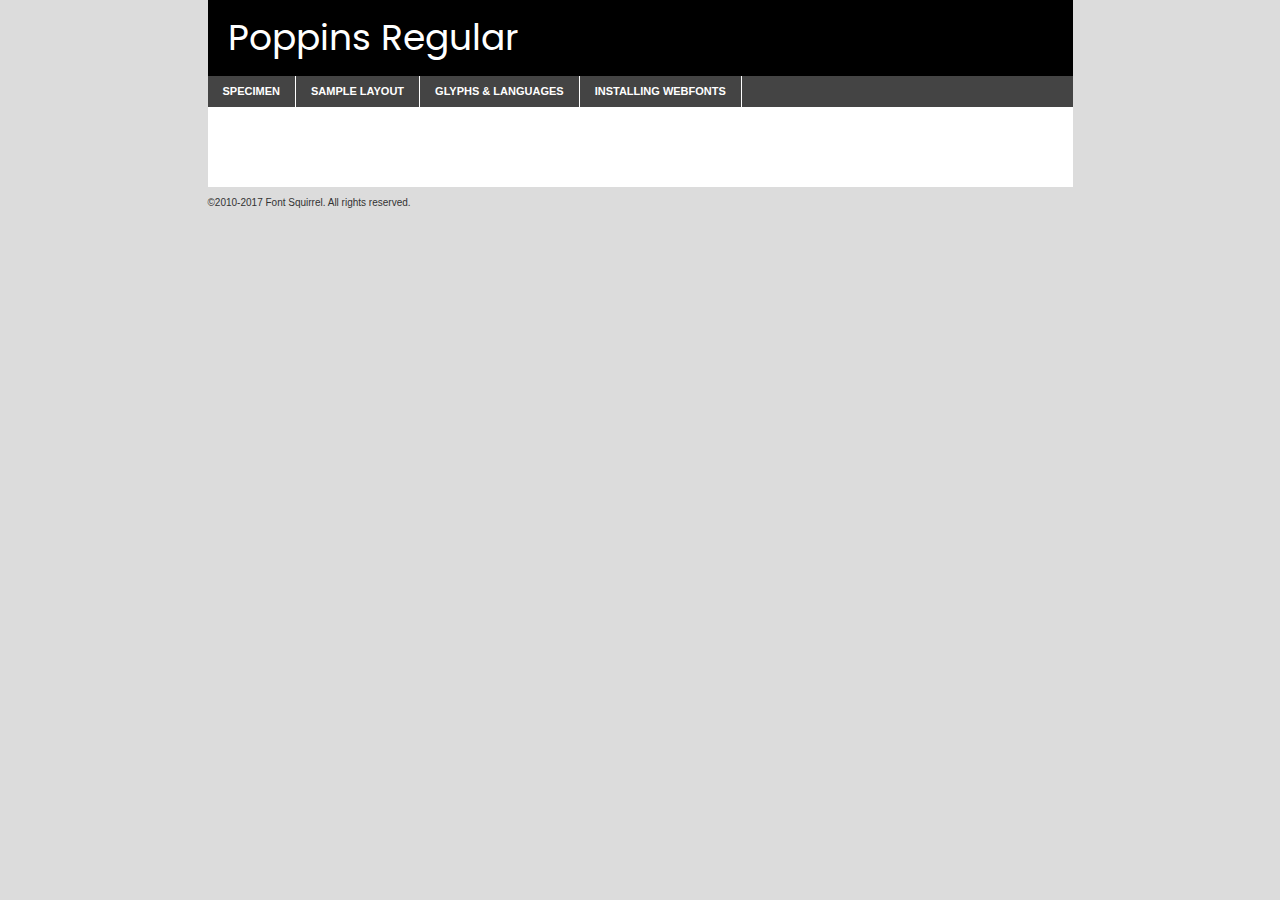
<file: components/fonts/poppins-regular-demo.html>
<!DOCTYPE html PUBLIC "-//W3C//DTD XHTML 1.0 Transitional//EN"
	"http://www.w3.org/TR/xhtml1/DTD/xhtml1-transitional.dtd">

<html xmlns="http://www.w3.org/1999/xhtml" xml:lang="en" lang="en">
<head>
	<meta http-equiv="Content-Type" content="text/html; charset=utf-8" />
	<script src="http://ajax.googleapis.com/ajax/libs/jquery/1.7.2/jquery.min.js" type="text/javascript" charset="utf-8"></script>
	<script type="text/javascript">
	(function($){$.fn.easyTabs=function(option){var param=jQuery.extend({fadeSpeed:"fast",defaultContent:1,activeClass:'active'},option);$(this).each(function(){var thisId="#"+this.id;if(param.defaultContent==''){param.defaultContent=1;}
	if(typeof param.defaultContent=="number")
	{var defaultTab=$(thisId+" .tabs li:eq("+(param.defaultContent-1)+") a").attr('href').substr(1);}else{var defaultTab=param.defaultContent;}
	$(thisId+" .tabs li a").each(function(){var tabToHide=$(this).attr('href').substr(1);$("#"+tabToHide).addClass('easytabs-tab-content');});hideAll();changeContent(defaultTab);function hideAll(){$(thisId+" .easytabs-tab-content").hide();}
	function changeContent(tabId){hideAll();$(thisId+" .tabs li").removeClass(param.activeClass);$(thisId+" .tabs li a[href=#"+tabId+"]").closest('li').addClass(param.activeClass);if(param.fadeSpeed!="none")
	{$(thisId+" #"+tabId).fadeIn(param.fadeSpeed);}else{$(thisId+" #"+tabId).show();}}
	$(thisId+" .tabs li").click(function(){var tabId=$(this).find('a').attr('href').substr(1);changeContent(tabId);return false;});});}})(jQuery);
	</script>
	<link rel="stylesheet" href="specimen_files/specimen_stylesheet.css" type="text/css" charset="utf-8" />
	<link rel="stylesheet" href="stylesheet.css" type="text/css" charset="utf-8" />

	<style type="text/css">
					body{
				font-family: 'poppinsregular';
							}
		</style>

	<title>Poppins Regular Specimen</title>
	
	
	<script type="text/javascript" charset="utf-8">
		$(document).ready(function() {
			$('#container').easyTabs({defaultContent:1});
		});
	</script>
</head>

<body>
<div id="container">
	<div id="header">
		Poppins Regular	</div>
	<ul class="tabs">
		<li><a href="#specimen">Specimen</a></li>
		<li><a href="#layout">Sample Layout</a></li>
				<li><a href="#glyphs">Glyphs &amp; Languages</a></li>
		<li><a href="#installing">Installing Webfonts</a></li>
		
	</ul>
	
	<div id="main_content">

		
			<div id="specimen">
		
				<div class="section">
					<div class="grid12 firstcol">
						<div class="huge">AaBb</div>
					</div>
				</div>
		
				<div class="section">
					<div class="glyph_range">A&#x200B;B&#x200b;C&#x200b;D&#x200b;E&#x200b;F&#x200b;G&#x200b;H&#x200b;I&#x200b;J&#x200b;K&#x200b;L&#x200b;M&#x200b;N&#x200b;O&#x200b;P&#x200b;Q&#x200b;R&#x200b;S&#x200b;T&#x200b;U&#x200b;V&#x200b;W&#x200b;X&#x200b;Y&#x200b;Z&#x200b;a&#x200b;b&#x200b;c&#x200b;d&#x200b;e&#x200b;f&#x200b;g&#x200b;h&#x200b;i&#x200b;j&#x200b;k&#x200b;l&#x200b;m&#x200b;n&#x200b;o&#x200b;p&#x200b;q&#x200b;r&#x200b;s&#x200b;t&#x200b;u&#x200b;v&#x200b;w&#x200b;x&#x200b;y&#x200b;z&#x200b;1&#x200b;2&#x200b;3&#x200b;4&#x200b;5&#x200b;6&#x200b;7&#x200b;8&#x200b;9&#x200b;0&#x200b;&amp;&#x200b;.&#x200b;,&#x200b;?&#x200b;!&#x200b;&#64;&#x200b;(&#x200b;)&#x200b;#&#x200b;$&#x200b;%&#x200b;*&#x200b;+&#x200b;-&#x200b;=&#x200b;:&#x200b;;</div>
				</div>
				<div class="section">
					<div class="grid12 firstcol">
						<table class="sample_table">
							<tr><td>10</td><td class="size10">abcdefghijklmnopqrstuvwxyzABCDEFGHIJKLMNOPQRSTUVWXYZ0123456789abcdefghijklmnopqrstuvwxyzABCDEFGHIJKLMNOPQRSTUVWXYZ0123456789abcdefghijklmnopqrstuvwxyzABCDEFGHIJKLMNOPQRSTUVWXYZ</td></tr>
							<tr><td>11</td><td class="size11">abcdefghijklmnopqrstuvwxyzABCDEFGHIJKLMNOPQRSTUVWXYZ0123456789abcdefghijklmnopqrstuvwxyzABCDEFGHIJKLMNOPQRSTUVWXYZ0123456789abcdefghijklmnopqrstuvwxyzABCDEFGHIJKLMNOPQRSTUVWXYZ</td></tr>
							<tr><td>12</td><td class="size12">abcdefghijklmnopqrstuvwxyzABCDEFGHIJKLMNOPQRSTUVWXYZ0123456789abcdefghijklmnopqrstuvwxyzABCDEFGHIJKLMNOPQRSTUVWXYZ0123456789abcdefghijklmnopqrstuvwxyzABCDEFGHIJKLMNOPQRSTUVWXYZ</td></tr>
							<tr><td>13</td><td class="size13">abcdefghijklmnopqrstuvwxyzABCDEFGHIJKLMNOPQRSTUVWXYZ0123456789abcdefghijklmnopqrstuvwxyzABCDEFGHIJKLMNOPQRSTUVWXYZ0123456789abcdefghijklmnopqrstuvwxyzABCDEFGHIJKLMNOPQRSTUVWXYZ</td></tr>
							<tr><td>14</td><td class="size14">abcdefghijklmnopqrstuvwxyzABCDEFGHIJKLMNOPQRSTUVWXYZ0123456789abcdefghijklmnopqrstuvwxyzABCDEFGHIJKLMNOPQRSTUVWXYZ0123456789abcdefghijklmnopqrstuvwxyzABCDEFGHIJKLMNOPQRSTUVWXYZ</td></tr>
							<tr><td>16</td><td class="size16">abcdefghijklmnopqrstuvwxyzABCDEFGHIJKLMNOPQRSTUVWXYZ0123456789abcdefghijklmnopqrstuvwxyzABCDEFGHIJKLMNOPQRSTUVWXYZ</td></tr>
							<tr><td>18</td><td class="size18">abcdefghijklmnopqrstuvwxyzABCDEFGHIJKLMNOPQRSTUVWXYZ0123456789abcdefghijklmnopqrstuvwxyzABCDEFGHIJKLMNOPQRSTUVWXYZ</td></tr>
							<tr><td>20</td><td class="size20">abcdefghijklmnopqrstuvwxyzABCDEFGHIJKLMNOPQRSTUVWXYZ0123456789abcdefghijklmnopqrstuvwxyzABCDEFGHIJKLMNOPQRSTUVWXYZ</td></tr>
							<tr><td>24</td><td class="size24">abcdefghijklmnopqrstuvwxyzABCDEFGHIJKLMNOPQRSTUVWXYZ0123456789abcdefghijklmnopqrstuvwxyzABCDEFGHIJKLMNOPQRSTUVWXYZ</td></tr>
							<tr><td>30</td><td class="size30">abcdefghijklmnopqrstuvwxyzABCDEFGHIJKLMNOPQRSTUVWXYZ0123456789abcdefghijklmnopqrstuvwxyzABCDEFGHIJKLMNOPQRSTUVWXYZ</td></tr>
							<tr><td>36</td><td class="size36">abcdefghijklmnopqrstuvwxyzABCDEFGHIJKLMNOPQRSTUVWXYZ0123456789abcdefghijklmnopqrstuvwxyzABCDEFGHIJKLMNOPQRSTUVWXYZ</td></tr>
							<tr><td>48</td><td class="size48">abcdefghijklmnopqrstuvwxyzABCDEFGHIJKLMNOPQRSTUVWXYZ0123456789abcdefghijklmnopqrstuvwxyzABCDEFGHIJKLMNOPQRSTUVWXYZ</td></tr>
							<tr><td>60</td><td class="size60">abcdefghijklmnopqrstuvwxyzABCDEFGHIJKLMNOPQRSTUVWXYZ0123456789abcdefghijklmnopqrstuvwxyzABCDEFGHIJKLMNOPQRSTUVWXYZ</td></tr>
							<tr><td>72</td><td class="size72">abcdefghijklmnopqrstuvwxyzABCDEFGHIJKLMNOPQRSTUVWXYZ0123456789abcdefghijklmnopqrstuvwxyzABCDEFGHIJKLMNOPQRSTUVWXYZ</td></tr>
							<tr><td>90</td><td class="size90">abcdefghijklmnopqrstuvwxyzABCDEFGHIJKLMNOPQRSTUVWXYZ0123456789abcdefghijklmnopqrstuvwxyzABCDEFGHIJKLMNOPQRSTUVWXYZ</td></tr>
						</table>
				
					</div>
			
				</div>
		
		
		
								<div class="section" id="bodycomparison">


										<div id="xheight">
				<div class="fontbody">&#x25FC;&#x25FC;&#x25FC;&#x25FC;&#x25FC;&#x25FC;&#x25FC;&#x25FC;&#x25FC;&#x25FC;&#x25FC;&#x25FC;&#x25FC;&#x25FC;&#x25FC;&#x25FC;&#x25FC;&#x25FC;&#x25FC;&#x25FC;&#x25FC;&#x25FC;&#x25FC;&#x25FC;&#x25FC;&#x25FC;&#x25FC;&#x25FC;&#x25FC;&#x25FC;&#x25FC;&#x25FC;&#x25FC;&#x25FC;&#x25FC;&#x25FC;&#x25FC;&#x25FC;&#x25FC;&#x25FC;&#x25FC;&#x25FC;&#x25FC;&#x25FC;&#x25FC;&#x25FC;&#x25FC;&#x25FC;&#x25FC;&#x25FC;&#x25FC;&#x25FC;&#x25FC;&#x25FC;&#x25FC;&#x25FC;&#x25FC;&#x25FC;&#x25FC;&#x25FC;&#x25FC;&#x25FC;&#x25FC;&#x25FC;&#x25FC;&#x25FC;&#x25FC;&#x25FC;&#x25FC;&#x25FC;&#x25FC;&#x25FC;&#x25FC;&#x25FC;&#x25FC;&#x25FC;&#x25FC;&#x25FC;&#x25FC;&#x25FC;&#x25FC;&#x25FC;&#x25FC;&#x25FC;&#x25FC;&#x25FC;&#x25FC;&#x25FC;&#x25FC;&#x25FC;&#x25FC;&#x25FC;&#x25FC;&#x25FC;&#x25FC;&#x25FC;&#x25FC;&#x25FC;&#x25FC;body</div><div class="arialbody">body</div><div class="verdanabody">body</div><div class="georgiabody">body</div></div>
										<div class="fontbody" style="z-index:1">
											body<span>Poppins Regular</span>
										</div>
										<div class="arialbody" style="z-index:1">
											body<span>Arial</span>
										</div>
										<div class="verdanabody" style="z-index:1">
											body<span>Verdana</span>
										</div>
										<div class="georgiabody" style="z-index:1">
											body<span>Georgia</span>
										</div>



								</div>
		
		
				<div class="section psample psample_row1" id="">
					
					<div class="grid2 firstcol">
						<p class="size10"><span>10.</span>Aenean lacinia bibendum nulla sed consectetur. Fusce dapibus, tellus ac cursus commodo, tortor mauris condimentum nibh, ut fermentum massa justo sit amet risus. Nullam id dolor id nibh ultricies vehicula ut id elit. Cum sociis natoque penatibus et magnis dis parturient montes, nascetur ridiculus mus. Nulla vitae elit libero, a pharetra augue.</p>
			
					</div>
					<div class="grid3">
						<p class="size11"><span>11.</span>Aenean lacinia bibendum nulla sed consectetur. Fusce dapibus, tellus ac cursus commodo, tortor mauris condimentum nibh, ut fermentum massa justo sit amet risus. Nullam id dolor id nibh ultricies vehicula ut id elit. Cum sociis natoque penatibus et magnis dis parturient montes, nascetur ridiculus mus. Nulla vitae elit libero, a pharetra augue.</p>
			
					</div>
					<div class="grid3">
						<p class="size12"><span>12.</span>Aenean lacinia bibendum nulla sed consectetur. Fusce dapibus, tellus ac cursus commodo, tortor mauris condimentum nibh, ut fermentum massa justo sit amet risus. Nullam id dolor id nibh ultricies vehicula ut id elit. Cum sociis natoque penatibus et magnis dis parturient montes, nascetur ridiculus mus. Nulla vitae elit libero, a pharetra augue.</p>
			
					</div>
					<div class="grid4">
						<p class="size13"><span>13.</span>Aenean lacinia bibendum nulla sed consectetur. Fusce dapibus, tellus ac cursus commodo, tortor mauris condimentum nibh, ut fermentum massa justo sit amet risus. Nullam id dolor id nibh ultricies vehicula ut id elit. Cum sociis natoque penatibus et magnis dis parturient montes, nascetur ridiculus mus. Nulla vitae elit libero, a pharetra augue.</p>
			
					</div>
					<div class="white_blend"></div>
					
				</div>
				<div class="section psample psample_row2" id="">
					<div class="grid3 firstcol">
						<p class="size14"><span>14.</span>Aenean lacinia bibendum nulla sed consectetur. Fusce dapibus, tellus ac cursus commodo, tortor mauris condimentum nibh, ut fermentum massa justo sit amet risus. Nullam id dolor id nibh ultricies vehicula ut id elit. Cum sociis natoque penatibus et magnis dis parturient montes, nascetur ridiculus mus. Nulla vitae elit libero, a pharetra augue.</p>
			
					</div>
					<div class="grid4">
						<p class="size16"><span>16.</span>Aenean lacinia bibendum nulla sed consectetur. Fusce dapibus, tellus ac cursus commodo, tortor mauris condimentum nibh, ut fermentum massa justo sit amet risus. Nullam id dolor id nibh ultricies vehicula ut id elit. Cum sociis natoque penatibus et magnis dis parturient montes, nascetur ridiculus mus. Nulla vitae elit libero, a pharetra augue.</p>
			
					</div>
					<div class="grid5">
						<p class="size18"><span>18.</span>Aenean lacinia bibendum nulla sed consectetur. Fusce dapibus, tellus ac cursus commodo, tortor mauris condimentum nibh, ut fermentum massa justo sit amet risus. Nullam id dolor id nibh ultricies vehicula ut id elit. Cum sociis natoque penatibus et magnis dis parturient montes, nascetur ridiculus mus. Nulla vitae elit libero, a pharetra augue.</p>
			
					</div>

					<div class="white_blend"></div>

				</div>
				
				<div class="section psample psample_row3" id="">
					<div class="grid5 firstcol">
						<p class="size20"><span>20.</span>Aenean lacinia bibendum nulla sed consectetur. Fusce dapibus, tellus ac cursus commodo, tortor mauris condimentum nibh, ut fermentum massa justo sit amet risus. Nullam id dolor id nibh ultricies vehicula ut id elit. Cum sociis natoque penatibus et magnis dis parturient montes, nascetur ridiculus mus. Nulla vitae elit libero, a pharetra augue.</p>
					</div>
					<div class="grid7">
						<p class="size24"><span>24.</span>Aenean lacinia bibendum nulla sed consectetur. Fusce dapibus, tellus ac cursus commodo, tortor mauris condimentum nibh, ut fermentum massa justo sit amet risus. Nullam id dolor id nibh ultricies vehicula ut id elit. Cum sociis natoque penatibus et magnis dis parturient montes, nascetur ridiculus mus. Nulla vitae elit libero, a pharetra augue.</p>
					</div>
					
					<div class="white_blend"></div>
					
				</div>
				
				<div class="section psample psample_row4" id="">
					<div class="grid12 firstcol">
						<p class="size30"><span>30.</span>Aenean lacinia bibendum nulla sed consectetur. Fusce dapibus, tellus ac cursus commodo, tortor mauris condimentum nibh, ut fermentum massa justo sit amet risus. Nullam id dolor id nibh ultricies vehicula ut id elit. Cum sociis natoque penatibus et magnis dis parturient montes, nascetur ridiculus mus. Nulla vitae elit libero, a pharetra augue.</p>
					</div>
					<div class="white_blend"></div>
					
				</div>
				
				
				
				<div class="section psample psample_row1 fullreverse">
					<div class="grid2 firstcol">
						<p class="size10"><span>10.</span>Aenean lacinia bibendum nulla sed consectetur. Fusce dapibus, tellus ac cursus commodo, tortor mauris condimentum nibh, ut fermentum massa justo sit amet risus. Nullam id dolor id nibh ultricies vehicula ut id elit. Cum sociis natoque penatibus et magnis dis parturient montes, nascetur ridiculus mus. Nulla vitae elit libero, a pharetra augue.</p>
			
					</div>
					<div class="grid3">
						<p class="size11"><span>11.</span>Aenean lacinia bibendum nulla sed consectetur. Fusce dapibus, tellus ac cursus commodo, tortor mauris condimentum nibh, ut fermentum massa justo sit amet risus. Nullam id dolor id nibh ultricies vehicula ut id elit. Cum sociis natoque penatibus et magnis dis parturient montes, nascetur ridiculus mus. Nulla vitae elit libero, a pharetra augue.</p>
			
					</div>
					<div class="grid3">
						<p class="size12"><span>12.</span>Aenean lacinia bibendum nulla sed consectetur. Fusce dapibus, tellus ac cursus commodo, tortor mauris condimentum nibh, ut fermentum massa justo sit amet risus. Nullam id dolor id nibh ultricies vehicula ut id elit. Cum sociis natoque penatibus et magnis dis parturient montes, nascetur ridiculus mus. Nulla vitae elit libero, a pharetra augue.</p>
			
					</div>
					<div class="grid4">
						<p class="size13"><span>13.</span>Aenean lacinia bibendum nulla sed consectetur. Fusce dapibus, tellus ac cursus commodo, tortor mauris condimentum nibh, ut fermentum massa justo sit amet risus. Nullam id dolor id nibh ultricies vehicula ut id elit. Cum sociis natoque penatibus et magnis dis parturient montes, nascetur ridiculus mus. Nulla vitae elit libero, a pharetra augue.</p>
			
					</div>
					<div class="black_blend"></div>
					
				</div>
				
				<div class="section psample psample_row2 fullreverse">
					<div class="grid3 firstcol">
						<p class="size14"><span>14.</span>Aenean lacinia bibendum nulla sed consectetur. Fusce dapibus, tellus ac cursus commodo, tortor mauris condimentum nibh, ut fermentum massa justo sit amet risus. Nullam id dolor id nibh ultricies vehicula ut id elit. Cum sociis natoque penatibus et magnis dis parturient montes, nascetur ridiculus mus. Nulla vitae elit libero, a pharetra augue.</p>
			
					</div>
					<div class="grid4">
						<p class="size16"><span>16.</span>Aenean lacinia bibendum nulla sed consectetur. Fusce dapibus, tellus ac cursus commodo, tortor mauris condimentum nibh, ut fermentum massa justo sit amet risus. Nullam id dolor id nibh ultricies vehicula ut id elit. Cum sociis natoque penatibus et magnis dis parturient montes, nascetur ridiculus mus. Nulla vitae elit libero, a pharetra augue.</p>
			
					</div>
					<div class="grid5">
						<p class="size18"><span>18.</span>Aenean lacinia bibendum nulla sed consectetur. Fusce dapibus, tellus ac cursus commodo, tortor mauris condimentum nibh, ut fermentum massa justo sit amet risus. Nullam id dolor id nibh ultricies vehicula ut id elit. Cum sociis natoque penatibus et magnis dis parturient montes, nascetur ridiculus mus. Nulla vitae elit libero, a pharetra augue.</p>
			
					</div>
					<div class="black_blend"></div>

				</div>
				
				<div class="section psample fullreverse psample_row3" id="">
					<div class="grid5 firstcol">
						<p class="size20"><span>20.</span>Aenean lacinia bibendum nulla sed consectetur. Fusce dapibus, tellus ac cursus commodo, tortor mauris condimentum nibh, ut fermentum massa justo sit amet risus. Nullam id dolor id nibh ultricies vehicula ut id elit. Cum sociis natoque penatibus et magnis dis parturient montes, nascetur ridiculus mus. Nulla vitae elit libero, a pharetra augue.</p>
					</div>
					<div class="grid7">
						<p class="size24"><span>24.</span>Aenean lacinia bibendum nulla sed consectetur. Fusce dapibus, tellus ac cursus commodo, tortor mauris condimentum nibh, ut fermentum massa justo sit amet risus. Nullam id dolor id nibh ultricies vehicula ut id elit. Cum sociis natoque penatibus et magnis dis parturient montes, nascetur ridiculus mus. Nulla vitae elit libero, a pharetra augue.</p>
					</div>
					
					<div class="black_blend"></div>
					
				</div>
				
				<div class="section psample fullreverse psample_row4" id="" style="border-bottom: 20px #000 solid;">
					<div class="grid12 firstcol">
						<p class="size30"><span>30.</span>Aenean lacinia bibendum nulla sed consectetur. Fusce dapibus, tellus ac cursus commodo, tortor mauris condimentum nibh, ut fermentum massa justo sit amet risus. Nullam id dolor id nibh ultricies vehicula ut id elit. Cum sociis natoque penatibus et magnis dis parturient montes, nascetur ridiculus mus. Nulla vitae elit libero, a pharetra augue.</p>
					</div>
					<div class="black_blend"></div>
					
				</div>
				
				
				
				
			</div>
			
			<div id="layout">
				
				<div class="section">
					
					<div class="grid12 firstcol">
						<h1>Lorem Ipsum Dolor</h1>
						<h2>Etiam porta sem malesuada magna mollis euismod</h2>
						
						<p class="byline">By <a href="#link">Aenean Lacinia</a></p>
					</div>
				</div>
				<div class="section">
					<div class="grid8 firstcol">
						<p class="large">Donec sed odio dui. Morbi leo risus, porta ac consectetur ac, vestibulum at eros. Fusce dapibus, tellus ac cursus commodo, tortor mauris condimentum nibh, ut fermentum massa justo sit amet risus. </p>

						
						<h3>Pellentesque ornare sem</h3>

						<p>Maecenas sed diam eget risus varius blandit sit amet non magna. Maecenas faucibus mollis interdum. Donec ullamcorper nulla non metus auctor fringilla. Nullam id dolor id nibh ultricies vehicula ut id elit. Nullam id dolor id nibh ultricies vehicula ut id elit. </p>

						<p>Aenean eu leo quam. Pellentesque ornare sem lacinia quam venenatis vestibulum. Lorem ipsum dolor sit amet, consectetur adipiscing elit. Cum sociis natoque penatibus et magnis dis parturient montes, nascetur ridiculus mus. </p>

						<p>Nulla vitae elit libero, a pharetra augue. Praesent commodo cursus magna, vel scelerisque nisl consectetur et. Aenean lacinia bibendum nulla sed consectetur. </p>

						<p>Nullam quis risus eget urna mollis ornare vel eu leo. Nullam quis risus eget urna mollis ornare vel eu leo. Maecenas sed diam eget risus varius blandit sit amet non magna. Donec ullamcorper nulla non metus auctor fringilla. </p>

						<h3>Cras mattis consectetur</h3>

						<p>Aenean eu leo quam. Pellentesque ornare sem lacinia quam venenatis vestibulum. Aenean lacinia bibendum nulla sed consectetur. Integer posuere erat a ante venenatis dapibus posuere velit aliquet. Cras mattis consectetur purus sit amet fermentum. </p>

						<p>Nullam id dolor id nibh ultricies vehicula ut id elit. Nullam quis risus eget urna mollis ornare vel eu leo. Cras mattis consectetur purus sit amet fermentum.</p>
					</div>
					
					<div class="grid4 sidebar">
						
						<div class="box reverse">
							<p class="last">Nullam quis risus eget urna mollis ornare vel eu leo. Donec ullamcorper nulla non metus auctor fringilla. Cras mattis consectetur purus sit amet fermentum. Sed posuere consectetur est at lobortis. Lorem ipsum dolor sit amet, consectetur adipiscing elit. </p>
						</div>
						
						<p class="caption">Maecenas sed diam eget risus varius.</p>

						<p>Vestibulum id ligula porta felis euismod semper. Integer posuere erat a ante venenatis dapibus posuere velit aliquet. Vestibulum id ligula porta felis euismod semper. Sed posuere consectetur est at lobortis. Maecenas sed diam eget risus varius blandit sit amet non magna. Fusce dapibus, tellus ac cursus commodo, tortor mauris condimentum nibh, ut fermentum massa justo sit amet risus. </p>

					

						<p>Duis mollis, est non commodo luctus, nisi erat porttitor ligula, eget lacinia odio sem nec elit. Aenean lacinia bibendum nulla sed consectetur. Vivamus sagittis lacus vel augue laoreet rutrum faucibus dolor auctor. Aenean lacinia bibendum nulla sed consectetur. Nullam quis risus eget urna mollis ornare vel eu leo. </p>

						<p>Praesent commodo cursus magna, vel scelerisque nisl consectetur et. Donec ullamcorper nulla non metus auctor fringilla. Maecenas faucibus mollis interdum. Fusce dapibus, tellus ac cursus commodo, tortor mauris condimentum nibh, ut fermentum massa justo sit amet risus. </p>

					</div>
				</div>
				
			</div>


			



		<div id="glyphs">
			<div class="section">
				<div class="grid12 firstcol">
			
				<h1>Language Support</h1>
				<p>The subset of Poppins Regular in this kit supports the following languages:<br />
			
					Albanian, Basque, Breton, Chamorro, Danish, Dutch, English, Faroese, Finnish, French, Frisian, Galician, German, Icelandic, Italian, Malagasy, Norwegian, Portuguese, Spanish, Alsatian, Aragonese, Arapaho, Arrernte, Asturian, Aymara, Bislama, Cebuano, Corsican, Fijian, French_creole, Genoese, Gilbertese, Greenlandic, Haitian_creole, Hiligaynon, Hmong, Hopi, Ibanag, Iloko_ilokano, Indonesian, Interglossa_glosa, Interlingua, Irish_gaelic, Jerriais, Lojban, Lombard, Luxembourgeois, Manx, Mohawk, Norfolk_pitcairnese, Occitan, Oromo, Pangasinan, Papiamento, Piedmontese, Potawatomi, Rhaeto-romance, Romansh, Rotokas, Sami_lule, Samoan, Sardinian, Scots_gaelic, Seychelles_creole, Shona, Sicilian, Somali, Southern_ndebele, Swahili, Swati_swazi, Tagalog_filipino_pilipino, Tetum, Tok_pisin, Uyghur_latinized, Volapuk, Walloon, Warlpiri, Xhosa, Yapese, Zulu, Latinbasic, Ubasic, Demo				</p>
				<h1>Glyph Chart</h1>
				<p>The subset of Poppins Regular in this kit includes all the glyphs listed below. Unicode entities are included above each glyph to help you insert individual characters into your layout.</p>
				<div id="glyph_chart">
			
																														 <div><p>&amp;#13;</p>&#13;</div>
																				 <div><p>&amp;#32;</p>&#32;</div>
																				 <div><p>&amp;#33;</p>&#33;</div>
																				 <div><p>&amp;#34;</p>&#34;</div>
																				 <div><p>&amp;#35;</p>&#35;</div>
																				 <div><p>&amp;#36;</p>&#36;</div>
																				 <div><p>&amp;#37;</p>&#37;</div>
																				 <div><p>&amp;#38;</p>&#38;</div>
																				 <div><p>&amp;#39;</p>&#39;</div>
																				 <div><p>&amp;#40;</p>&#40;</div>
																				 <div><p>&amp;#41;</p>&#41;</div>
																				 <div><p>&amp;#42;</p>&#42;</div>
																				 <div><p>&amp;#43;</p>&#43;</div>
																				 <div><p>&amp;#44;</p>&#44;</div>
																				 <div><p>&amp;#45;</p>&#45;</div>
																				 <div><p>&amp;#46;</p>&#46;</div>
																				 <div><p>&amp;#47;</p>&#47;</div>
																				 <div><p>&amp;#48;</p>&#48;</div>
																				 <div><p>&amp;#49;</p>&#49;</div>
																				 <div><p>&amp;#50;</p>&#50;</div>
																				 <div><p>&amp;#51;</p>&#51;</div>
																				 <div><p>&amp;#52;</p>&#52;</div>
																				 <div><p>&amp;#53;</p>&#53;</div>
																				 <div><p>&amp;#54;</p>&#54;</div>
																				 <div><p>&amp;#55;</p>&#55;</div>
																				 <div><p>&amp;#56;</p>&#56;</div>
																				 <div><p>&amp;#57;</p>&#57;</div>
																				 <div><p>&amp;#58;</p>&#58;</div>
																				 <div><p>&amp;#59;</p>&#59;</div>
																				 <div><p>&amp;#60;</p>&#60;</div>
																				 <div><p>&amp;#61;</p>&#61;</div>
																				 <div><p>&amp;#62;</p>&#62;</div>
																				 <div><p>&amp;#63;</p>&#63;</div>
																				 <div><p>&amp;#64;</p>&#64;</div>
																				 <div><p>&amp;#65;</p>&#65;</div>
																				 <div><p>&amp;#66;</p>&#66;</div>
																				 <div><p>&amp;#67;</p>&#67;</div>
																				 <div><p>&amp;#68;</p>&#68;</div>
																				 <div><p>&amp;#69;</p>&#69;</div>
																				 <div><p>&amp;#70;</p>&#70;</div>
																				 <div><p>&amp;#71;</p>&#71;</div>
																				 <div><p>&amp;#72;</p>&#72;</div>
																				 <div><p>&amp;#73;</p>&#73;</div>
																				 <div><p>&amp;#74;</p>&#74;</div>
																				 <div><p>&amp;#75;</p>&#75;</div>
																				 <div><p>&amp;#76;</p>&#76;</div>
																				 <div><p>&amp;#77;</p>&#77;</div>
																				 <div><p>&amp;#78;</p>&#78;</div>
																				 <div><p>&amp;#79;</p>&#79;</div>
																				 <div><p>&amp;#80;</p>&#80;</div>
																				 <div><p>&amp;#81;</p>&#81;</div>
																				 <div><p>&amp;#82;</p>&#82;</div>
																				 <div><p>&amp;#83;</p>&#83;</div>
																				 <div><p>&amp;#84;</p>&#84;</div>
																				 <div><p>&amp;#85;</p>&#85;</div>
																				 <div><p>&amp;#86;</p>&#86;</div>
																				 <div><p>&amp;#87;</p>&#87;</div>
																				 <div><p>&amp;#88;</p>&#88;</div>
																				 <div><p>&amp;#89;</p>&#89;</div>
																				 <div><p>&amp;#90;</p>&#90;</div>
																				 <div><p>&amp;#91;</p>&#91;</div>
																				 <div><p>&amp;#92;</p>&#92;</div>
																				 <div><p>&amp;#93;</p>&#93;</div>
																				 <div><p>&amp;#94;</p>&#94;</div>
																				 <div><p>&amp;#95;</p>&#95;</div>
																				 <div><p>&amp;#96;</p>&#96;</div>
																				 <div><p>&amp;#97;</p>&#97;</div>
																				 <div><p>&amp;#98;</p>&#98;</div>
																				 <div><p>&amp;#99;</p>&#99;</div>
																				 <div><p>&amp;#100;</p>&#100;</div>
																				 <div><p>&amp;#101;</p>&#101;</div>
																				 <div><p>&amp;#102;</p>&#102;</div>
																				 <div><p>&amp;#103;</p>&#103;</div>
																				 <div><p>&amp;#104;</p>&#104;</div>
																				 <div><p>&amp;#105;</p>&#105;</div>
																				 <div><p>&amp;#106;</p>&#106;</div>
																				 <div><p>&amp;#107;</p>&#107;</div>
																				 <div><p>&amp;#108;</p>&#108;</div>
																				 <div><p>&amp;#109;</p>&#109;</div>
																				 <div><p>&amp;#110;</p>&#110;</div>
																				 <div><p>&amp;#111;</p>&#111;</div>
																				 <div><p>&amp;#112;</p>&#112;</div>
																				 <div><p>&amp;#113;</p>&#113;</div>
																				 <div><p>&amp;#114;</p>&#114;</div>
																				 <div><p>&amp;#115;</p>&#115;</div>
																				 <div><p>&amp;#116;</p>&#116;</div>
																				 <div><p>&amp;#117;</p>&#117;</div>
																				 <div><p>&amp;#118;</p>&#118;</div>
																				 <div><p>&amp;#119;</p>&#119;</div>
																				 <div><p>&amp;#120;</p>&#120;</div>
																				 <div><p>&amp;#121;</p>&#121;</div>
																				 <div><p>&amp;#122;</p>&#122;</div>
																				 <div><p>&amp;#123;</p>&#123;</div>
																				 <div><p>&amp;#124;</p>&#124;</div>
																				 <div><p>&amp;#125;</p>&#125;</div>
																				 <div><p>&amp;#126;</p>&#126;</div>
																				 <div><p>&amp;#160;</p>&#160;</div>
																				 <div><p>&amp;#161;</p>&#161;</div>
																				 <div><p>&amp;#162;</p>&#162;</div>
																				 <div><p>&amp;#163;</p>&#163;</div>
																				 <div><p>&amp;#164;</p>&#164;</div>
																				 <div><p>&amp;#165;</p>&#165;</div>
																				 <div><p>&amp;#166;</p>&#166;</div>
																				 <div><p>&amp;#167;</p>&#167;</div>
																				 <div><p>&amp;#168;</p>&#168;</div>
																				 <div><p>&amp;#169;</p>&#169;</div>
																				 <div><p>&amp;#170;</p>&#170;</div>
																				 <div><p>&amp;#171;</p>&#171;</div>
																				 <div><p>&amp;#172;</p>&#172;</div>
																				 <div><p>&amp;#173;</p>&#173;</div>
																				 <div><p>&amp;#174;</p>&#174;</div>
																				 <div><p>&amp;#175;</p>&#175;</div>
																				 <div><p>&amp;#176;</p>&#176;</div>
																				 <div><p>&amp;#177;</p>&#177;</div>
																				 <div><p>&amp;#178;</p>&#178;</div>
																				 <div><p>&amp;#179;</p>&#179;</div>
																				 <div><p>&amp;#180;</p>&#180;</div>
																				 <div><p>&amp;#181;</p>&#181;</div>
																				 <div><p>&amp;#182;</p>&#182;</div>
																				 <div><p>&amp;#183;</p>&#183;</div>
																				 <div><p>&amp;#184;</p>&#184;</div>
																				 <div><p>&amp;#185;</p>&#185;</div>
																				 <div><p>&amp;#186;</p>&#186;</div>
																				 <div><p>&amp;#187;</p>&#187;</div>
																				 <div><p>&amp;#188;</p>&#188;</div>
																				 <div><p>&amp;#189;</p>&#189;</div>
																				 <div><p>&amp;#190;</p>&#190;</div>
																				 <div><p>&amp;#191;</p>&#191;</div>
																				 <div><p>&amp;#192;</p>&#192;</div>
																				 <div><p>&amp;#193;</p>&#193;</div>
																				 <div><p>&amp;#194;</p>&#194;</div>
																				 <div><p>&amp;#195;</p>&#195;</div>
																				 <div><p>&amp;#196;</p>&#196;</div>
																				 <div><p>&amp;#197;</p>&#197;</div>
																				 <div><p>&amp;#198;</p>&#198;</div>
																				 <div><p>&amp;#199;</p>&#199;</div>
																				 <div><p>&amp;#200;</p>&#200;</div>
																				 <div><p>&amp;#201;</p>&#201;</div>
																				 <div><p>&amp;#202;</p>&#202;</div>
																				 <div><p>&amp;#203;</p>&#203;</div>
																				 <div><p>&amp;#204;</p>&#204;</div>
																				 <div><p>&amp;#205;</p>&#205;</div>
																				 <div><p>&amp;#206;</p>&#206;</div>
																				 <div><p>&amp;#207;</p>&#207;</div>
																				 <div><p>&amp;#208;</p>&#208;</div>
																				 <div><p>&amp;#209;</p>&#209;</div>
																				 <div><p>&amp;#210;</p>&#210;</div>
																				 <div><p>&amp;#211;</p>&#211;</div>
																				 <div><p>&amp;#212;</p>&#212;</div>
																				 <div><p>&amp;#213;</p>&#213;</div>
																				 <div><p>&amp;#214;</p>&#214;</div>
																				 <div><p>&amp;#215;</p>&#215;</div>
																				 <div><p>&amp;#216;</p>&#216;</div>
																				 <div><p>&amp;#217;</p>&#217;</div>
																				 <div><p>&amp;#218;</p>&#218;</div>
																				 <div><p>&amp;#219;</p>&#219;</div>
																				 <div><p>&amp;#220;</p>&#220;</div>
																				 <div><p>&amp;#221;</p>&#221;</div>
																				 <div><p>&amp;#222;</p>&#222;</div>
																				 <div><p>&amp;#223;</p>&#223;</div>
																				 <div><p>&amp;#224;</p>&#224;</div>
																				 <div><p>&amp;#225;</p>&#225;</div>
																				 <div><p>&amp;#226;</p>&#226;</div>
																				 <div><p>&amp;#227;</p>&#227;</div>
																				 <div><p>&amp;#228;</p>&#228;</div>
																				 <div><p>&amp;#229;</p>&#229;</div>
																				 <div><p>&amp;#230;</p>&#230;</div>
																				 <div><p>&amp;#231;</p>&#231;</div>
																				 <div><p>&amp;#232;</p>&#232;</div>
																				 <div><p>&amp;#233;</p>&#233;</div>
																				 <div><p>&amp;#234;</p>&#234;</div>
																				 <div><p>&amp;#235;</p>&#235;</div>
																				 <div><p>&amp;#236;</p>&#236;</div>
																				 <div><p>&amp;#237;</p>&#237;</div>
																				 <div><p>&amp;#238;</p>&#238;</div>
																				 <div><p>&amp;#239;</p>&#239;</div>
																				 <div><p>&amp;#240;</p>&#240;</div>
																				 <div><p>&amp;#241;</p>&#241;</div>
																				 <div><p>&amp;#242;</p>&#242;</div>
																				 <div><p>&amp;#243;</p>&#243;</div>
																				 <div><p>&amp;#244;</p>&#244;</div>
																				 <div><p>&amp;#245;</p>&#245;</div>
																				 <div><p>&amp;#246;</p>&#246;</div>
																				 <div><p>&amp;#247;</p>&#247;</div>
																				 <div><p>&amp;#248;</p>&#248;</div>
																				 <div><p>&amp;#249;</p>&#249;</div>
																				 <div><p>&amp;#250;</p>&#250;</div>
																				 <div><p>&amp;#251;</p>&#251;</div>
																				 <div><p>&amp;#252;</p>&#252;</div>
																				 <div><p>&amp;#253;</p>&#253;</div>
																				 <div><p>&amp;#254;</p>&#254;</div>
																				 <div><p>&amp;#255;</p>&#255;</div>
																				 <div><p>&amp;#338;</p>&#338;</div>
																				 <div><p>&amp;#339;</p>&#339;</div>
																				 <div><p>&amp;#376;</p>&#376;</div>
																				 <div><p>&amp;#710;</p>&#710;</div>
																				 <div><p>&amp;#732;</p>&#732;</div>
																				 <div><p>&amp;#8192;</p>&#8192;</div>
																				 <div><p>&amp;#8193;</p>&#8193;</div>
																				 <div><p>&amp;#8194;</p>&#8194;</div>
																				 <div><p>&amp;#8195;</p>&#8195;</div>
																				 <div><p>&amp;#8196;</p>&#8196;</div>
																				 <div><p>&amp;#8197;</p>&#8197;</div>
																				 <div><p>&amp;#8198;</p>&#8198;</div>
																				 <div><p>&amp;#8199;</p>&#8199;</div>
																				 <div><p>&amp;#8200;</p>&#8200;</div>
																				 <div><p>&amp;#8201;</p>&#8201;</div>
																				 <div><p>&amp;#8202;</p>&#8202;</div>
																				 <div><p>&amp;#8208;</p>&#8208;</div>
																				 <div><p>&amp;#8209;</p>&#8209;</div>
																				 <div><p>&amp;#8210;</p>&#8210;</div>
																				 <div><p>&amp;#8211;</p>&#8211;</div>
																				 <div><p>&amp;#8212;</p>&#8212;</div>
																				 <div><p>&amp;#8216;</p>&#8216;</div>
																				 <div><p>&amp;#8217;</p>&#8217;</div>
																				 <div><p>&amp;#8218;</p>&#8218;</div>
																				 <div><p>&amp;#8220;</p>&#8220;</div>
																				 <div><p>&amp;#8221;</p>&#8221;</div>
																				 <div><p>&amp;#8222;</p>&#8222;</div>
																				 <div><p>&amp;#8226;</p>&#8226;</div>
																				 <div><p>&amp;#8230;</p>&#8230;</div>
																				 <div><p>&amp;#8239;</p>&#8239;</div>
																				 <div><p>&amp;#8249;</p>&#8249;</div>
																				 <div><p>&amp;#8250;</p>&#8250;</div>
																				 <div><p>&amp;#8287;</p>&#8287;</div>
																				 <div><p>&amp;#8364;</p>&#8364;</div>
																				 <div><p>&amp;#8482;</p>&#8482;</div>
																				 <div><p>&amp;#64257;</p>&#64257;</div>
																				 <div><p>&amp;#64258;</p>&#64258;</div>
																																																</div>	
				</div>
		
		
			</div>
		</div>
		
		
		<div id="specs">
			
		</div>
	
		<div id="installing">
			<div class="section">
				<div class="grid7 firstcol">
					<h1>Installing Webfonts</h1>
					
					<p>Webfonts are supported by all major browser platforms but not all in the same way. There are currently four different font formats that must be included in order to target all browsers. This includes TTF, WOFF, EOT and SVG.</p>
					
					<h2>1. Upload your webfonts</h2>
					<p>You must upload your webfont kit to your website. They should be in or near the same directory as your CSS files.</p>
					
					<h2>2. Include the webfont stylesheet</h2>
					<p>A special CSS @font-face declaration helps the various browsers select the appropriate font it needs without causing you a bunch of headaches. Learn more about this syntax by reading the <a href="https://www.fontspring.com/blog/further-hardening-of-the-bulletproof-syntax">Fontspring blog post</a> about it. The code for it is as follows:</p>


<code>
@font-face{ 
	font-family: 'MyWebFont';
	src: url('WebFont.eot');
	src: url('WebFont.eot?#iefix') format('embedded-opentype'),
	     url('WebFont.woff') format('woff'),
	     url('WebFont.ttf') format('truetype'),
	     url('WebFont.svg#webfont') format('svg');
}
</code>

	<p>We've already gone ahead and generated the code for you. All you have to do is link to the stylesheet in your HTML, like this:</p>
	<code>&lt;link rel=&quot;stylesheet&quot; href=&quot;stylesheet.css&quot; type=&quot;text/css&quot; charset=&quot;utf-8&quot; /&gt;</code>

					<h2>3. Modify your own stylesheet</h2>
					<p>To take advantage of your new fonts, you must tell your stylesheet to use them. Look at the original @font-face declaration above and find the property called "font-family." The name linked there will be what you use to reference the font. Prepend that webfont name to the font stack in the "font-family" property, inside the selector you want to change. For example:</p>
<code>p { font-family: 'WebFont', Arial, sans-serif; }</code>

<h2>4. Test</h2>
<p>Getting webfonts to work cross-browser <em>can</em> be tricky. Use the information in the sidebar to help you if you find that fonts aren't loading in a particular browser.</p>
				</div>
				
				<div class="grid5 sidebar">
					<div class="box">
						<h2>Troubleshooting<br />Font-Face Problems</h2>
						<p>Having trouble getting your webfonts to load in your new website? Here are some tips to sort out what might be the problem.</p>

						<h3>Fonts not showing in any browser</h3>

						<p>This sounds like you need to work on the plumbing. You either did not upload the fonts to the correct directory, or you did not link the fonts properly in the CSS. If you've confirmed that all this is correct and you still have a problem, take a look at your .htaccess file and see if requests are getting intercepted.</p>

						<h3>Fonts not loading in iPhone or iPad</h3>

						<p>The most common problem here is that you are serving the fonts from an IIS server. IIS refuses to serve files that have unknown MIME types. If that is the case, you must set the MIME type for SVG to "image/svg+xml" in the server settings. Follow these instructions from Microsoft if you need help.</p>

						<h3>Fonts not loading in Firefox</h3>

						<p>The primary reason for this failure? You are still using a version Firefox older than 3.5. So upgrade already! If that isn't it, then you are very likely serving fonts from a different domain. Firefox requires that all font assets be served from the same domain. Lastly it is possible that you need to add WOFF to your list of MIME types (if you are serving via IIS.)</p>

						<h3>Fonts not loading in IE</h3>

						<p>Are you looking at Internet Explorer on an actual Windows machine or are you cheating by using a service like Adobe BrowserLab? Many of these screenshot services do not render @font-face for IE. Best to test it on a real machine.</p>

						<h3>Fonts not loading in IE9</h3>

						<p>IE9, like Firefox, requires that fonts be served from the same domain as the website. Make sure that is the case.</p>
					</div>
				</div>
			</div>
			
		</div>
	
	</div>
	<div id="footer">
		<p>&copy;2010-2017 Font Squirrel. All rights reserved.</p>
	</div>
</div>
</body>
</html>
</file>
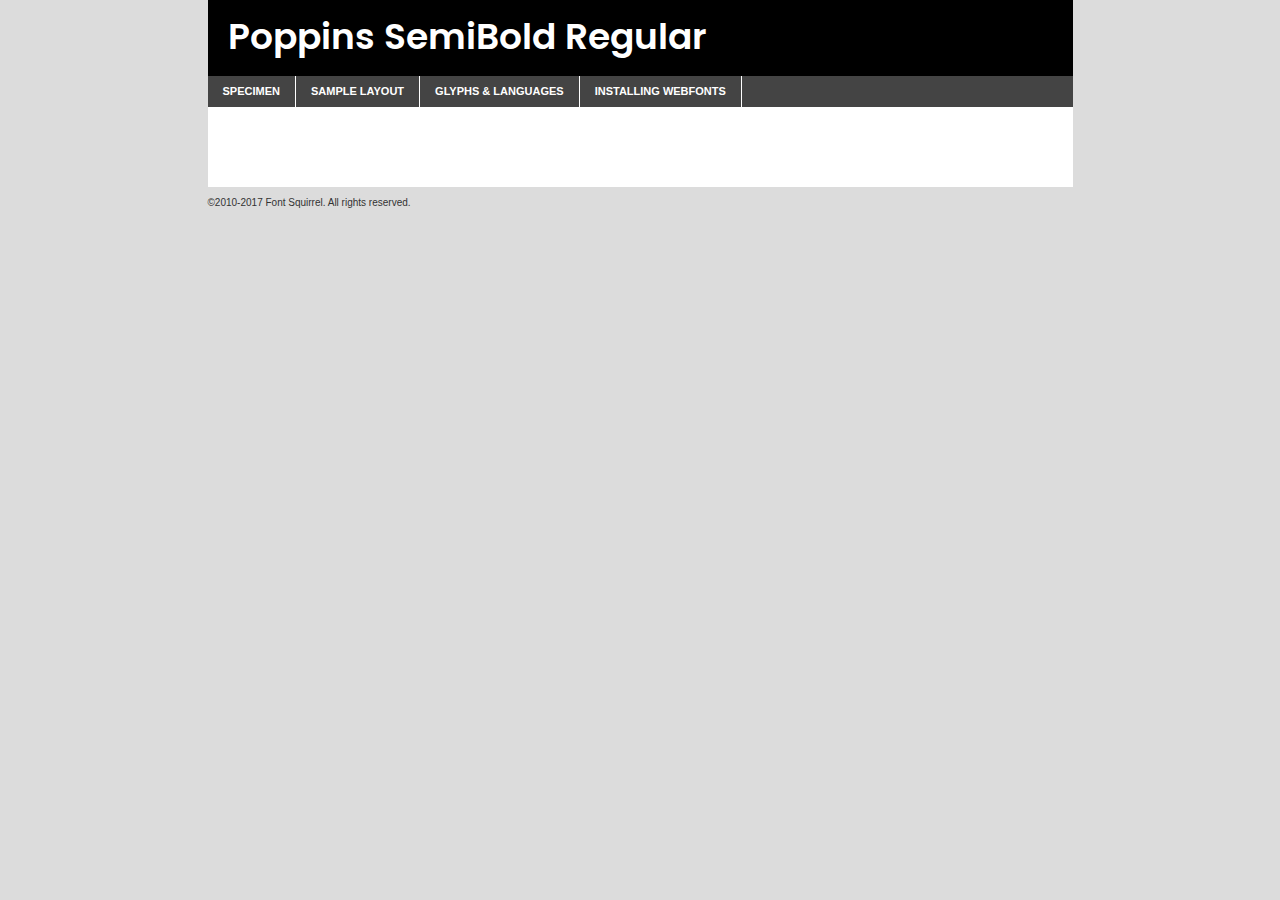
<file: components/fonts/poppins-semibold-demo.html>
<!DOCTYPE html PUBLIC "-//W3C//DTD XHTML 1.0 Transitional//EN"
	"http://www.w3.org/TR/xhtml1/DTD/xhtml1-transitional.dtd">

<html xmlns="http://www.w3.org/1999/xhtml" xml:lang="en" lang="en">
<head>
	<meta http-equiv="Content-Type" content="text/html; charset=utf-8" />
	<script src="http://ajax.googleapis.com/ajax/libs/jquery/1.7.2/jquery.min.js" type="text/javascript" charset="utf-8"></script>
	<script type="text/javascript">
	(function($){$.fn.easyTabs=function(option){var param=jQuery.extend({fadeSpeed:"fast",defaultContent:1,activeClass:'active'},option);$(this).each(function(){var thisId="#"+this.id;if(param.defaultContent==''){param.defaultContent=1;}
	if(typeof param.defaultContent=="number")
	{var defaultTab=$(thisId+" .tabs li:eq("+(param.defaultContent-1)+") a").attr('href').substr(1);}else{var defaultTab=param.defaultContent;}
	$(thisId+" .tabs li a").each(function(){var tabToHide=$(this).attr('href').substr(1);$("#"+tabToHide).addClass('easytabs-tab-content');});hideAll();changeContent(defaultTab);function hideAll(){$(thisId+" .easytabs-tab-content").hide();}
	function changeContent(tabId){hideAll();$(thisId+" .tabs li").removeClass(param.activeClass);$(thisId+" .tabs li a[href=#"+tabId+"]").closest('li').addClass(param.activeClass);if(param.fadeSpeed!="none")
	{$(thisId+" #"+tabId).fadeIn(param.fadeSpeed);}else{$(thisId+" #"+tabId).show();}}
	$(thisId+" .tabs li").click(function(){var tabId=$(this).find('a').attr('href').substr(1);changeContent(tabId);return false;});});}})(jQuery);
	</script>
	<link rel="stylesheet" href="specimen_files/specimen_stylesheet.css" type="text/css" charset="utf-8" />
	<link rel="stylesheet" href="stylesheet.css" type="text/css" charset="utf-8" />

	<style type="text/css">
					body{
				font-family: 'poppinssemibold';
							}
		</style>

	<title>Poppins SemiBold Regular Specimen</title>
	
	
	<script type="text/javascript" charset="utf-8">
		$(document).ready(function() {
			$('#container').easyTabs({defaultContent:1});
		});
	</script>
</head>

<body>
<div id="container">
	<div id="header">
		Poppins SemiBold Regular	</div>
	<ul class="tabs">
		<li><a href="#specimen">Specimen</a></li>
		<li><a href="#layout">Sample Layout</a></li>
				<li><a href="#glyphs">Glyphs &amp; Languages</a></li>
		<li><a href="#installing">Installing Webfonts</a></li>
		
	</ul>
	
	<div id="main_content">

		
			<div id="specimen">
		
				<div class="section">
					<div class="grid12 firstcol">
						<div class="huge">AaBb</div>
					</div>
				</div>
		
				<div class="section">
					<div class="glyph_range">A&#x200B;B&#x200b;C&#x200b;D&#x200b;E&#x200b;F&#x200b;G&#x200b;H&#x200b;I&#x200b;J&#x200b;K&#x200b;L&#x200b;M&#x200b;N&#x200b;O&#x200b;P&#x200b;Q&#x200b;R&#x200b;S&#x200b;T&#x200b;U&#x200b;V&#x200b;W&#x200b;X&#x200b;Y&#x200b;Z&#x200b;a&#x200b;b&#x200b;c&#x200b;d&#x200b;e&#x200b;f&#x200b;g&#x200b;h&#x200b;i&#x200b;j&#x200b;k&#x200b;l&#x200b;m&#x200b;n&#x200b;o&#x200b;p&#x200b;q&#x200b;r&#x200b;s&#x200b;t&#x200b;u&#x200b;v&#x200b;w&#x200b;x&#x200b;y&#x200b;z&#x200b;1&#x200b;2&#x200b;3&#x200b;4&#x200b;5&#x200b;6&#x200b;7&#x200b;8&#x200b;9&#x200b;0&#x200b;&amp;&#x200b;.&#x200b;,&#x200b;?&#x200b;!&#x200b;&#64;&#x200b;(&#x200b;)&#x200b;#&#x200b;$&#x200b;%&#x200b;*&#x200b;+&#x200b;-&#x200b;=&#x200b;:&#x200b;;</div>
				</div>
				<div class="section">
					<div class="grid12 firstcol">
						<table class="sample_table">
							<tr><td>10</td><td class="size10">abcdefghijklmnopqrstuvwxyzABCDEFGHIJKLMNOPQRSTUVWXYZ0123456789abcdefghijklmnopqrstuvwxyzABCDEFGHIJKLMNOPQRSTUVWXYZ0123456789abcdefghijklmnopqrstuvwxyzABCDEFGHIJKLMNOPQRSTUVWXYZ</td></tr>
							<tr><td>11</td><td class="size11">abcdefghijklmnopqrstuvwxyzABCDEFGHIJKLMNOPQRSTUVWXYZ0123456789abcdefghijklmnopqrstuvwxyzABCDEFGHIJKLMNOPQRSTUVWXYZ0123456789abcdefghijklmnopqrstuvwxyzABCDEFGHIJKLMNOPQRSTUVWXYZ</td></tr>
							<tr><td>12</td><td class="size12">abcdefghijklmnopqrstuvwxyzABCDEFGHIJKLMNOPQRSTUVWXYZ0123456789abcdefghijklmnopqrstuvwxyzABCDEFGHIJKLMNOPQRSTUVWXYZ0123456789abcdefghijklmnopqrstuvwxyzABCDEFGHIJKLMNOPQRSTUVWXYZ</td></tr>
							<tr><td>13</td><td class="size13">abcdefghijklmnopqrstuvwxyzABCDEFGHIJKLMNOPQRSTUVWXYZ0123456789abcdefghijklmnopqrstuvwxyzABCDEFGHIJKLMNOPQRSTUVWXYZ0123456789abcdefghijklmnopqrstuvwxyzABCDEFGHIJKLMNOPQRSTUVWXYZ</td></tr>
							<tr><td>14</td><td class="size14">abcdefghijklmnopqrstuvwxyzABCDEFGHIJKLMNOPQRSTUVWXYZ0123456789abcdefghijklmnopqrstuvwxyzABCDEFGHIJKLMNOPQRSTUVWXYZ0123456789abcdefghijklmnopqrstuvwxyzABCDEFGHIJKLMNOPQRSTUVWXYZ</td></tr>
							<tr><td>16</td><td class="size16">abcdefghijklmnopqrstuvwxyzABCDEFGHIJKLMNOPQRSTUVWXYZ0123456789abcdefghijklmnopqrstuvwxyzABCDEFGHIJKLMNOPQRSTUVWXYZ</td></tr>
							<tr><td>18</td><td class="size18">abcdefghijklmnopqrstuvwxyzABCDEFGHIJKLMNOPQRSTUVWXYZ0123456789abcdefghijklmnopqrstuvwxyzABCDEFGHIJKLMNOPQRSTUVWXYZ</td></tr>
							<tr><td>20</td><td class="size20">abcdefghijklmnopqrstuvwxyzABCDEFGHIJKLMNOPQRSTUVWXYZ0123456789abcdefghijklmnopqrstuvwxyzABCDEFGHIJKLMNOPQRSTUVWXYZ</td></tr>
							<tr><td>24</td><td class="size24">abcdefghijklmnopqrstuvwxyzABCDEFGHIJKLMNOPQRSTUVWXYZ0123456789abcdefghijklmnopqrstuvwxyzABCDEFGHIJKLMNOPQRSTUVWXYZ</td></tr>
							<tr><td>30</td><td class="size30">abcdefghijklmnopqrstuvwxyzABCDEFGHIJKLMNOPQRSTUVWXYZ0123456789abcdefghijklmnopqrstuvwxyzABCDEFGHIJKLMNOPQRSTUVWXYZ</td></tr>
							<tr><td>36</td><td class="size36">abcdefghijklmnopqrstuvwxyzABCDEFGHIJKLMNOPQRSTUVWXYZ0123456789abcdefghijklmnopqrstuvwxyzABCDEFGHIJKLMNOPQRSTUVWXYZ</td></tr>
							<tr><td>48</td><td class="size48">abcdefghijklmnopqrstuvwxyzABCDEFGHIJKLMNOPQRSTUVWXYZ0123456789abcdefghijklmnopqrstuvwxyzABCDEFGHIJKLMNOPQRSTUVWXYZ</td></tr>
							<tr><td>60</td><td class="size60">abcdefghijklmnopqrstuvwxyzABCDEFGHIJKLMNOPQRSTUVWXYZ0123456789abcdefghijklmnopqrstuvwxyzABCDEFGHIJKLMNOPQRSTUVWXYZ</td></tr>
							<tr><td>72</td><td class="size72">abcdefghijklmnopqrstuvwxyzABCDEFGHIJKLMNOPQRSTUVWXYZ0123456789abcdefghijklmnopqrstuvwxyzABCDEFGHIJKLMNOPQRSTUVWXYZ</td></tr>
							<tr><td>90</td><td class="size90">abcdefghijklmnopqrstuvwxyzABCDEFGHIJKLMNOPQRSTUVWXYZ0123456789abcdefghijklmnopqrstuvwxyzABCDEFGHIJKLMNOPQRSTUVWXYZ</td></tr>
						</table>
				
					</div>
			
				</div>
		
		
		
								<div class="section" id="bodycomparison">


										<div id="xheight">
				<div class="fontbody">&#x25FC;&#x25FC;&#x25FC;&#x25FC;&#x25FC;&#x25FC;&#x25FC;&#x25FC;&#x25FC;&#x25FC;&#x25FC;&#x25FC;&#x25FC;&#x25FC;&#x25FC;&#x25FC;&#x25FC;&#x25FC;&#x25FC;&#x25FC;&#x25FC;&#x25FC;&#x25FC;&#x25FC;&#x25FC;&#x25FC;&#x25FC;&#x25FC;&#x25FC;&#x25FC;&#x25FC;&#x25FC;&#x25FC;&#x25FC;&#x25FC;&#x25FC;&#x25FC;&#x25FC;&#x25FC;&#x25FC;&#x25FC;&#x25FC;&#x25FC;&#x25FC;&#x25FC;&#x25FC;&#x25FC;&#x25FC;&#x25FC;&#x25FC;&#x25FC;&#x25FC;&#x25FC;&#x25FC;&#x25FC;&#x25FC;&#x25FC;&#x25FC;&#x25FC;&#x25FC;&#x25FC;&#x25FC;&#x25FC;&#x25FC;&#x25FC;&#x25FC;&#x25FC;&#x25FC;&#x25FC;&#x25FC;&#x25FC;&#x25FC;&#x25FC;&#x25FC;&#x25FC;&#x25FC;&#x25FC;&#x25FC;&#x25FC;&#x25FC;&#x25FC;&#x25FC;&#x25FC;&#x25FC;&#x25FC;&#x25FC;&#x25FC;&#x25FC;&#x25FC;&#x25FC;&#x25FC;&#x25FC;&#x25FC;&#x25FC;&#x25FC;&#x25FC;&#x25FC;&#x25FC;&#x25FC;body</div><div class="arialbody">body</div><div class="verdanabody">body</div><div class="georgiabody">body</div></div>
										<div class="fontbody" style="z-index:1">
											body<span>Poppins SemiBold Regular</span>
										</div>
										<div class="arialbody" style="z-index:1">
											body<span>Arial</span>
										</div>
										<div class="verdanabody" style="z-index:1">
											body<span>Verdana</span>
										</div>
										<div class="georgiabody" style="z-index:1">
											body<span>Georgia</span>
										</div>



								</div>
		
		
				<div class="section psample psample_row1" id="">
					
					<div class="grid2 firstcol">
						<p class="size10"><span>10.</span>Aenean lacinia bibendum nulla sed consectetur. Fusce dapibus, tellus ac cursus commodo, tortor mauris condimentum nibh, ut fermentum massa justo sit amet risus. Nullam id dolor id nibh ultricies vehicula ut id elit. Cum sociis natoque penatibus et magnis dis parturient montes, nascetur ridiculus mus. Nulla vitae elit libero, a pharetra augue.</p>
			
					</div>
					<div class="grid3">
						<p class="size11"><span>11.</span>Aenean lacinia bibendum nulla sed consectetur. Fusce dapibus, tellus ac cursus commodo, tortor mauris condimentum nibh, ut fermentum massa justo sit amet risus. Nullam id dolor id nibh ultricies vehicula ut id elit. Cum sociis natoque penatibus et magnis dis parturient montes, nascetur ridiculus mus. Nulla vitae elit libero, a pharetra augue.</p>
			
					</div>
					<div class="grid3">
						<p class="size12"><span>12.</span>Aenean lacinia bibendum nulla sed consectetur. Fusce dapibus, tellus ac cursus commodo, tortor mauris condimentum nibh, ut fermentum massa justo sit amet risus. Nullam id dolor id nibh ultricies vehicula ut id elit. Cum sociis natoque penatibus et magnis dis parturient montes, nascetur ridiculus mus. Nulla vitae elit libero, a pharetra augue.</p>
			
					</div>
					<div class="grid4">
						<p class="size13"><span>13.</span>Aenean lacinia bibendum nulla sed consectetur. Fusce dapibus, tellus ac cursus commodo, tortor mauris condimentum nibh, ut fermentum massa justo sit amet risus. Nullam id dolor id nibh ultricies vehicula ut id elit. Cum sociis natoque penatibus et magnis dis parturient montes, nascetur ridiculus mus. Nulla vitae elit libero, a pharetra augue.</p>
			
					</div>
					<div class="white_blend"></div>
					
				</div>
				<div class="section psample psample_row2" id="">
					<div class="grid3 firstcol">
						<p class="size14"><span>14.</span>Aenean lacinia bibendum nulla sed consectetur. Fusce dapibus, tellus ac cursus commodo, tortor mauris condimentum nibh, ut fermentum massa justo sit amet risus. Nullam id dolor id nibh ultricies vehicula ut id elit. Cum sociis natoque penatibus et magnis dis parturient montes, nascetur ridiculus mus. Nulla vitae elit libero, a pharetra augue.</p>
			
					</div>
					<div class="grid4">
						<p class="size16"><span>16.</span>Aenean lacinia bibendum nulla sed consectetur. Fusce dapibus, tellus ac cursus commodo, tortor mauris condimentum nibh, ut fermentum massa justo sit amet risus. Nullam id dolor id nibh ultricies vehicula ut id elit. Cum sociis natoque penatibus et magnis dis parturient montes, nascetur ridiculus mus. Nulla vitae elit libero, a pharetra augue.</p>
			
					</div>
					<div class="grid5">
						<p class="size18"><span>18.</span>Aenean lacinia bibendum nulla sed consectetur. Fusce dapibus, tellus ac cursus commodo, tortor mauris condimentum nibh, ut fermentum massa justo sit amet risus. Nullam id dolor id nibh ultricies vehicula ut id elit. Cum sociis natoque penatibus et magnis dis parturient montes, nascetur ridiculus mus. Nulla vitae elit libero, a pharetra augue.</p>
			
					</div>

					<div class="white_blend"></div>

				</div>
				
				<div class="section psample psample_row3" id="">
					<div class="grid5 firstcol">
						<p class="size20"><span>20.</span>Aenean lacinia bibendum nulla sed consectetur. Fusce dapibus, tellus ac cursus commodo, tortor mauris condimentum nibh, ut fermentum massa justo sit amet risus. Nullam id dolor id nibh ultricies vehicula ut id elit. Cum sociis natoque penatibus et magnis dis parturient montes, nascetur ridiculus mus. Nulla vitae elit libero, a pharetra augue.</p>
					</div>
					<div class="grid7">
						<p class="size24"><span>24.</span>Aenean lacinia bibendum nulla sed consectetur. Fusce dapibus, tellus ac cursus commodo, tortor mauris condimentum nibh, ut fermentum massa justo sit amet risus. Nullam id dolor id nibh ultricies vehicula ut id elit. Cum sociis natoque penatibus et magnis dis parturient montes, nascetur ridiculus mus. Nulla vitae elit libero, a pharetra augue.</p>
					</div>
					
					<div class="white_blend"></div>
					
				</div>
				
				<div class="section psample psample_row4" id="">
					<div class="grid12 firstcol">
						<p class="size30"><span>30.</span>Aenean lacinia bibendum nulla sed consectetur. Fusce dapibus, tellus ac cursus commodo, tortor mauris condimentum nibh, ut fermentum massa justo sit amet risus. Nullam id dolor id nibh ultricies vehicula ut id elit. Cum sociis natoque penatibus et magnis dis parturient montes, nascetur ridiculus mus. Nulla vitae elit libero, a pharetra augue.</p>
					</div>
					<div class="white_blend"></div>
					
				</div>
				
				
				
				<div class="section psample psample_row1 fullreverse">
					<div class="grid2 firstcol">
						<p class="size10"><span>10.</span>Aenean lacinia bibendum nulla sed consectetur. Fusce dapibus, tellus ac cursus commodo, tortor mauris condimentum nibh, ut fermentum massa justo sit amet risus. Nullam id dolor id nibh ultricies vehicula ut id elit. Cum sociis natoque penatibus et magnis dis parturient montes, nascetur ridiculus mus. Nulla vitae elit libero, a pharetra augue.</p>
			
					</div>
					<div class="grid3">
						<p class="size11"><span>11.</span>Aenean lacinia bibendum nulla sed consectetur. Fusce dapibus, tellus ac cursus commodo, tortor mauris condimentum nibh, ut fermentum massa justo sit amet risus. Nullam id dolor id nibh ultricies vehicula ut id elit. Cum sociis natoque penatibus et magnis dis parturient montes, nascetur ridiculus mus. Nulla vitae elit libero, a pharetra augue.</p>
			
					</div>
					<div class="grid3">
						<p class="size12"><span>12.</span>Aenean lacinia bibendum nulla sed consectetur. Fusce dapibus, tellus ac cursus commodo, tortor mauris condimentum nibh, ut fermentum massa justo sit amet risus. Nullam id dolor id nibh ultricies vehicula ut id elit. Cum sociis natoque penatibus et magnis dis parturient montes, nascetur ridiculus mus. Nulla vitae elit libero, a pharetra augue.</p>
			
					</div>
					<div class="grid4">
						<p class="size13"><span>13.</span>Aenean lacinia bibendum nulla sed consectetur. Fusce dapibus, tellus ac cursus commodo, tortor mauris condimentum nibh, ut fermentum massa justo sit amet risus. Nullam id dolor id nibh ultricies vehicula ut id elit. Cum sociis natoque penatibus et magnis dis parturient montes, nascetur ridiculus mus. Nulla vitae elit libero, a pharetra augue.</p>
			
					</div>
					<div class="black_blend"></div>
					
				</div>
				
				<div class="section psample psample_row2 fullreverse">
					<div class="grid3 firstcol">
						<p class="size14"><span>14.</span>Aenean lacinia bibendum nulla sed consectetur. Fusce dapibus, tellus ac cursus commodo, tortor mauris condimentum nibh, ut fermentum massa justo sit amet risus. Nullam id dolor id nibh ultricies vehicula ut id elit. Cum sociis natoque penatibus et magnis dis parturient montes, nascetur ridiculus mus. Nulla vitae elit libero, a pharetra augue.</p>
			
					</div>
					<div class="grid4">
						<p class="size16"><span>16.</span>Aenean lacinia bibendum nulla sed consectetur. Fusce dapibus, tellus ac cursus commodo, tortor mauris condimentum nibh, ut fermentum massa justo sit amet risus. Nullam id dolor id nibh ultricies vehicula ut id elit. Cum sociis natoque penatibus et magnis dis parturient montes, nascetur ridiculus mus. Nulla vitae elit libero, a pharetra augue.</p>
			
					</div>
					<div class="grid5">
						<p class="size18"><span>18.</span>Aenean lacinia bibendum nulla sed consectetur. Fusce dapibus, tellus ac cursus commodo, tortor mauris condimentum nibh, ut fermentum massa justo sit amet risus. Nullam id dolor id nibh ultricies vehicula ut id elit. Cum sociis natoque penatibus et magnis dis parturient montes, nascetur ridiculus mus. Nulla vitae elit libero, a pharetra augue.</p>
			
					</div>
					<div class="black_blend"></div>

				</div>
				
				<div class="section psample fullreverse psample_row3" id="">
					<div class="grid5 firstcol">
						<p class="size20"><span>20.</span>Aenean lacinia bibendum nulla sed consectetur. Fusce dapibus, tellus ac cursus commodo, tortor mauris condimentum nibh, ut fermentum massa justo sit amet risus. Nullam id dolor id nibh ultricies vehicula ut id elit. Cum sociis natoque penatibus et magnis dis parturient montes, nascetur ridiculus mus. Nulla vitae elit libero, a pharetra augue.</p>
					</div>
					<div class="grid7">
						<p class="size24"><span>24.</span>Aenean lacinia bibendum nulla sed consectetur. Fusce dapibus, tellus ac cursus commodo, tortor mauris condimentum nibh, ut fermentum massa justo sit amet risus. Nullam id dolor id nibh ultricies vehicula ut id elit. Cum sociis natoque penatibus et magnis dis parturient montes, nascetur ridiculus mus. Nulla vitae elit libero, a pharetra augue.</p>
					</div>
					
					<div class="black_blend"></div>
					
				</div>
				
				<div class="section psample fullreverse psample_row4" id="" style="border-bottom: 20px #000 solid;">
					<div class="grid12 firstcol">
						<p class="size30"><span>30.</span>Aenean lacinia bibendum nulla sed consectetur. Fusce dapibus, tellus ac cursus commodo, tortor mauris condimentum nibh, ut fermentum massa justo sit amet risus. Nullam id dolor id nibh ultricies vehicula ut id elit. Cum sociis natoque penatibus et magnis dis parturient montes, nascetur ridiculus mus. Nulla vitae elit libero, a pharetra augue.</p>
					</div>
					<div class="black_blend"></div>
					
				</div>
				
				
				
				
			</div>
			
			<div id="layout">
				
				<div class="section">
					
					<div class="grid12 firstcol">
						<h1>Lorem Ipsum Dolor</h1>
						<h2>Etiam porta sem malesuada magna mollis euismod</h2>
						
						<p class="byline">By <a href="#link">Aenean Lacinia</a></p>
					</div>
				</div>
				<div class="section">
					<div class="grid8 firstcol">
						<p class="large">Donec sed odio dui. Morbi leo risus, porta ac consectetur ac, vestibulum at eros. Fusce dapibus, tellus ac cursus commodo, tortor mauris condimentum nibh, ut fermentum massa justo sit amet risus. </p>

						
						<h3>Pellentesque ornare sem</h3>

						<p>Maecenas sed diam eget risus varius blandit sit amet non magna. Maecenas faucibus mollis interdum. Donec ullamcorper nulla non metus auctor fringilla. Nullam id dolor id nibh ultricies vehicula ut id elit. Nullam id dolor id nibh ultricies vehicula ut id elit. </p>

						<p>Aenean eu leo quam. Pellentesque ornare sem lacinia quam venenatis vestibulum. Lorem ipsum dolor sit amet, consectetur adipiscing elit. Cum sociis natoque penatibus et magnis dis parturient montes, nascetur ridiculus mus. </p>

						<p>Nulla vitae elit libero, a pharetra augue. Praesent commodo cursus magna, vel scelerisque nisl consectetur et. Aenean lacinia bibendum nulla sed consectetur. </p>

						<p>Nullam quis risus eget urna mollis ornare vel eu leo. Nullam quis risus eget urna mollis ornare vel eu leo. Maecenas sed diam eget risus varius blandit sit amet non magna. Donec ullamcorper nulla non metus auctor fringilla. </p>

						<h3>Cras mattis consectetur</h3>

						<p>Aenean eu leo quam. Pellentesque ornare sem lacinia quam venenatis vestibulum. Aenean lacinia bibendum nulla sed consectetur. Integer posuere erat a ante venenatis dapibus posuere velit aliquet. Cras mattis consectetur purus sit amet fermentum. </p>

						<p>Nullam id dolor id nibh ultricies vehicula ut id elit. Nullam quis risus eget urna mollis ornare vel eu leo. Cras mattis consectetur purus sit amet fermentum.</p>
					</div>
					
					<div class="grid4 sidebar">
						
						<div class="box reverse">
							<p class="last">Nullam quis risus eget urna mollis ornare vel eu leo. Donec ullamcorper nulla non metus auctor fringilla. Cras mattis consectetur purus sit amet fermentum. Sed posuere consectetur est at lobortis. Lorem ipsum dolor sit amet, consectetur adipiscing elit. </p>
						</div>
						
						<p class="caption">Maecenas sed diam eget risus varius.</p>

						<p>Vestibulum id ligula porta felis euismod semper. Integer posuere erat a ante venenatis dapibus posuere velit aliquet. Vestibulum id ligula porta felis euismod semper. Sed posuere consectetur est at lobortis. Maecenas sed diam eget risus varius blandit sit amet non magna. Fusce dapibus, tellus ac cursus commodo, tortor mauris condimentum nibh, ut fermentum massa justo sit amet risus. </p>

					

						<p>Duis mollis, est non commodo luctus, nisi erat porttitor ligula, eget lacinia odio sem nec elit. Aenean lacinia bibendum nulla sed consectetur. Vivamus sagittis lacus vel augue laoreet rutrum faucibus dolor auctor. Aenean lacinia bibendum nulla sed consectetur. Nullam quis risus eget urna mollis ornare vel eu leo. </p>

						<p>Praesent commodo cursus magna, vel scelerisque nisl consectetur et. Donec ullamcorper nulla non metus auctor fringilla. Maecenas faucibus mollis interdum. Fusce dapibus, tellus ac cursus commodo, tortor mauris condimentum nibh, ut fermentum massa justo sit amet risus. </p>

					</div>
				</div>
				
			</div>


			



		<div id="glyphs">
			<div class="section">
				<div class="grid12 firstcol">
			
				<h1>Language Support</h1>
				<p>The subset of Poppins SemiBold Regular in this kit supports the following languages:<br />
			
					English, Arrernte, Bislama, Cebuano, Fijian, Gilbertese, Hmong, Ibanag, Iloko_ilokano, Interglossa_glosa, Interlingua, Lojban, Manx, Norfolk_pitcairnese, Oromo, Rotokas, Samoan, Sardinian, Seychelles_creole, Shona, Somali, Southern_ndebele, Swahili, Swati_swazi, Tok_pisin, Warlpiri, Xhosa, Zulu, Latinbasic, Demo				</p>
				<h1>Glyph Chart</h1>
				<p>The subset of Poppins SemiBold Regular in this kit includes all the glyphs listed below. Unicode entities are included above each glyph to help you insert individual characters into your layout.</p>
				<div id="glyph_chart">
			
																														 <div><p>&amp;#13;</p>&#13;</div>
																				 <div><p>&amp;#32;</p>&#32;</div>
																				 <div><p>&amp;#33;</p>&#33;</div>
																				 <div><p>&amp;#34;</p>&#34;</div>
																				 <div><p>&amp;#35;</p>&#35;</div>
																				 <div><p>&amp;#36;</p>&#36;</div>
																				 <div><p>&amp;#37;</p>&#37;</div>
																				 <div><p>&amp;#38;</p>&#38;</div>
																				 <div><p>&amp;#39;</p>&#39;</div>
																				 <div><p>&amp;#40;</p>&#40;</div>
																				 <div><p>&amp;#41;</p>&#41;</div>
																				 <div><p>&amp;#42;</p>&#42;</div>
																				 <div><p>&amp;#43;</p>&#43;</div>
																				 <div><p>&amp;#44;</p>&#44;</div>
																				 <div><p>&amp;#46;</p>&#46;</div>
																				 <div><p>&amp;#47;</p>&#47;</div>
																				 <div><p>&amp;#48;</p>&#48;</div>
																				 <div><p>&amp;#49;</p>&#49;</div>
																				 <div><p>&amp;#50;</p>&#50;</div>
																				 <div><p>&amp;#51;</p>&#51;</div>
																				 <div><p>&amp;#52;</p>&#52;</div>
																				 <div><p>&amp;#53;</p>&#53;</div>
																				 <div><p>&amp;#54;</p>&#54;</div>
																				 <div><p>&amp;#55;</p>&#55;</div>
																				 <div><p>&amp;#56;</p>&#56;</div>
																				 <div><p>&amp;#57;</p>&#57;</div>
																				 <div><p>&amp;#60;</p>&#60;</div>
																				 <div><p>&amp;#61;</p>&#61;</div>
																				 <div><p>&amp;#62;</p>&#62;</div>
																				 <div><p>&amp;#63;</p>&#63;</div>
																				 <div><p>&amp;#64;</p>&#64;</div>
																				 <div><p>&amp;#65;</p>&#65;</div>
																				 <div><p>&amp;#66;</p>&#66;</div>
																				 <div><p>&amp;#67;</p>&#67;</div>
																				 <div><p>&amp;#68;</p>&#68;</div>
																				 <div><p>&amp;#69;</p>&#69;</div>
																				 <div><p>&amp;#70;</p>&#70;</div>
																				 <div><p>&amp;#71;</p>&#71;</div>
																				 <div><p>&amp;#72;</p>&#72;</div>
																				 <div><p>&amp;#73;</p>&#73;</div>
																				 <div><p>&amp;#74;</p>&#74;</div>
																				 <div><p>&amp;#75;</p>&#75;</div>
																				 <div><p>&amp;#76;</p>&#76;</div>
																				 <div><p>&amp;#77;</p>&#77;</div>
																				 <div><p>&amp;#78;</p>&#78;</div>
																				 <div><p>&amp;#79;</p>&#79;</div>
																				 <div><p>&amp;#80;</p>&#80;</div>
																				 <div><p>&amp;#81;</p>&#81;</div>
																				 <div><p>&amp;#82;</p>&#82;</div>
																				 <div><p>&amp;#83;</p>&#83;</div>
																				 <div><p>&amp;#84;</p>&#84;</div>
																				 <div><p>&amp;#85;</p>&#85;</div>
																				 <div><p>&amp;#86;</p>&#86;</div>
																				 <div><p>&amp;#87;</p>&#87;</div>
																				 <div><p>&amp;#88;</p>&#88;</div>
																				 <div><p>&amp;#89;</p>&#89;</div>
																				 <div><p>&amp;#90;</p>&#90;</div>
																				 <div><p>&amp;#91;</p>&#91;</div>
																				 <div><p>&amp;#92;</p>&#92;</div>
																				 <div><p>&amp;#93;</p>&#93;</div>
																				 <div><p>&amp;#94;</p>&#94;</div>
																				 <div><p>&amp;#95;</p>&#95;</div>
																				 <div><p>&amp;#96;</p>&#96;</div>
																				 <div><p>&amp;#97;</p>&#97;</div>
																				 <div><p>&amp;#98;</p>&#98;</div>
																				 <div><p>&amp;#99;</p>&#99;</div>
																				 <div><p>&amp;#100;</p>&#100;</div>
																				 <div><p>&amp;#101;</p>&#101;</div>
																				 <div><p>&amp;#102;</p>&#102;</div>
																				 <div><p>&amp;#103;</p>&#103;</div>
																				 <div><p>&amp;#104;</p>&#104;</div>
																				 <div><p>&amp;#105;</p>&#105;</div>
																				 <div><p>&amp;#106;</p>&#106;</div>
																				 <div><p>&amp;#107;</p>&#107;</div>
																				 <div><p>&amp;#108;</p>&#108;</div>
																				 <div><p>&amp;#109;</p>&#109;</div>
																				 <div><p>&amp;#110;</p>&#110;</div>
																				 <div><p>&amp;#111;</p>&#111;</div>
																				 <div><p>&amp;#112;</p>&#112;</div>
																				 <div><p>&amp;#113;</p>&#113;</div>
																				 <div><p>&amp;#114;</p>&#114;</div>
																				 <div><p>&amp;#115;</p>&#115;</div>
																				 <div><p>&amp;#116;</p>&#116;</div>
																				 <div><p>&amp;#117;</p>&#117;</div>
																				 <div><p>&amp;#118;</p>&#118;</div>
																				 <div><p>&amp;#119;</p>&#119;</div>
																				 <div><p>&amp;#120;</p>&#120;</div>
																				 <div><p>&amp;#121;</p>&#121;</div>
																				 <div><p>&amp;#122;</p>&#122;</div>
																				 <div><p>&amp;#123;</p>&#123;</div>
																				 <div><p>&amp;#124;</p>&#124;</div>
																				 <div><p>&amp;#125;</p>&#125;</div>
																				 <div><p>&amp;#126;</p>&#126;</div>
																				 <div><p>&amp;#160;</p>&#160;</div>
																				 <div><p>&amp;#161;</p>&#161;</div>
																				 <div><p>&amp;#162;</p>&#162;</div>
																				 <div><p>&amp;#163;</p>&#163;</div>
																				 <div><p>&amp;#164;</p>&#164;</div>
																				 <div><p>&amp;#165;</p>&#165;</div>
																				 <div><p>&amp;#166;</p>&#166;</div>
																				 <div><p>&amp;#167;</p>&#167;</div>
																				 <div><p>&amp;#168;</p>&#168;</div>
																				 <div><p>&amp;#169;</p>&#169;</div>
																				 <div><p>&amp;#170;</p>&#170;</div>
																				 <div><p>&amp;#171;</p>&#171;</div>
																				 <div><p>&amp;#172;</p>&#172;</div>
																				 <div><p>&amp;#174;</p>&#174;</div>
																				 <div><p>&amp;#175;</p>&#175;</div>
																				 <div><p>&amp;#176;</p>&#176;</div>
																				 <div><p>&amp;#177;</p>&#177;</div>
																				 <div><p>&amp;#178;</p>&#178;</div>
																				 <div><p>&amp;#179;</p>&#179;</div>
																				 <div><p>&amp;#180;</p>&#180;</div>
																				 <div><p>&amp;#181;</p>&#181;</div>
																				 <div><p>&amp;#182;</p>&#182;</div>
																				 <div><p>&amp;#184;</p>&#184;</div>
																				 <div><p>&amp;#185;</p>&#185;</div>
																				 <div><p>&amp;#186;</p>&#186;</div>
																				 <div><p>&amp;#187;</p>&#187;</div>
																				 <div><p>&amp;#188;</p>&#188;</div>
																				 <div><p>&amp;#189;</p>&#189;</div>
																				 <div><p>&amp;#190;</p>&#190;</div>
																				 <div><p>&amp;#191;</p>&#191;</div>
																				 <div><p>&amp;#198;</p>&#198;</div>
																				 <div><p>&amp;#199;</p>&#199;</div>
																				 <div><p>&amp;#208;</p>&#208;</div>
																				 <div><p>&amp;#215;</p>&#215;</div>
																				 <div><p>&amp;#216;</p>&#216;</div>
																				 <div><p>&amp;#222;</p>&#222;</div>
																				 <div><p>&amp;#223;</p>&#223;</div>
																				 <div><p>&amp;#230;</p>&#230;</div>
																				 <div><p>&amp;#231;</p>&#231;</div>
																				 <div><p>&amp;#240;</p>&#240;</div>
																				 <div><p>&amp;#247;</p>&#247;</div>
																				 <div><p>&amp;#248;</p>&#248;</div>
																				 <div><p>&amp;#254;</p>&#254;</div>
																				 <div><p>&amp;#305;</p>&#305;</div>
																				 <div><p>&amp;#338;</p>&#338;</div>
																				 <div><p>&amp;#339;</p>&#339;</div>
																				 <div><p>&amp;#710;</p>&#710;</div>
																				 <div><p>&amp;#730;</p>&#730;</div>
																				 <div><p>&amp;#732;</p>&#732;</div>
																				 <div><p>&amp;#8192;</p>&#8192;</div>
																				 <div><p>&amp;#8193;</p>&#8193;</div>
																				 <div><p>&amp;#8194;</p>&#8194;</div>
																				 <div><p>&amp;#8195;</p>&#8195;</div>
																				 <div><p>&amp;#8196;</p>&#8196;</div>
																				 <div><p>&amp;#8197;</p>&#8197;</div>
																				 <div><p>&amp;#8198;</p>&#8198;</div>
																				 <div><p>&amp;#8199;</p>&#8199;</div>
																				 <div><p>&amp;#8200;</p>&#8200;</div>
																				 <div><p>&amp;#8201;</p>&#8201;</div>
																				 <div><p>&amp;#8202;</p>&#8202;</div>
																				 <div><p>&amp;#8211;</p>&#8211;</div>
																				 <div><p>&amp;#8212;</p>&#8212;</div>
																				 <div><p>&amp;#8216;</p>&#8216;</div>
																				 <div><p>&amp;#8217;</p>&#8217;</div>
																				 <div><p>&amp;#8218;</p>&#8218;</div>
																				 <div><p>&amp;#8220;</p>&#8220;</div>
																				 <div><p>&amp;#8221;</p>&#8221;</div>
																				 <div><p>&amp;#8222;</p>&#8222;</div>
																				 <div><p>&amp;#8226;</p>&#8226;</div>
																				 <div><p>&amp;#8239;</p>&#8239;</div>
																				 <div><p>&amp;#8249;</p>&#8249;</div>
																				 <div><p>&amp;#8250;</p>&#8250;</div>
																				 <div><p>&amp;#8287;</p>&#8287;</div>
																				 <div><p>&amp;#8364;</p>&#8364;</div>
																				 <div><p>&amp;#8482;</p>&#8482;</div>
																				 <div><p>&amp;#8722;</p>&#8722;</div>
																				 <div><p>&amp;#9724;</p>&#9724;</div>
																				 <div><p>&amp;#64257;</p>&#64257;</div>
																																																</div>	
				</div>
		
		
			</div>
		</div>
		
		
		<div id="specs">
			
		</div>
	
		<div id="installing">
			<div class="section">
				<div class="grid7 firstcol">
					<h1>Installing Webfonts</h1>
					
					<p>Webfonts are supported by all major browser platforms but not all in the same way. There are currently four different font formats that must be included in order to target all browsers. This includes TTF, WOFF, EOT and SVG.</p>
					
					<h2>1. Upload your webfonts</h2>
					<p>You must upload your webfont kit to your website. They should be in or near the same directory as your CSS files.</p>
					
					<h2>2. Include the webfont stylesheet</h2>
					<p>A special CSS @font-face declaration helps the various browsers select the appropriate font it needs without causing you a bunch of headaches. Learn more about this syntax by reading the <a href="https://www.fontspring.com/blog/further-hardening-of-the-bulletproof-syntax">Fontspring blog post</a> about it. The code for it is as follows:</p>


<code>
@font-face{ 
	font-family: 'MyWebFont';
	src: url('WebFont.eot');
	src: url('WebFont.eot?#iefix') format('embedded-opentype'),
	     url('WebFont.woff') format('woff'),
	     url('WebFont.ttf') format('truetype'),
	     url('WebFont.svg#webfont') format('svg');
}
</code>

	<p>We've already gone ahead and generated the code for you. All you have to do is link to the stylesheet in your HTML, like this:</p>
	<code>&lt;link rel=&quot;stylesheet&quot; href=&quot;stylesheet.css&quot; type=&quot;text/css&quot; charset=&quot;utf-8&quot; /&gt;</code>

					<h2>3. Modify your own stylesheet</h2>
					<p>To take advantage of your new fonts, you must tell your stylesheet to use them. Look at the original @font-face declaration above and find the property called "font-family." The name linked there will be what you use to reference the font. Prepend that webfont name to the font stack in the "font-family" property, inside the selector you want to change. For example:</p>
<code>p { font-family: 'WebFont', Arial, sans-serif; }</code>

<h2>4. Test</h2>
<p>Getting webfonts to work cross-browser <em>can</em> be tricky. Use the information in the sidebar to help you if you find that fonts aren't loading in a particular browser.</p>
				</div>
				
				<div class="grid5 sidebar">
					<div class="box">
						<h2>Troubleshooting<br />Font-Face Problems</h2>
						<p>Having trouble getting your webfonts to load in your new website? Here are some tips to sort out what might be the problem.</p>

						<h3>Fonts not showing in any browser</h3>

						<p>This sounds like you need to work on the plumbing. You either did not upload the fonts to the correct directory, or you did not link the fonts properly in the CSS. If you've confirmed that all this is correct and you still have a problem, take a look at your .htaccess file and see if requests are getting intercepted.</p>

						<h3>Fonts not loading in iPhone or iPad</h3>

						<p>The most common problem here is that you are serving the fonts from an IIS server. IIS refuses to serve files that have unknown MIME types. If that is the case, you must set the MIME type for SVG to "image/svg+xml" in the server settings. Follow these instructions from Microsoft if you need help.</p>

						<h3>Fonts not loading in Firefox</h3>

						<p>The primary reason for this failure? You are still using a version Firefox older than 3.5. So upgrade already! If that isn't it, then you are very likely serving fonts from a different domain. Firefox requires that all font assets be served from the same domain. Lastly it is possible that you need to add WOFF to your list of MIME types (if you are serving via IIS.)</p>

						<h3>Fonts not loading in IE</h3>

						<p>Are you looking at Internet Explorer on an actual Windows machine or are you cheating by using a service like Adobe BrowserLab? Many of these screenshot services do not render @font-face for IE. Best to test it on a real machine.</p>

						<h3>Fonts not loading in IE9</h3>

						<p>IE9, like Firefox, requires that fonts be served from the same domain as the website. Make sure that is the case.</p>
					</div>
				</div>
			</div>
			
		</div>
	
	</div>
	<div id="footer">
		<p>&copy;2010-2017 Font Squirrel. All rights reserved.</p>
	</div>
</div>
</body>
</html>
</file>
<file: styles/styles.css>
html {
    scroll-behavior: smooth;
}

body{
    background-color: rgb(34, 34, 34);
    color: white;
    font-family: poppinsregular;
    max-width: 1200px;
    margin: 0 auto;
    padding: 15px;
}

header{
    display: flex;
    flex-direction: row;
    justify-content: space-between;
    align-items: center;
}

main{
    display: flex;
    flex-direction: row;
    justify-content: space-between;
    align-items: center;
}

/* -------------------------------------------------- */

#title{
    flex-direction: column;
    line-height: 10px;
}

li{
    display: inline-block;
    margin: 20px;
}

a{
    color: white;
}

a:hover{
    color: rgb(132, 14, 201);
    transition: 0.3s all;
}

#inscreva-se-btn{
    border: 2px solid rgb(132, 14, 201);
    padding: 10px;
    border-radius: 15px;
}

#inscreva-se-btn:hover{
    background-color: rgb(132, 14, 201);
    color: white;
    transition: all 0.5s;
}

span{
    color: rgb(132, 14, 201);
}

p{
    line-height: 20px;
    max-width: 500px;
    font-family: poppinslight;
}

h1{
    font-weight: 200;
}

h2{
    font-size: 40px;
    font-family: poppinsmedium;
}

/* -------------------------------------------------- */


form{
    display: flex;
    flex-direction: column;
    width: 70%;
}

form [type="submit"]{
    height: 50px;
    width: 50%;
    background-color: rgb(132, 14, 201);
    color: white;
    font-weight: bold;
}

form [type="submit"]:hover{
    cursor: pointer;
}

input{
    margin-top: 20px;
    height: 20px;
    padding: 15px;
    border-radius: 20px;
    border: none;
    font-size: 15px;
}

/* -------------------------------------------------- */

.service{
    display: flex;
    flex-direction: row;
    justify-content: space-between;

    margin-top: 20%;
}

#serv{
    padding-top: 3px;
}

.over {
    margin-top: 60px;
}

#ove{
    padding-top: 3px;
}



#cont{
    padding-top: 30px;
}

/* -------------------------------------------------- */

img{
    width: 560px;
}

.content{
    display: flex;
    justify-content: center;
    align-items: center;

    padding-bottom: 20%;

    width: 90%;
    height: 70vh;
}

/* -------------------------------------------------- */

.card{
    background: rgb(132, 14, 201);
    border-radius: 20px;
    box-shadow: 0px 2px 23px #26395338;
}

.mediaCard1{
    background: url(https://wallpapercave.com/wp/wp8559854.jpg) center/cover;

    height: 200px;
    width: 100%;
}

.mediaCard2{
    background: url(https://animesher.com/orig/1/104/1043/10438/animesher.com_books-yuki-manga-1043800.jpg) center/cover;

    height: 200px;
    width: 100%;
}

.topcard{
    padding-top: 20px;
    padding: 20px;
}

.actionsCard{
    padding: 20px;
}

.actions{
    background: none;
    border: none;
    color: white;
}

.actions:hover{
    cursor: pointer;
    font-size: 15px;
    transition: all 0.5s;
}

#link-top{
    text-decoration: none;
    position: fixed;

    color: white;
    background-color: rgb(132, 14, 201);

    border-radius: 20px;
    box-shadow: 3px 3px 10px #333;

    padding: 10px;

    right: 10px;
    bottom: 10px;
}

#link-top:hover {
    background-color: rgb(107, 13, 161);
}

/* -------------------------------------------------- */
</file>
<file: styles/fonts.css>
@font-face {
    font-family: 'poppinsblack';
    src: url('../components/fonts/poppins-black-webfont.woff2') format('woff2'),
         url('../components/fonts/poppins-black-webfont.woff') format('woff');
    font-weight: normal;
    font-style: normal;
  
  }
  
  
  
  
  @font-face {
    font-family: 'poppinsbold';
    src: url('../components/fonts/poppins-bold-webfont.woff2') format('woff2'),
         url('../components/fonts/poppins-bold-webfont.woff') format('woff');
    font-weight: normal;
    font-style: normal;
  
  }
  
  
  @font-face {
    font-family: 'poppinslight';
    src: url('../components/fonts/poppins-light-webfont.woff2') format('woff2'),
         url('../components/fonts/poppins-light-webfont.woff') format('woff');
    font-weight: normal;
    font-style: normal;
  
  }
  
  
  @font-face {
    font-family: 'poppinsmedium';
    src: url('../components/fonts/poppins-medium-webfont.woff2') format('woff2'),
         url('../components/fonts/poppins-medium-webfont.woff') format('woff');
    font-weight: normal;
    font-style: normal;
  
  }
  
  @font-face {
    font-family: 'poppinsregular';
    src: url('../components/fonts/poppins-regular-webfont.woff2') format('woff2'),
         url('../components/fonts/poppins-regular-webfont.woff') format('woff');
    font-weight: normal;
    font-style: normal;
  
  }
  
  @font-face {
    font-family: 'poppinssemibold';
    src: url('../components/fonts/poppins-semibold-webfont.woff2') format('woff2'),
         url('../components/fonts/poppins-semibold-webfont.woff') format('woff');
    font-weight: normal;
    font-style: normal;
  
  }
</file>
<file: styles/media.css>
@media screen and (max-width: 760px){
    header{
        flex-direction: column;
    }

    main{
        flex-direction: column;
    }

    .service{
        flex-direction: column;  
    }

    .service .content {
        padding-bottom: 40%;
        padding-top: 5%;
    }

    h2{
        font-size: 38px;
    }

    form{
        margin: 0 auto;
        width: 100%;
    }

    input{
        align-self: center;
    }

    img{
        display: none;
    }

    ul{
        text-align: center;
    }
}
</file>
<file: styles/style-form.css>
/* ----------------------form---------------------------- */

*{
    margin: 0;
    padding: 0;
    box-sizing: border-box;
    font-family: poppinsmedium;
    border: none;
}

input, label {
    display: block;
    width: 100%;
}

input:focus, label:focus {
    outline: none;
}

h1{
    color: #fff;
}

a{
    color: #E60084;
}

#main-container{
    width: 500px;
    margin-left: auto;
    margin-right: auto;
    background-color: rgb(46, 43, 48);
    border-radius: 10px;
    padding: 25px;
}

#main-container h1{
    text-align: center;
    margin-bottom: 25px;
    font-size: 1.6rem;
}

form{
    display: flex;
    flex-wrap: wrap;
    justify-content: space-between;

    color: white;
}

.full-box{
    flex: 1 1 100%;
    position: relative;
}

.half-box{
    flex: 1 1 45%;
    position: relative;
}

.spacing{
    margin-right: 5.5%;
}

label{
    font-weight: bold;
    font-size: .8rem;
}

input{
    border-bottom: 2px solid #323232;
    border-radius: 5px;
    padding: 10px;
    font-size: .9rem;
    margin-bottom: 40px;
}

input:focus{
    border-color: rgb(132, 14, 201);
}

input[type="submit"] {
    background-color: rgb(132, 14, 201);
    color: #FFF;
    border: none;
    border-radius: 20px;
    height: 40px;
    cursor: pointer;
}

#agreement {
    margin-right: 5px;
}

#agreement, #agreement-label {
    display: inline-block;
    width: auto;
}

.error-validation{
    color: #E60084;
    position: absolute;
    top: 57px;
    font-size: .8rem;
}

.template{
    display: none;
}
</file>
<file: components/fonts/stylesheet.css>
/*! Generated by Font Squirrel (https://www.fontsquirrel.com) on May 19, 2021 */



@font-face {
    font-family: 'poppinsblack';
    src: url('poppins-black-webfont.woff2') format('woff2'),
         url('poppins-black-webfont.woff') format('woff');
    font-weight: normal;
    font-style: normal;

}




@font-face {
    font-family: 'poppinsbold';
    src: url('poppins-bold-webfont.woff2') format('woff2'),
         url('poppins-bold-webfont.woff') format('woff');
    font-weight: normal;
    font-style: normal;

}




@font-face {
    font-family: 'poppinslight';
    src: url('poppins-light-webfont.woff2') format('woff2'),
         url('poppins-light-webfont.woff') format('woff');
    font-weight: normal;
    font-style: normal;

}




@font-face {
    font-family: 'poppinsmedium';
    src: url('poppins-medium-webfont.woff2') format('woff2'),
         url('poppins-medium-webfont.woff') format('woff');
    font-weight: normal;
    font-style: normal;

}




@font-face {
    font-family: 'poppinsregular';
    src: url('poppins-regular-webfont.woff2') format('woff2'),
         url('poppins-regular-webfont.woff') format('woff');
    font-weight: normal;
    font-style: normal;

}




@font-face {
    font-family: 'poppinssemibold';
    src: url('poppins-semibold-webfont.woff2') format('woff2'),
         url('poppins-semibold-webfont.woff') format('woff');
    font-weight: normal;
    font-style: normal;

}
</file>
<file: components/fonts/specimen_files/specimen_stylesheet.css>
@import url('grid_12-825-55-15.css');

/*  
	CSS Reset by Eric Meyer - Released under Public Domain
    http://meyerweb.com/eric/tools/css/reset/
*/
html, body, div, span, applet, object, iframe,
h1, h2, h3, h4, h5, h6, p, blockquote, pre,
a, abbr, acronym, address, big, cite, code,
del, dfn, em, font, img, ins, kbd, q, s, samp,
small, strike, strong, sub, sup, tt, var,
b, u, i, center, dl, dt, dd, ol, ul, li,
fieldset, form, label, legend, table, 
caption, tbody, tfoot, thead, tr, th, td 
                  {margin: 0;padding: 0;border: 0;outline: 0;
                  font-size: 100%;vertical-align: baseline;
                  background: transparent;}
body              {line-height: 1;}
ol, ul            {list-style: none;}
blockquote, q     {quotes: none;}
blockquote:before, blockquote:after,
q:before, q:after {content: '';	content: none;}
:focus            {outline: 0;}
ins               {text-decoration: none;}
del               {text-decoration: line-through;}
table             {border-collapse: collapse;border-spacing: 0;}




body {
	color: #000;
	background-color: #dcdcdc;
}

a {
	text-decoration: none;
	color: #1883ba;
}

h1{
	font-size: 32px;
	font-weight: normal;
	font-style: normal;
	margin-bottom: 18px;
}

h2{
	font-size: 18px;
}

#container {
	width: 865px;
	margin: 0px auto;
}


#header {
	padding: 20px;
	font-size: 36px;
	background-color: #000;
	color: #fff;
}

#header span {
	color: #666;
}
#main_content {
	background-color: #fff;
	padding: 60px 20px 20px;
}


#footer p {
	margin: 0;
	padding-top: 10px;
	padding-bottom: 50px;
	color: #333;
	font: 10px Arial, sans-serif;
}

.tabs {
	width: 100%;
	height: 31px;
	background-color: #444;
}
.tabs li {
	float:  left;
	margin: 0;
	overflow: hidden;
	background-color: #444;
}
.tabs li a {
	display: block;
	color: #fff;
	text-decoration: none;
	font: bold 11px/11px 'Arial';
	text-transform: uppercase;
	padding: 10px 15px;
	border-right: 1px solid #fff;
}

.tabs li a:hover {
		background-color: #00b3ff;

}

.tabs li.active a {
	color:  #000;
	background-color: #fff;
}



div.huge {
	
	font-size: 300px;
	line-height: 1em;
	padding: 0;
	letter-spacing: -.02em;
	overflow: hidden;
}
div.glyph_range {
	font-size: 72px;
	line-height: 1.1em;
}

.size10{ font-size: 10px; }
.size11{ font-size: 11px; }
.size12{ font-size: 12px; }
.size13{ font-size: 13px; }
.size14{ font-size: 14px; }
.size16{ font-size: 16px; }
.size18{ font-size: 18px; }
.size20{ font-size: 20px; }
.size24{ font-size: 24px; }
.size30{ font-size: 30px; }
.size36{ font-size: 36px; }
.size48{ font-size: 48px; }
.size60{ font-size: 60px; }
.size72{ font-size: 72px; }
.size90{ font-size: 90px; }


.psample_row1 {	height: 120px;}
.psample_row1 {	height: 120px;}
.psample_row2 {	height: 160px;}
.psample_row3 {	height: 160px;}
.psample_row4 {	height: 160px;}

.psample {
	overflow: hidden;
	position: relative;
}
.psample p {
	line-height: 1.3em;
	display: block;
	overflow: hidden;
	margin: 0;
}

.psample span {
	margin-right: .5em;
}

.white_blend {
	width: 100%;
	height: 61px;
	background-image: url([data-uri]);
	position: absolute;
	bottom: 0;
}
.black_blend {
	width: 100%;
	height: 61px;
	background-image: url([data-uri]);
	position: absolute;
	bottom: 0;
}
.fullreverse {
	background:  #000 !important;
	color:  #fff !important;
	margin-left: -20px;
	padding-left: 20px;
	margin-right: -20px;
	padding-right: 20px;
	padding: 20px;
	margin-bottom:0;
}


.sample_table td {
	padding-top: 3px;
	padding-bottom:5px;
	padding-left: 5px;
	vertical-align: middle;
	line-height: 1.2em;
}

.sample_table td:first-child {
	background-color: #eee;
	text-align: right;
	padding-right: 5px;
	padding-left: 0;
	padding: 5px;
	font: 11px/12px "Courier New", Courier, mono;
}

code {
	white-space: pre;
	background-color: #eee;
	display: block;
	padding: 10px;
	margin-bottom: 18px;
	overflow: auto;
}


.bottom,.last 	{margin-bottom:0 !important; padding-bottom:0 !important;}

.box  { 
  padding: 18px; 
  margin-bottom: 18px; 
  background: #eee; 
}

.reverse,.reversed { background:  #000 !important;color:  #fff !important; border: none !important;}

#bodycomparison {
	position: relative;
	overflow: hidden;
	font-size: 72px;
	height: 90px;
	white-space: nowrap;
}

#bodycomparison div{
	font-size: 72px;
	line-height: 90px;
	display: inline;
	margin: 0 15px 0 0;
	padding: 0;
}

#bodycomparison div span{
	font: 10px Arial;
	position: absolute;
	left: 0;
}
#xheight {
	float: none;
	position: absolute;
	color: #d9f3ff;
	font-size: 72px;
	line-height: 90px;
}

.fontbody {
 position: relative;
}
.arialbody{
	font-family: Arial;
	position: relative;
}
.verdanabody{
	font-family: Verdana;
	position: relative;
}
.georgiabody{
	font-family: Georgia;
	position: relative;
}

/* @group Layout page
 */

#layout h1 {
	font-size: 36px;
	line-height: 42px;
	font-weight: normal;
	font-style: normal;
}

#layout h2 {
	font-size: 24px;
	line-height: 23px;
	font-weight: normal;
	font-style: normal;
}

#layout h3 {
	font-size: 22px;
	line-height: 1.4em;
	margin-top: 1em;
	font-weight: normal;
	font-style: normal;
}


#layout p.byline {
	font-size: 12px;
	margin-top: 18px;
	line-height: 12px;
	margin-bottom: 0;
}
#layout p {
	font-size: 14px;
	line-height: 21px;
	margin-bottom: .5em;
}

#layout p.large{
	font-size: 18px;
	line-height: 26px;
}

#layout .sidebar p{
	font-size: 12px;
	line-height: 1.4em;
}

#layout p.caption {
	font-size: 10px;
	margin-top: -16px;
	margin-bottom: 18px;
}

/* @end */

/* @group Glyphs */

#glyph_chart div{
	background-color: #d9f3ff;
	color: black;
	float: left;
	font-size: 36px;
	height: 1.2em;
	line-height: 1.2em;
	margin-bottom: 1px;
	margin-right: 1px;
	text-align: center;
	width: 1.2em;
	position: relative;
	padding: .6em .2em .2em;
}

#glyph_chart div p {
	position: absolute;
	left: 0;
	top: 0;
	display: block;
	text-align: center;
	font: bold 9px Arial, sans-serif;
	background-color: #3a768f;
	width: 100%;
	color: #fff;
	padding: 2px 0;
}


#glyphs h1 {
	font-family: Arial, sans-serif;
}
/* @end */

/* @group Installing */

#installing {
	font: 13px Arial, sans-serif;
}

#installing p,
#glyphs p{
	line-height: 1.2em;
	margin-bottom: 18px;
	font: 13px Arial, sans-serif;
}



#installing h3{
	font-size: 15px;
	margin-top: 18px;
}

/* @end */

#rendering h1 {
	font-family: Arial, sans-serif;
}
.render_table td {
	font: 11px "Courier New", Courier, mono;
	vertical-align: middle;
}
</file>
